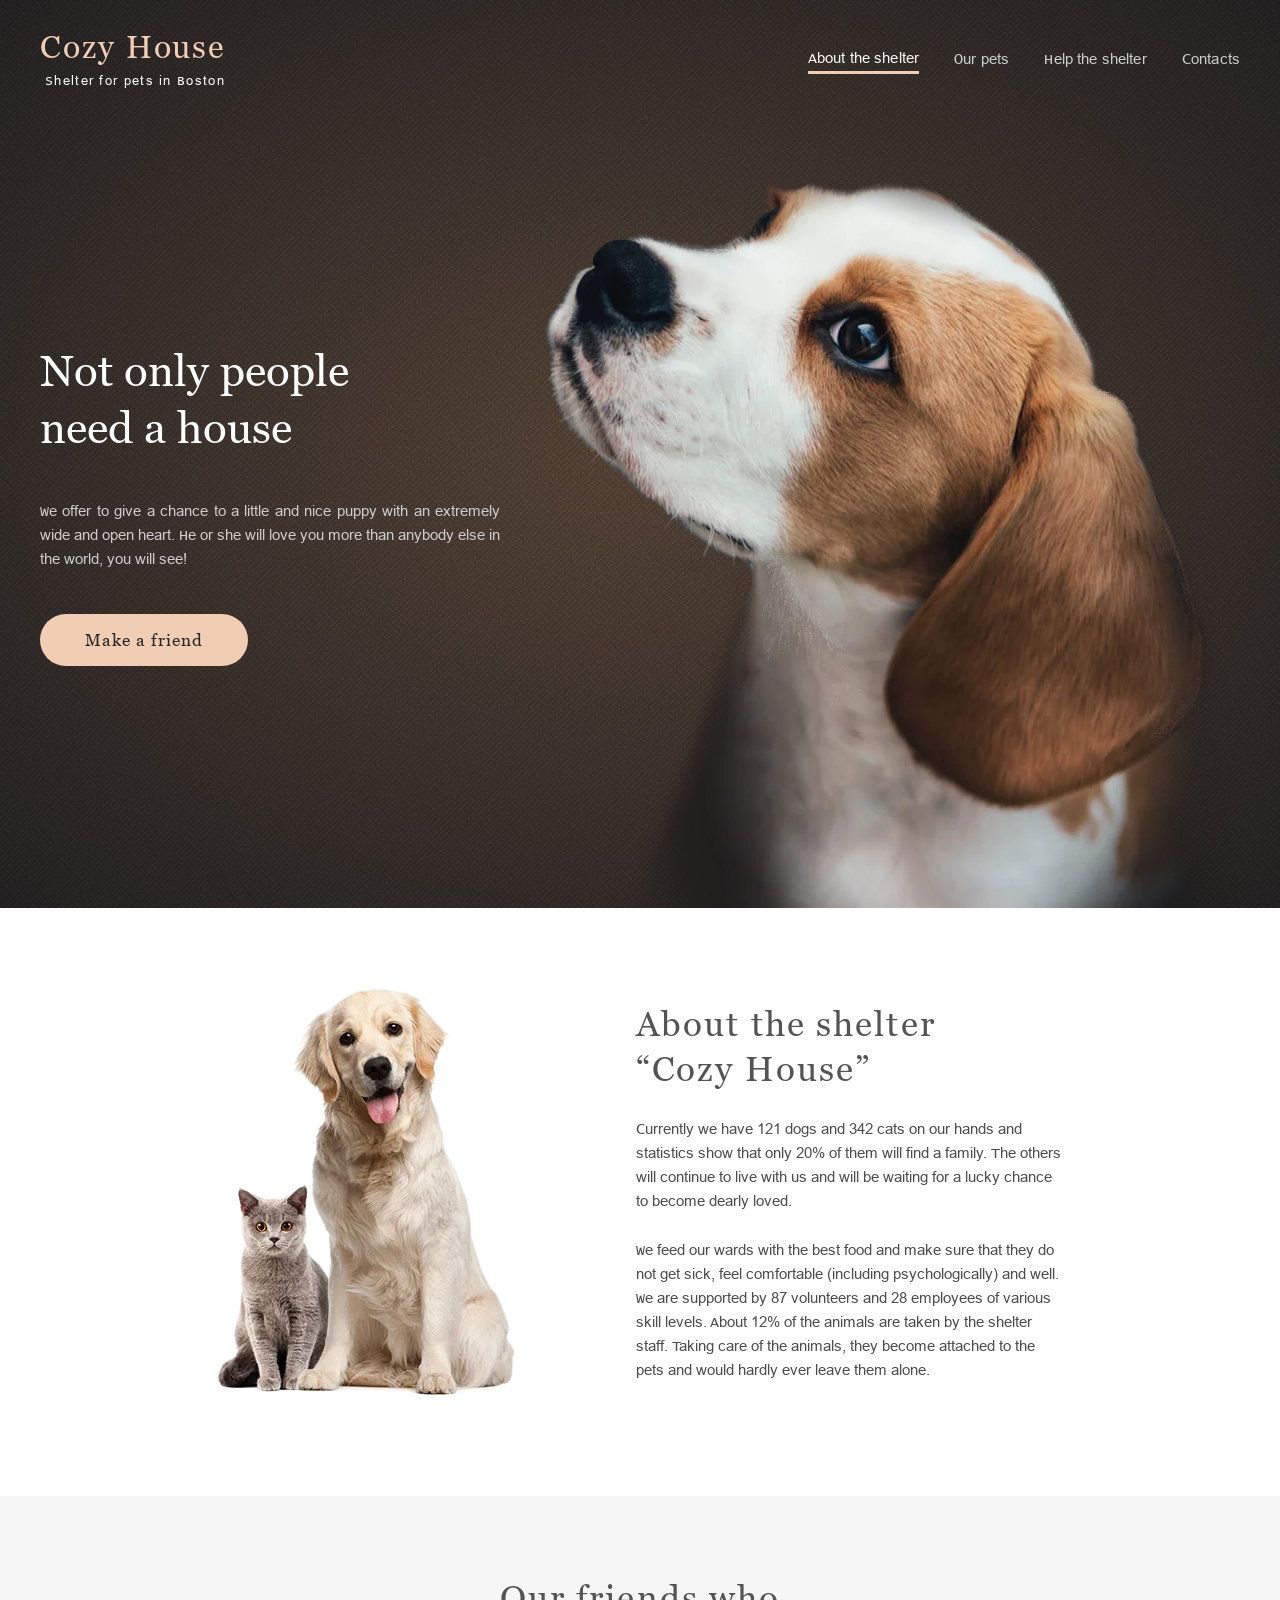
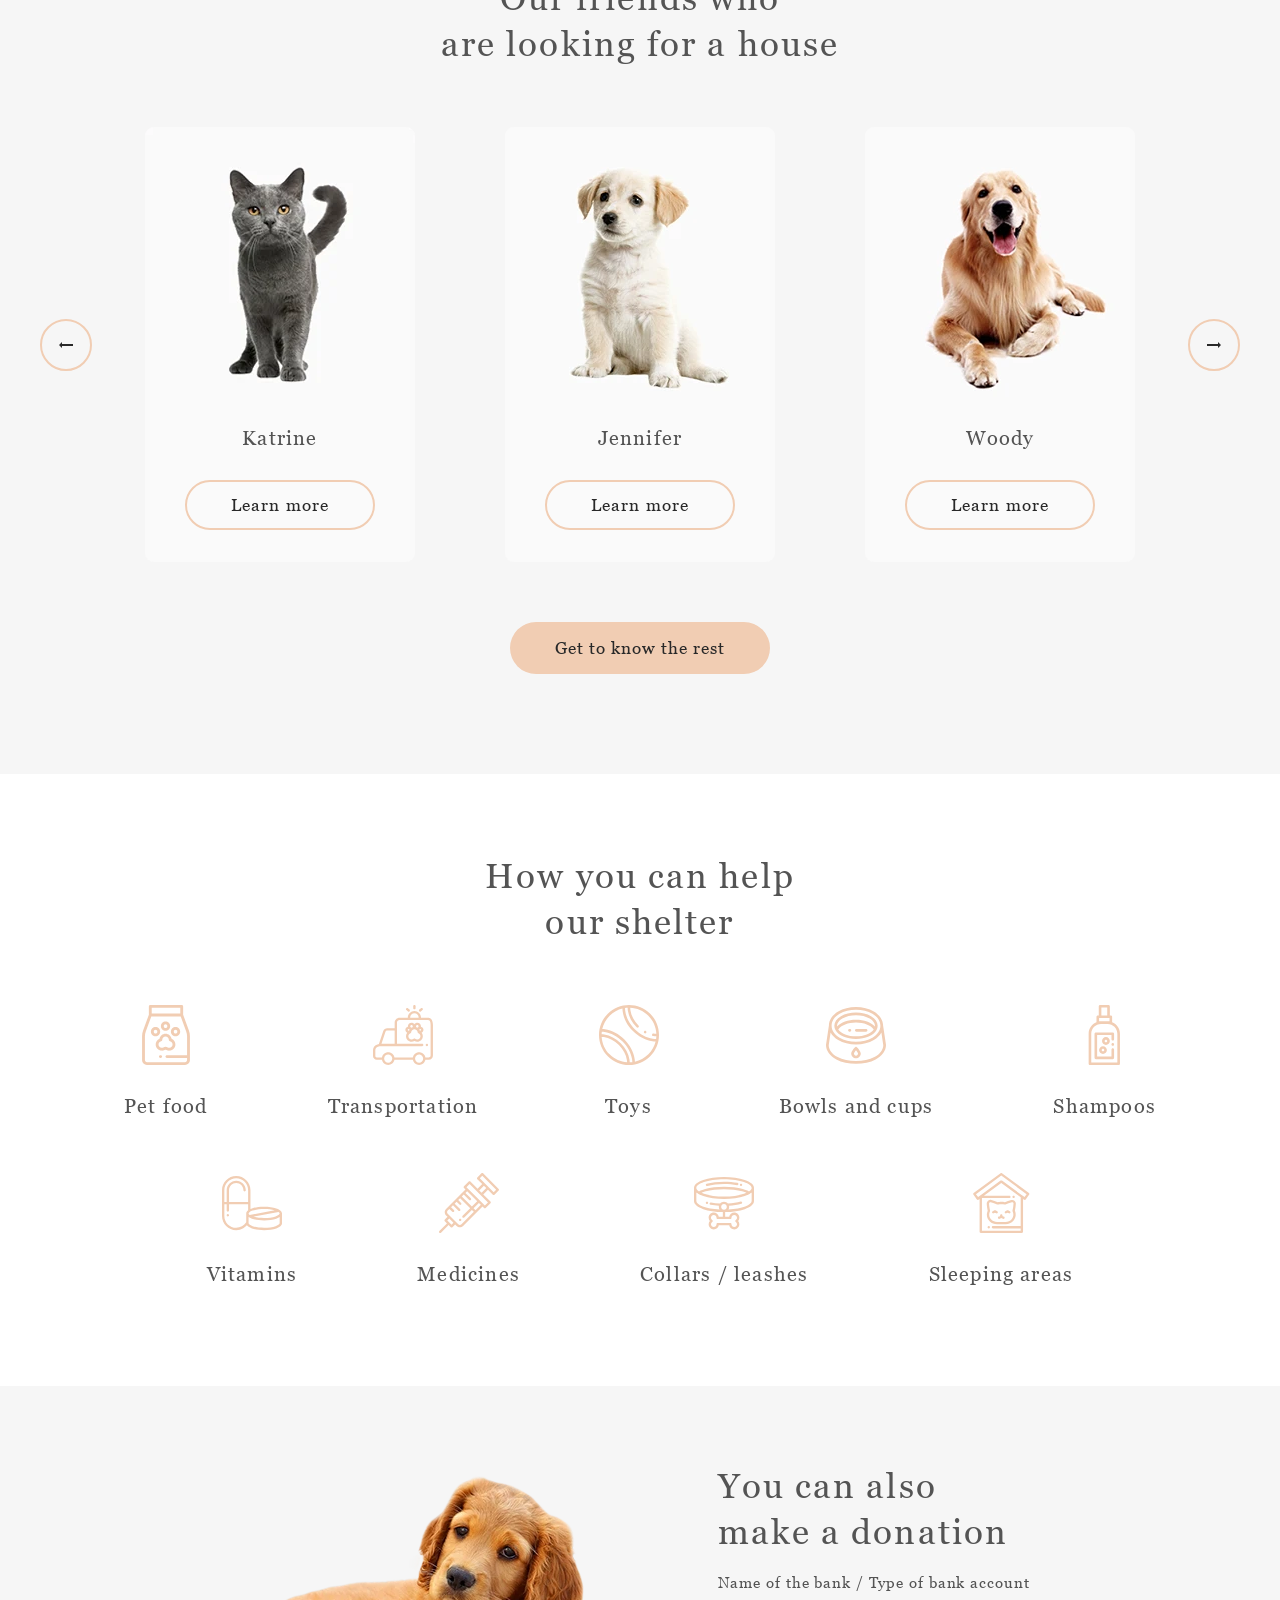
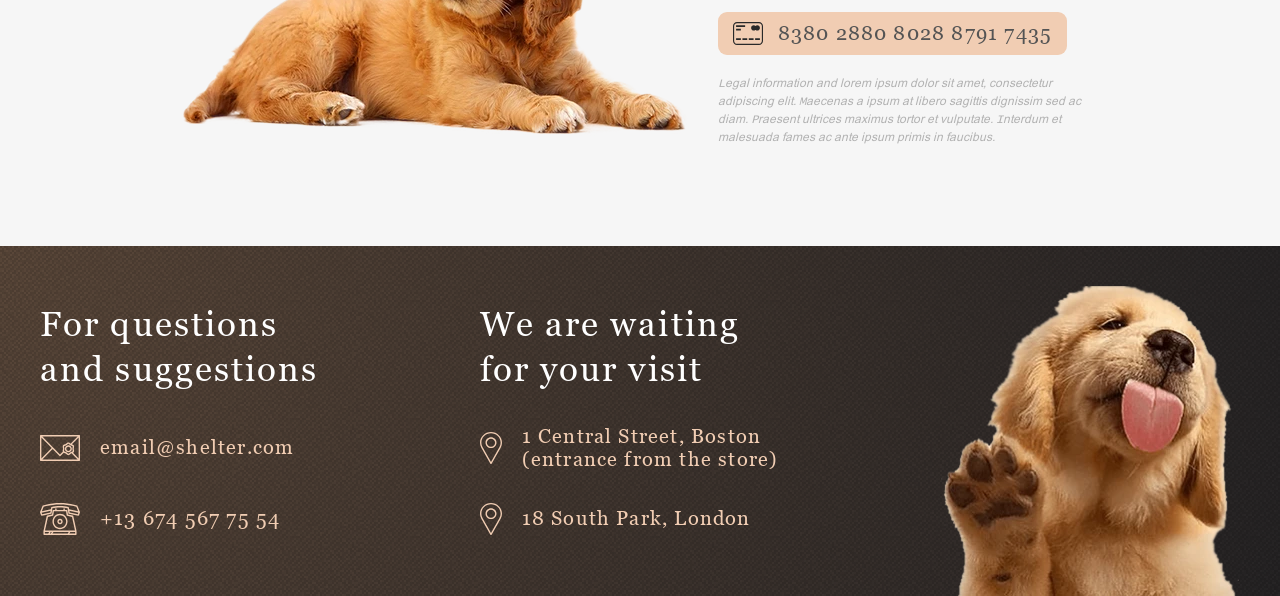
<file: pages/home/index.html>
<!DOCTYPE html>
<html lang="en">

<head>
  <meta charset="UTF-8">
  <meta name="viewport" content="width=device-width, initial-scale=1.0">
  <link rel="stylesheet" href="/assets/css/main.css">
  <title>Shelter</title>
</head>

<body>
  <div class="first-screen">
    <header class="header">
      <div class="header__wrapper container">
        <a href="#" class="header__logo-link shelter-logo-link logo link--disabled">
          <div class="header__logo shelter-logo logo__wrapper">
            <h1 class="header__title logo__title">Cozy House</h1>
            <span class="header__sub-title logo__subtitle">Shelter for pets in Boston</span>
          </div>
        </a>

        <nav class="header__navigation nav">
          <ul class="nav__list">
            <li><a href="#" class="nav__link nav__link--active">About the shelter</a></li>
            <li><a href="/pages/pets/our-pets.html" class="nav__link">Our pets</a></li>
            <li><a href="#help" class="nav__link">Help the shelter</a></li>
            <li><a href="#footer" class="nav__link">Contacts</a></li>
          </ul>
        </nav>
      </div>
    </header>

    <section class="not-only">
      <div class="not-only__wrapper container">
        <div class="not-only__content-block">
          <h2 class="not-only__title section-title">Not only people need a house</h2>
          <p class="not-only__description section-p">We offer to give a chance to a little and nice puppy with an
            extremely wide and open heart. He or she will love you more than anybody else in the world, you will see!
          </p>
          <a href="#our-friends" class="not-only__link primary-btn">Make a friend</a>
        </div>

        <img src="/assets/images/start-screen-puppy.webp" alt="Start screen puppy image" class="not-only-image">
      </div>
    </section>
  </div>

  <main>
    <section class="about">
      <div class="about__wrapper container">
        <img src="../../assets/images/about-pets.webp" alt="About pets image" class="about__image">

        <div class="about__content-block">
          <h2 class="about__title section-title">About the shelter “Cozy House”</h2>

          <p class="about__description section-p">Currently we have 121 dogs and 342 cats on our hands and statistics
            show that
            only 20% of them will find a family. The others will continue to live with us and will be waiting for a
            lucky chance to become dearly loved.</p>

          <p class="about__description section-p">We feed our wards with the best food and make sure that they do not
            get sick,
            feel comfortable (including psychologically) and well. We are supported by 87 volunteers and 28 employees of
            various skill levels. About 12% of the animals are taken by the shelter staff. Taking care of the animals,
            they become attached to the pets and would hardly ever leave them alone.</p>
        </div>
      </div>
    </section>

    <section id="our-friends" class="our-friends">
      <div class="our-friends__wrapper container">
        <h2 class="our-friends__title section-title">
          Our friends who <br> are looking for a house
        </h2>

        <div class="slider">
          <div class="slider__cards">
            <div class="slider__carousel">
              <div class="slider__card-block card-block-prev"></div>
              <div class="slider__card-block card-block-center">
                <div class="slider__card card">
                  <img src="../../assets/images/pets-katrine.webp" alt="Pet card's image" class="card__image">
                  <h3 class="card__name title-h3">Katrine</h3>
                  <button class="card__button primary-btn">Learn more</button>
                </div>

                <div class="slider__card card">
                  <img src="../../assets/images/pets-jennifer.webp" alt="Pet card's image" class="card__image">
                  <h3 class="card__name title-h3">Jennifer</h3>
                  <button class="card__button primary-btn">Learn more</button>
                </div>

                <div class="slider__card card">
                  <img src="../../assets/images/pets-woody.webp" alt="Pet card's image" class="card__image">
                  <h3 class="card__name title-h3">Woody</h3>
                  <button class="card__button primary-btn">Learn more</button>
                </div>
              </div>
              <div class="slider__card-block card-block-next"></div>
            </div>
          </div>

          <button class="slider__btn btn-prev">
            <svg width="14" height="6" viewBox="0 0 14 6" fill="none" xmlns="http://www.w3.org/2000/svg">
              <path d="M14 2V4H3V6L0 3L3 0V2H14Z" fill="#292929" />
            </svg>
          </button>

          <button class="slider__btn btn-next">
            <svg width="14" height="6" viewBox="0 0 14 6" fill="none" xmlns="http://www.w3.org/2000/svg">
              <path d="M0 4V2L11 2V0L14 3L11 6V4L0 4Z" fill="#292929" />
            </svg>
          </button>
        </div>

        <a href="/pages/pets/our-pets.html" class="our-friends__link primary-btn">Get to know the rest</a>
      </div>
    </section>

    <section id="help" class="help">
      <div class="help__wrapper container">
        <h2 class="help__title section-title">How you can help
          our shelter</h2>

        <ul class="help__content-list">
          <li class="help__list-item">
            <svg width="60" height="60" viewBox="0 0 60 60" fill="none" xmlns="http://www.w3.org/2000/svg">
              <path
                d="M52.8978 25.4978L47.1429 9.7473V1.42852C47.1429 0.639609 46.5032 0 45.7144 0H14.2858C13.4969 0 12.8573 0.639727 12.8573 1.42852V9.74719L7.10214 25.4978C6.41927 27.3636 6.07039 29.335 6.07147 31.3219V55.0765C6.07147 57.7913 8.28011 60 10.995 60H49.005C51.7199 60 53.9285 57.7913 53.9285 55.0765V31.3219C53.9285 29.329 53.5817 27.3694 52.8978 25.4978ZM15.7142 2.85715H44.2857V8.57145H15.7142V2.85715ZM51.0715 50.1321H30.9077C30.1188 50.1321 29.4792 50.7718 29.4792 51.5606C29.4792 52.3495 30.1189 52.9891 30.9077 52.9891H51.0715V55.0763C51.0715 56.2157 50.1445 57.1427 49.005 57.1427H10.995C9.85558 57.1427 8.92862 56.2158 8.92862 55.0763V31.3219C8.92774 29.6695 9.21788 28.03 9.78573 26.4783L15.2848 11.4286H44.7152L50.2142 26.4783C50.7821 28.03 51.0722 29.6695 51.0714 31.3219L51.0715 50.1321Z"
                fill="#F1CDB3" />
              <path
                d="M35.6169 33.805C35.1505 30.8772 32.6078 28.632 29.5505 28.632C26.4932 28.632 23.9504 30.8772 23.484 33.805C21.067 34.7989 19.4857 37.2756 19.6899 39.9659C19.9175 42.9637 22.3506 45.392 25.349 45.6148C26.5071 45.7011 27.6572 45.4628 28.6751 44.9259C29.2315 44.6328 29.8697 44.6326 30.4256 44.926C31.3085 45.3908 32.2914 45.6331 33.2891 45.632C33.4429 45.632 33.5974 45.6263 33.7516 45.6149C36.7502 45.3923 39.1832 42.9638 39.411 39.966C39.6152 37.2756 38.0339 34.7989 35.6169 33.805ZM36.562 39.7495C36.4405 41.35 35.1415 42.6466 33.5402 42.7655C32.9176 42.8126 32.3013 42.6851 31.7586 42.3986C31.0781 42.0394 30.3201 41.8517 29.5506 41.8517C28.781 41.8517 28.0231 42.0394 27.3425 42.3986C26.7999 42.6849 26.1849 42.8123 25.5608 42.7655C23.9597 42.6467 22.6606 41.3501 22.5391 39.7495C22.4143 38.1062 23.5296 36.6124 25.1331 36.2746C25.4588 36.206 25.7503 36.0259 25.9573 35.7653C26.1643 35.5047 26.2739 35.18 26.2671 34.8473L26.2648 34.775C26.2648 32.9632 27.7386 31.4893 29.5505 31.4893C31.3623 31.4893 32.8362 32.9632 32.8362 34.7698L32.834 34.8473C32.827 35.1801 32.9366 35.5048 33.1436 35.7654C33.3507 36.026 33.6423 36.2061 33.968 36.2746C35.5717 36.6124 36.6868 38.1062 36.562 39.7495Z"
                fill="#F1CDB3" />
              <path
                d="M29.5506 25.7751C32.1108 25.7751 34.1934 23.6924 34.1934 21.1322C34.1934 18.572 32.1108 16.4893 29.5506 16.4893C26.9904 16.4893 24.9077 18.5721 24.9077 21.1322C24.9077 23.6923 26.9906 25.7751 29.5506 25.7751ZM29.5506 19.3465C30.5353 19.3465 31.3363 20.1475 31.3363 21.1322C31.3363 22.1169 30.5353 22.9179 29.5506 22.9179C28.5659 22.9179 27.7649 22.1169 27.7649 21.1322C27.7649 20.1475 28.566 19.3465 29.5506 19.3465Z"
                fill="#F1CDB3" />
              <path
                d="M24.1935 26.6561C24.1935 24.0959 22.1107 22.0132 19.5506 22.0132C16.9905 22.0132 14.9078 24.096 14.9078 26.6561C14.9078 29.2162 16.9904 31.2989 19.5506 31.2989C22.1108 31.2989 24.1935 29.2162 24.1935 26.6561ZM19.5506 28.4418C18.5659 28.4418 17.7649 27.6408 17.7649 26.6561C17.7649 25.6714 18.5659 24.8704 19.5506 24.8704C20.5353 24.8704 21.3363 25.6714 21.3363 26.6561C21.3363 27.6408 20.5352 28.4418 19.5506 28.4418Z"
                fill="#F1CDB3" />
              <path
                d="M39.5506 22.0131C36.9904 22.0131 34.9077 24.0959 34.9077 26.656C34.9077 29.216 36.9906 31.2988 39.5506 31.2988C42.1107 31.2988 44.1934 29.2162 44.1934 26.656C44.1934 24.0958 42.1107 22.0131 39.5506 22.0131ZM39.5506 28.4418C38.5658 28.4418 37.7649 27.6408 37.7649 26.6561C37.7649 25.6714 38.5659 24.8704 39.5506 24.8704C40.5353 24.8704 41.3363 25.6714 41.3363 26.6561C41.3363 27.6408 40.5353 28.4418 39.5506 28.4418Z"
                fill="#F1CDB3" />
              <path
                d="M24.6934 50.1322H24.3465C23.5576 50.1322 22.918 50.7719 22.918 51.5607C22.918 52.3496 23.5577 52.9892 24.3465 52.9892H24.6934C25.4823 52.9892 26.1219 52.3495 26.1219 51.5607C26.122 50.7719 25.4824 50.1322 24.6934 50.1322Z"
                fill="#F1CDB3" />
            </svg>
            <h3 class="title-h3">Pet food</h3>
          </li>
          <li class="help__list-item">
            <svg width="61" height="60" viewBox="0 0 61 60" fill="none" xmlns="http://www.w3.org/2000/svg">
              <path
                d="M55.0279 12.7115H48.0049V12.5095C48.0049 8.87665 45.0495 5.92118 41.4167 5.92118C37.7838 5.92118 34.8284 8.87665 34.8284 12.5095V12.7115H26.5806C23.8649 12.7115 21.6556 14.9209 21.6556 17.6365V23.2009H14.2693C12.5073 23.2009 10.9411 24.2562 10.2793 25.8893C10.2697 25.9133 10.2608 25.9375 10.2526 25.962L5.99157 38.8689C5.9529 38.8919 5.90357 38.9191 5.84216 38.9498C5.59853 39.0714 5.14279 39.2568 4.35857 39.4484C3.11412 39.7499 2.0074 40.4616 1.21672 41.4688C0.426051 42.4759 -0.00253772 43.72 1.13048e-05 45.0004V51.0987C1.13048e-05 53.1406 1.66114 54.8018 3.70302 54.8018L8.92724 54.802C9.47884 57.7562 12.0749 59.9999 15.1867 59.9999C18.2984 59.9999 20.8944 57.7561 21.4461 54.8021L39.8707 54.8024C40.4224 57.7564 43.0184 59.9999 46.1301 59.9999C49.2416 59.9999 51.8376 57.7565 52.3894 54.8026L55.7071 54.8027C58.2467 54.8027 59.9529 53.0963 59.9529 50.5568V20.08C59.9529 13.4295 56.5086 12.7115 55.0279 12.7115ZM37.1721 12.5095C37.1721 10.169 39.0762 8.26493 41.4167 8.26493C43.7571 8.26493 45.6612 10.169 45.6612 12.5095V12.7115H37.1721V12.5095ZM12.4648 26.7379C12.6145 26.3833 12.8657 26.0809 13.1867 25.8686C13.5077 25.6563 13.8843 25.5436 14.2692 25.5447H21.6554V38.8266H8.47372L12.4648 26.7379ZM15.1867 57.6562C12.967 57.6562 11.1612 55.8504 11.1612 53.6307C11.1612 53.6033 11.1627 53.5762 11.1633 53.5488C11.1641 53.5069 11.1643 53.465 11.1665 53.4234C11.1668 53.4168 11.1676 53.4104 11.168 53.4038C11.2861 51.2894 13.0435 49.6052 15.1867 49.6052C17.1261 49.6052 18.7497 50.9841 19.1285 52.8129L19.1302 52.82C19.1429 52.882 19.154 52.9445 19.1638 53.0076L19.1657 53.018C19.1727 53.0638 19.1779 53.1101 19.1833 53.1564C19.1857 53.1775 19.1891 53.1983 19.1912 53.2194C19.1949 53.2554 19.1968 53.2921 19.1995 53.3285C19.2019 53.3602 19.2052 53.3916 19.2068 53.4235C19.2085 53.4563 19.2085 53.4896 19.2093 53.5226C19.2102 53.5586 19.212 53.5944 19.212 53.6306C19.2122 55.8504 17.4063 57.6562 15.1867 57.6562ZM46.1301 57.6562C43.9104 57.6562 42.1045 55.8504 42.1045 53.6307C42.1045 53.5783 42.1065 53.5263 42.1085 53.4743C42.1091 53.4576 42.109 53.4405 42.1098 53.4238C42.1118 53.3852 42.1156 53.3471 42.1186 53.3088C42.121 53.2791 42.1224 53.2491 42.1254 53.2196C42.1267 53.207 42.1288 53.1947 42.1301 53.1823C42.1437 53.06 42.1621 52.939 42.1865 52.8203C42.1872 52.8168 42.1881 52.8134 42.1889 52.8099C42.569 50.9826 44.1915 49.6053 46.1301 49.6053C46.6849 49.6053 47.214 49.7181 47.6954 49.9222C49.1398 50.5341 50.1554 51.966 50.1554 53.6308C50.1554 55.8504 48.3497 57.6562 46.1301 57.6562ZM55.7071 52.4588L52.3913 52.4587C52.3874 52.4379 52.3824 52.4175 52.3783 52.3968C52.3507 52.2591 52.3189 52.1222 52.283 51.9864C52.267 51.927 52.2502 51.8679 52.2325 51.809C52.2215 51.7724 52.2107 51.7358 52.1992 51.6994C52.1795 51.6382 52.1588 51.5772 52.1372 51.5166C52.1257 51.4842 52.1148 51.4513 52.1027 51.4191C52.0766 51.3492 52.0492 51.2799 52.0205 51.211C52.0115 51.1892 52.0033 51.1669 51.994 51.1452C51.9553 51.0542 51.9145 50.9641 51.8717 50.875C51.8663 50.8639 51.8604 50.8532 51.855 50.8422C51.8176 50.7656 51.7787 50.6897 51.7383 50.6146C51.7234 50.5871 51.7076 50.5602 51.6924 50.5329C51.6602 50.4749 51.6271 50.4175 51.5931 50.3606C51.5746 50.3297 51.5554 50.2995 51.5363 50.2689C51.484 50.1846 51.4296 50.1016 51.373 50.0201C51.3174 49.9395 51.26 49.8602 51.2008 49.7821C51.1638 49.7337 51.1261 49.6858 51.0878 49.6385C51.0649 49.6102 51.0424 49.5819 51.0191 49.554C50.9774 49.5043 50.9349 49.4553 50.8917 49.4069C50.8704 49.383 50.8497 49.3585 50.828 49.3349C50.7742 49.2763 50.7193 49.2188 50.6633 49.1623C50.6513 49.1501 50.6398 49.1374 50.6276 49.1253C50.5585 49.0563 50.4879 48.989 50.4157 48.9233C50.4004 48.9092 50.3843 48.896 50.3687 48.882C50.3122 48.8315 50.2551 48.7815 50.1967 48.7329C50.1711 48.7116 50.1448 48.6912 50.1189 48.6704C50.0695 48.6304 50.0195 48.5911 49.969 48.5525C49.9392 48.53 49.9091 48.5081 49.879 48.4861C49.7516 48.3927 49.6207 48.3043 49.4865 48.221C49.4537 48.2004 49.4208 48.1802 49.3875 48.1602C49.3356 48.1292 49.2831 48.0993 49.2303 48.0698C49.1978 48.0516 49.1654 48.0331 49.1326 48.0155C49.0752 47.9847 49.017 47.9553 48.9585 47.9262C48.9294 47.9117 48.9007 47.8966 48.8714 47.8826C48.7948 47.8461 48.7175 47.8111 48.6395 47.7776C48.6276 47.7725 48.6158 47.7667 48.6038 47.7616C48.5131 47.7233 48.4215 47.6871 48.3291 47.6531C48.3027 47.6433 48.2759 47.6348 48.2493 47.6254C48.1829 47.602 48.1165 47.5789 48.0492 47.5575C48.014 47.5464 47.9783 47.5363 47.9428 47.5258C47.8832 47.5081 47.8234 47.4906 47.7631 47.4746C47.7244 47.4643 47.6855 47.4549 47.6465 47.4453C47.548 47.421 47.4489 47.3992 47.3494 47.3798C47.2904 47.3684 47.2313 47.3578 47.172 47.348C47.1313 47.3413 47.0906 47.3345 47.0497 47.3287C46.9881 47.3199 46.9263 47.3121 46.8645 47.3051C46.8252 47.3006 46.7861 47.2956 46.7466 47.2919C46.678 47.2856 46.6094 47.2803 46.5407 47.2762C46.507 47.2741 46.4738 47.271 46.44 47.2694C46.3367 47.2643 46.2333 47.2617 46.1299 47.2615C46.026 47.2615 45.9226 47.2645 45.8199 47.2694C45.7861 47.271 45.7527 47.2741 45.7191 47.2762C45.6503 47.2806 45.5816 47.2853 45.5134 47.2919C45.4738 47.2958 45.4347 47.3007 45.3953 47.3052C45.3334 47.3124 45.2717 47.3199 45.2104 47.3288C45.1693 47.3348 45.1285 47.3415 45.0877 47.3483C44.9876 47.3649 44.8879 47.3838 44.7886 47.4049C44.7303 47.4175 44.6721 47.431 44.6141 47.4453C44.5747 47.4549 44.5355 47.4645 44.4965 47.4748C44.4367 47.4906 44.3775 47.5079 44.3185 47.5254C44.2824 47.5362 44.246 47.5464 44.2102 47.5578C44.1445 47.5788 44.0791 47.601 44.0141 47.6242C43.9862 47.6341 43.958 47.6431 43.9302 47.6534C43.8381 47.6874 43.7469 47.7233 43.6569 47.7613C43.642 47.7677 43.6275 47.7747 43.6126 47.7812C43.5375 47.8136 43.463 47.847 43.3894 47.8822C43.3583 47.897 43.328 47.913 43.2972 47.9283C43.2407 47.9566 43.1842 47.9849 43.1286 48.0147C43.0943 48.0331 43.0604 48.0524 43.0265 48.0715C42.9753 48.1001 42.9245 48.1293 42.8741 48.1592C42.7556 48.2304 42.6393 48.3051 42.5254 48.3833C42.478 48.416 42.4311 48.4494 42.3846 48.4835C42.3526 48.5068 42.3205 48.53 42.289 48.5539C42.2408 48.5904 42.1936 48.6281 42.1465 48.6659C42.1181 48.6888 42.0894 48.711 42.0614 48.7343C42.0073 48.7795 41.9543 48.826 41.9017 48.8727C41.8821 48.8901 41.8621 48.9069 41.8428 48.9244C41.7716 48.9892 41.702 49.0556 41.6339 49.1235C41.6167 49.1406 41.6004 49.1587 41.5833 49.176C41.5328 49.2276 41.4826 49.2795 41.4338 49.3328C41.4094 49.3595 41.3858 49.387 41.3619 49.414C41.3217 49.4594 41.2818 49.5049 41.2429 49.5514C41.2176 49.5817 41.1929 49.6126 41.1682 49.6434C41.1321 49.6881 41.0965 49.7331 41.0616 49.7788C40.9779 49.889 40.8977 50.0018 40.821 50.1169C40.789 50.165 40.7581 50.2137 40.7275 50.2627C40.7065 50.2962 40.6853 50.3296 40.665 50.3635C40.6334 50.4161 40.6031 50.4695 40.5731 50.5232C40.5556 50.5545 40.5374 50.5854 40.5203 50.6172C40.4842 50.684 40.4499 50.752 40.4162 50.8202C40.4067 50.8394 40.3965 50.858 40.3873 50.8774C40.3451 50.965 40.305 51.0536 40.2669 51.143C40.2553 51.1703 40.2449 51.1982 40.2337 51.2258C40.2078 51.2889 40.1822 51.3523 40.1583 51.4165C40.1449 51.4524 40.1329 51.4887 40.1201 51.5247C40.0999 51.5817 40.0805 51.6389 40.0619 51.6964C40.0493 51.7355 40.0377 51.7751 40.0259 51.8146C39.9971 51.911 39.9706 52.008 39.9465 52.1056C39.9326 52.162 39.9196 52.2187 39.9072 52.2758C39.8981 52.3171 39.8892 52.3585 39.881 52.4001C39.8772 52.4198 39.8724 52.4391 39.8687 52.4588L21.4476 52.4585C21.4437 52.4382 21.4389 52.4181 21.4349 52.3979C21.427 52.3578 21.4184 52.3181 21.4098 52.2783C21.3758 52.1215 21.3357 51.9659 21.2897 51.8122C21.2783 51.774 21.267 51.7358 21.2549 51.6978C21.2359 51.6389 21.2161 51.5804 21.1954 51.5221C21.1831 51.4872 21.1712 51.452 21.1583 51.4174C21.1339 51.3522 21.1083 51.2875 21.0816 51.2232C21.0708 51.1967 21.0607 51.1697 21.0495 51.1435C21.0113 51.0538 20.9711 50.965 20.9288 50.8771C20.9202 50.8594 20.9108 50.8423 20.9022 50.8247C20.8679 50.7548 20.8324 50.6855 20.7955 50.6169C20.7789 50.5859 20.7611 50.5556 20.7438 50.525C20.7134 50.4707 20.6828 50.4166 20.6508 50.3634C20.6306 50.3297 20.6097 50.2968 20.5889 50.2636C20.5582 50.2143 20.5269 50.1654 20.4948 50.1169C20.4181 50.0019 20.3379 49.8893 20.2543 49.7792C20.2195 49.7335 20.1839 49.6885 20.1478 49.6438C20.123 49.613 20.0983 49.582 20.0729 49.5516C20.034 49.5055 19.9945 49.4598 19.9543 49.4147C19.9302 49.3876 19.9065 49.3599 19.882 49.3331C19.8338 49.2803 19.7841 49.2289 19.734 49.1778C19.7165 49.1599 19.6997 49.1413 19.6819 49.1238C19.6139 49.0559 19.5444 48.9897 19.4734 48.925C19.4537 48.907 19.4331 48.89 19.4132 48.8722C19.3611 48.8255 19.3083 48.7798 19.2547 48.7349C19.2264 48.7114 19.1973 48.6888 19.1686 48.6657C19.122 48.6282 19.0751 48.5908 19.0273 48.5546C18.9955 48.5304 18.9632 48.5071 18.931 48.4836C18.8847 48.4497 18.838 48.4165 18.7909 48.3838C18.7103 48.3285 18.6284 48.2749 18.5454 48.2232C18.511 48.2016 18.4763 48.1803 18.4415 48.1594C18.3914 48.1296 18.3409 48.1006 18.2901 48.0722C18.2558 48.053 18.2217 48.0336 18.187 48.0151C18.1317 47.9856 18.076 47.957 18.0198 47.9293C17.9886 47.9137 17.9578 47.8975 17.9263 47.8824C17.8536 47.8478 17.7802 47.8146 17.7062 47.7827C17.6904 47.7758 17.6749 47.7683 17.659 47.7615C17.5689 47.7234 17.4779 47.6875 17.3861 47.6536C17.3578 47.6432 17.3291 47.6341 17.3006 47.624C17.2361 47.601 17.1713 47.579 17.1061 47.558C17.07 47.5465 17.0333 47.5362 16.9969 47.5254C16.9381 47.5078 16.8791 47.491 16.8198 47.4751C16.7806 47.4646 16.7411 47.455 16.7016 47.4454C16.5452 47.4067 16.3874 47.3743 16.2284 47.3484C16.1876 47.3417 16.1468 47.3349 16.1057 47.3289C16.0441 47.3202 15.9824 47.3123 15.9206 47.3054C15.8814 47.3008 15.8422 47.2959 15.8027 47.292C15.7342 47.2857 15.6656 47.2805 15.5968 47.2763C15.5632 47.2742 15.5299 47.2711 15.4962 47.2695C15.3929 47.2644 15.2895 47.2618 15.1861 47.2617C15.0822 47.2617 14.9789 47.2646 14.876 47.2695C14.8423 47.2711 14.8089 47.2742 14.7752 47.2763C14.7065 47.2808 14.6378 47.2854 14.5696 47.292C14.53 47.2959 14.4907 47.3008 14.4513 47.3054C14.3897 47.3123 14.3281 47.3202 14.2667 47.3289C14.2254 47.3349 14.1845 47.3417 14.1436 47.3484C14.0435 47.3648 13.9438 47.3837 13.8447 47.405C13.7865 47.4175 13.7288 47.431 13.6711 47.4452C13.6314 47.4549 13.5915 47.4646 13.5522 47.4751C13.4933 47.4909 13.4347 47.5076 13.3764 47.5251C13.3396 47.536 13.3026 47.5465 13.266 47.558C13.2015 47.5784 13.1378 47.6007 13.0742 47.6231C13.0447 47.6334 13.0151 47.6429 12.9859 47.6536C12.8943 47.6875 12.8036 47.7231 12.714 47.761C12.6959 47.7687 12.6782 47.7773 12.6601 47.7851C12.5885 47.8162 12.5173 47.8481 12.447 47.8817C12.4142 47.8974 12.382 47.9143 12.3495 47.9306C12.2947 47.9577 12.2403 47.9855 12.1863 48.0142C12.1507 48.0333 12.1157 48.0534 12.0804 48.0732C12.0307 48.1011 11.9811 48.1292 11.9323 48.1585C11.8487 48.2086 11.7662 48.2604 11.6849 48.3141C11.6497 48.3373 11.6148 48.3608 11.5801 48.3847C11.5342 48.4163 11.489 48.4488 11.4438 48.4816C11.4104 48.506 11.3768 48.5302 11.3439 48.5553C11.2978 48.5903 11.2526 48.6263 11.2075 48.6625C11.1771 48.6869 11.1464 48.7107 11.1167 48.7356C11.0659 48.7778 11.0165 48.8214 10.9671 48.8651C10.9442 48.8854 10.9207 48.9051 10.898 48.9257C10.8278 48.9898 10.759 49.0554 10.6916 49.1225C10.6708 49.1433 10.6508 49.1651 10.6302 49.1862C10.5834 49.2342 10.5369 49.2822 10.4917 49.3315C10.4653 49.3602 10.44 49.3899 10.4142 49.4191C10.376 49.4623 10.3379 49.5056 10.301 49.5499C10.2743 49.5817 10.2483 49.6143 10.2223 49.6468C10.1876 49.6897 10.1535 49.7331 10.12 49.777C10.0611 49.8544 10.0039 49.9332 9.94853 50.0132C9.92419 50.0482 9.90021 50.0835 9.87657 50.1189C9.84575 50.1653 9.81599 50.2123 9.78634 50.2594C9.76431 50.2946 9.74216 50.3295 9.72083 50.3651C9.69048 50.4156 9.66154 50.467 9.63259 50.5183C9.61384 50.5517 9.5945 50.5847 9.57622 50.6185C9.54246 50.6817 9.50976 50.7454 9.47814 50.8097C9.46665 50.8327 9.45446 50.8552 9.44333 50.8784C9.40161 50.9651 9.36189 51.0529 9.32403 51.1417C9.31114 51.172 9.29966 51.2028 9.28724 51.2333C9.26263 51.2936 9.23814 51.354 9.2154 51.4151C9.20146 51.4525 9.1888 51.4904 9.17556 51.5281C9.15611 51.5835 9.13689 51.639 9.11896 51.695C9.10607 51.7352 9.09411 51.7757 9.08204 51.8163C9.06575 51.871 9.04993 51.9258 9.03505 51.9811C9.00897 52.0781 8.98533 52.1757 8.96415 52.2739C8.95501 52.3161 8.94587 52.3581 8.93755 52.4007C8.9338 52.4199 8.92911 52.4389 8.92548 52.4581H3.70302C2.95349 52.4581 2.34376 51.8484 2.34376 51.0987V45.0004C2.34219 44.2451 2.59496 43.5113 3.06134 42.9171C3.52772 42.323 4.18054 41.9032 4.91462 41.7254C5.58247 41.5621 6.15611 41.376 6.6245 41.1705H49.1861C49.8332 41.1705 50.3579 40.6458 50.3579 39.9986C50.3579 39.3515 49.8332 38.8267 49.1861 38.8267H23.9993V17.6365C23.9993 16.2133 25.1574 15.0552 26.5806 15.0552H55.0277C57.2738 15.0552 57.609 18.2034 57.609 20.08V50.5567C57.609 52.2118 56.4174 52.4588 55.7071 52.4588Z"
                fill="#F1CDB3" />
              <path
                d="M50.4606 24.8147C50.4607 23.2763 49.3801 21.9863 47.9384 21.6615C47.9461 21.5806 47.9522 21.4992 47.9546 21.4169C47.9814 20.4633 47.6252 19.5567 46.9517 18.864C46.2667 18.1596 45.3101 17.7557 44.3269 17.7557C43.1389 17.7557 42.0808 18.3338 41.4183 19.2239C40.7563 18.3338 39.6973 17.7557 38.5066 17.7557C37.5321 17.7557 36.5821 18.1544 35.9002 18.8498C35.223 19.5402 34.8601 20.4483 34.8787 21.4064C34.8803 21.4923 34.8862 21.5773 34.8938 21.6618C33.4526 21.987 32.3727 23.2766 32.3727 24.8147C32.3727 26.1163 33.1464 27.2399 34.2576 27.7519C33.4748 28.7206 33.018 29.9464 33.018 31.2423C33.018 34.3028 35.5078 36.7927 38.5683 36.7927C39.5764 36.7927 40.5605 36.5172 41.4167 36.0051C42.2775 36.5202 43.2619 36.7924 44.265 36.7927C47.3255 36.7927 49.8154 34.3028 49.8154 31.2423C49.8154 29.9462 49.3586 28.7206 48.5758 27.7519C49.6871 27.2399 50.4606 26.1163 50.4606 24.8147ZM44.3269 20.0996C44.6809 20.0996 45.0251 20.2448 45.2713 20.4979C45.4997 20.7328 45.6205 21.0357 45.6118 21.3508C45.5915 22.0692 45.0091 22.6602 44.3133 22.6682C44.1269 22.668 43.9426 22.6279 43.773 22.5505C43.752 22.5408 43.7314 22.5304 43.7103 22.5209C43.6035 22.4646 43.5058 22.3927 43.4201 22.3077C43.1753 22.0648 43.0412 21.7384 43.0426 21.3885C43.0455 20.6778 43.6217 20.0996 44.3269 20.0996ZM37.5733 20.491C37.6946 20.3665 37.8398 20.2677 38.0001 20.2005C38.1604 20.1332 38.3326 20.0988 38.5064 20.0994C39.2138 20.0994 39.7899 20.6762 39.7907 21.3851C39.7916 21.5579 39.7578 21.7291 39.6913 21.8885C39.6248 22.048 39.527 22.1925 39.4036 22.3135C39.3199 22.3959 39.2248 22.466 39.1213 22.5217C39.083 22.5391 39.0456 22.5577 39.0078 22.5758C38.855 22.6389 38.691 22.6704 38.5258 22.6683C37.8204 22.6567 37.2355 22.0704 37.2218 21.3613C37.2155 21.0374 37.3404 20.7285 37.5733 20.491ZM34.7165 24.8148C34.7164 24.3245 35.1153 23.9257 35.6053 23.9257C36.0957 23.9257 36.4944 24.3245 36.4944 24.8148C36.4944 24.9155 36.4769 25.0118 36.4459 25.1022C36.4166 25.1611 36.3884 25.2207 36.3612 25.2808C36.2044 25.5341 35.9247 25.7038 35.6055 25.7038C35.1153 25.7038 34.7165 25.305 34.7165 24.8148ZM44.265 34.4492C43.5 34.4489 42.7603 34.175 42.1796 33.6769C41.9673 33.4945 41.6966 33.3943 41.4167 33.3946C41.1368 33.3944 40.8661 33.4946 40.6538 33.6769C40.0731 34.175 39.3334 34.4489 38.5683 34.4492C36.8002 34.4492 35.3617 33.0107 35.3617 31.2426C35.3617 29.9023 36.2068 28.6919 37.4644 28.2307C37.6707 28.1551 37.8516 28.023 37.9864 27.8495C38.1212 27.676 38.2045 27.4681 38.2268 27.2495C38.2597 26.9273 38.3411 26.6118 38.4682 26.3139C38.51 26.2346 38.5491 26.1537 38.5843 26.0707C38.8951 25.4851 39.3806 25.0108 39.9733 24.7136C40.0243 24.6912 40.0746 24.6676 40.1246 24.6428C40.532 24.4648 40.972 24.3731 41.4167 24.3737C41.8748 24.3737 42.311 24.4692 42.7063 24.6417C42.7562 24.6665 42.8066 24.6899 42.8576 24.7123C43.4514 25.0094 43.9378 25.4843 44.2491 26.0707C44.2843 26.1537 44.3234 26.2346 44.3651 26.3139C44.4923 26.6118 44.5737 26.9273 44.6065 27.2495C44.6288 27.4681 44.7121 27.676 44.847 27.8495C44.9818 28.023 45.1626 28.1551 45.3689 28.2307C46.6266 28.692 47.4716 29.9023 47.4716 31.2426C47.4716 33.0106 46.0332 34.4492 44.265 34.4492ZM47.228 25.7038C46.9088 25.7038 46.6291 25.5341 46.4723 25.2808C46.4451 25.2208 46.4168 25.1612 46.3875 25.1022C46.3556 25.0097 46.3392 24.9126 46.339 24.8148C46.339 24.3245 46.7378 23.9257 47.2281 23.9257C47.7183 23.9257 48.1171 24.3245 48.1171 24.8148C48.117 25.3049 47.7182 25.7038 47.228 25.7038Z"
                fill="#F1CDB3" />
              <path
                d="M55.0428 39.7758C55.0278 39.7007 55.0054 39.6273 54.9761 39.5566C54.9469 39.4857 54.9108 39.4178 54.8683 39.3539C54.8261 39.2897 54.7774 39.23 54.723 39.1758C54.6687 39.1214 54.6091 39.0727 54.5449 39.0305C54.4168 38.9457 54.2735 38.8864 54.123 38.8559C53.9722 38.8254 53.8168 38.8254 53.666 38.8559C53.591 38.8712 53.5171 38.8934 53.4456 38.9227C53.3753 38.952 53.3074 38.9884 53.2441 39.0305C53.1796 39.0727 53.1199 39.1219 53.066 39.1758C53.0119 39.2297 52.9627 39.2895 52.9195 39.3539C52.8773 39.4172 52.8408 39.4852 52.8128 39.5566C52.7835 39.627 52.7601 39.7008 52.746 39.7758C52.7308 39.8508 52.7226 39.9281 52.7226 40.0043C52.7226 40.0803 52.7308 40.1578 52.746 40.234C52.7601 40.3078 52.7835 40.3816 52.8128 40.4531C52.8421 40.5234 52.8785 40.5914 52.9206 40.6547C52.9627 40.7191 53.0119 40.7789 53.066 40.8328C53.1199 40.8867 53.1796 40.9359 53.2441 40.9793C53.3074 41.0215 53.3753 41.0566 53.4456 41.0859C53.5171 41.1152 53.591 41.1387 53.666 41.1527C53.7411 41.168 53.8184 41.1762 53.8945 41.1762C53.9706 41.1762 54.0481 41.168 54.123 41.1527C54.198 41.1387 54.2718 41.1152 54.3421 41.0859C54.4136 41.0566 54.4816 41.0215 54.5449 40.9793C54.6094 40.9359 54.6692 40.8867 54.723 40.8328C54.7769 40.7789 54.8261 40.7191 54.8683 40.6547C54.9104 40.5914 54.9468 40.5234 54.9761 40.4531C55.0054 40.3816 55.0276 40.3078 55.0428 40.234C55.0581 40.1578 55.0662 40.0803 55.0662 40.0043C55.0662 39.9281 55.0581 39.8508 55.0428 39.7758Z"
                fill="#F1CDB3" />
              <path
                d="M41.4167 0C40.7696 0 40.2448 0.524648 40.2448 1.17188V3.13359C40.2448 3.78082 40.7696 4.30547 41.4167 4.30547C42.0639 4.30547 42.5885 3.7807 42.5885 3.13359V1.17188C42.5885 0.524648 42.0639 0 41.4167 0Z"
                fill="#F1CDB3" />
              <path
                d="M36.4797 4.55659L34.844 3.27234C34.723 3.1773 34.5844 3.10703 34.4362 3.06555C34.288 3.02407 34.1331 3.01218 33.9803 3.03057C33.8275 3.04896 33.6798 3.09727 33.5457 3.17273C33.4116 3.24819 33.2936 3.34934 33.1986 3.47038C32.799 3.97944 32.8877 4.71608 33.3966 5.11569L35.0323 6.39995C35.2384 6.56221 35.493 6.65035 35.7553 6.65015C35.933 6.65039 36.1084 6.61017 36.2682 6.53253C36.4281 6.45488 36.5681 6.34186 36.6778 6.20202C37.0775 5.69284 36.9888 4.9562 36.4797 4.55659Z"
                fill="#F1CDB3" />
              <path
                d="M49.6348 3.47021C49.2352 2.96115 48.4987 2.87244 47.9894 3.27216L46.3537 4.55642C45.8446 4.95603 45.7559 5.69267 46.1556 6.20185C46.2652 6.34177 46.4053 6.45487 46.5651 6.53254C46.725 6.61021 46.9004 6.65042 47.0781 6.6501C47.3404 6.65028 47.5951 6.56214 47.8011 6.3999L49.4368 5.11564C49.9459 4.71603 50.0346 3.97939 49.6348 3.47021Z"
                fill="#F1CDB3" />
            </svg>
            <h3 class="title-h3">Transportation</h3>
          </li>
          <li class="help__list-item">
            <svg width="60" height="60" viewBox="0 0 60 60" fill="none" xmlns="http://www.w3.org/2000/svg">
              <path
                d="M51.2132 8.78672C45.5469 3.1207 38.0133 0 30 0C21.9867 0 14.4531 3.1207 8.78684 8.78672C3.12047 14.4531 0 21.9866 0 30C0 38.0134 3.12047 45.5469 8.78684 51.2133C14.4531 56.8793 21.9867 60 30 60C38.0133 60 45.5469 56.8793 51.2132 51.2133C56.8795 45.5469 60 38.0134 60 30C60 21.9866 56.8795 14.4531 51.2132 8.78672ZM10.6314 49.3685C5.90438 44.6415 3.11918 38.4906 2.67352 31.8832C3.39 31.9077 4.1223 31.9755 4.86223 32.0856C10.1654 32.8733 15.5023 35.7234 19.8894 40.1106C24.2766 44.4979 27.1266 49.8346 27.9144 55.1379C28.0223 55.8586 28.0894 56.5849 28.1154 57.3132C21.7419 56.8775 15.4928 54.2298 10.6314 49.3685ZM30.7262 57.3682C30.7013 56.4931 30.6239 55.6203 30.4946 54.7545C29.6251 48.9019 26.5139 43.046 21.7338 38.2659C16.9538 33.4859 11.098 30.3746 5.2452 29.5051C4.37502 29.3751 3.49781 29.2977 2.61832 29.2732C2.64105 28.3972 2.7048 27.5283 2.8084 26.6682C3.73793 26.6987 4.68246 26.7843 5.62863 26.9248C12.0308 27.8757 18.4055 31.2484 23.5785 36.4213C28.7512 41.5939 32.1239 47.9687 33.075 54.3709C33.2133 55.3004 33.2987 56.237 33.3307 57.1763C32.4661 57.2814 31.5969 57.3455 30.7262 57.3682ZM49.3685 49.3685C45.5416 53.1952 40.8551 55.6504 35.9248 56.7348C35.881 55.8152 35.7912 54.8983 35.6557 53.9877C34.6229 47.0358 30.9889 40.1423 25.4234 34.5766C19.8575 29.0109 12.964 25.3772 6.0123 24.3444C5.0982 24.2082 4.17782 24.1182 3.25465 24.0746L3.2475 24.0805C4.35598 19.0238 6.88301 14.3798 10.6315 10.6314C14.2923 6.97055 18.7399 4.56516 23.4349 3.41402C23.4672 4.49215 23.5632 5.56742 23.7224 6.63422C24.755 13.5859 28.3889 20.4795 33.9546 26.0453C39.5203 31.611 46.4139 35.2447 53.3659 36.2775C54.4358 36.4373 55.5143 36.5334 56.5956 36.5653L56.6073 36.5459C55.4323 41.3595 52.9617 45.7754 49.3685 49.3685ZM57.1071 33.966C56.0064 33.955 54.8814 33.8653 53.7492 33.6972C47.3468 32.7461 40.972 29.3735 35.7993 24.2006C30.6265 19.0277 27.2538 12.6531 26.3029 6.25102C26.1354 5.12379 26.0455 4.00371 26.034 2.90824C26.8999 2.78261 27.7712 2.69826 28.6451 2.65547C28.6431 3.70254 28.7214 4.7775 28.8832 5.8677C29.7527 11.7204 32.8641 17.5763 37.6441 22.3562C38.1534 22.8654 38.9794 22.8654 39.4888 22.3562C39.9981 21.8469 39.9981 21.021 39.4888 20.5114C35.1016 16.1243 32.2516 10.7876 31.4638 5.48426C31.3205 4.51898 31.2499 3.57035 31.2521 2.65055C37.8434 2.94937 44.3467 5.60918 49.3688 10.6315C54.2461 15.5088 57.0565 21.902 57.3623 28.7483C56.4367 28.7503 55.4855 28.6804 54.5159 28.5363C53.8035 28.4305 53.1397 28.9225 53.034 29.635C52.9281 30.3476 53.42 31.0109 54.1325 31.1167C55.21 31.2768 56.2729 31.3569 57.3083 31.3569C57.3252 31.3569 57.3417 31.356 57.3586 31.356C57.316 32.2295 57.2321 33.1004 57.1071 33.966Z"
                fill="#F1CDB3" />
              <path
                d="M46.1517 25.775C45.8059 25.7756 45.4744 25.9131 45.2296 26.1573C44.9854 26.4021 44.848 26.7336 44.8474 27.0793C44.8474 27.4224 44.9857 27.7589 45.2296 28.0015C45.4721 28.2442 45.8087 28.3836 46.1517 28.3836C46.4947 28.3836 46.8313 28.2442 47.0739 28.0015C47.3176 27.7563 47.4549 27.425 47.456 27.0793C47.456 26.7363 47.3164 26.3998 47.0739 26.1573C46.829 25.9131 46.4975 25.7756 46.1517 25.775Z"
                fill="#F1CDB3" />
            </svg>
            <h3 class="title-h3">Toys</h3>
          </li>
          <li class="help__list-item">
            <svg width="60" height="60" viewBox="0 0 60 60" fill="none" xmlns="http://www.w3.org/2000/svg">
              <path
                d="M59.985 39.8551L57.1255 20.6441C57.0792 15.0657 53.693 9.89303 47.8159 6.43765C42.9483 3.57605 36.6213 2 30.0001 2C23.3786 2 17.0515 3.57605 12.1838 6.43765C6.3069 9.89303 2.92054 15.0657 2.87437 20.6441L0.0148828 39.8551C0.00503905 39.9216 0 39.9887 0 40.056C0 45.7049 3.76452 50.936 10.3284 54.408C15.7022 57.2504 22.6883 58.8158 30.0001 58.8158C37.3116 58.8158 44.2978 57.2504 49.6716 54.408C56.2354 50.936 60 45.7049 60 40.056C59.9999 39.9888 59.9949 39.9216 59.985 39.8551ZM13.5668 8.78995C18.0215 6.17105 23.8576 4.72871 30.0001 4.72871C36.1424 4.72871 41.9785 6.17105 46.4331 8.78995C51.4956 11.7663 54.3993 16.1293 54.3993 20.7599C54.3993 25.3906 51.4957 29.7535 46.4332 32.7299C41.9785 35.3488 36.1424 36.7911 30.0001 36.7911C23.8577 36.7911 18.0215 35.3488 13.5669 32.7299C8.5044 29.7536 5.60073 25.3906 5.60073 20.7599C5.60073 16.1293 8.50428 11.7664 13.5668 8.78995ZM48.3956 51.996C43.4079 54.6342 36.875 56.0871 30.0001 56.0871C23.125 56.0871 16.592 54.6342 11.6044 51.996C6.00374 49.0333 2.77453 44.7218 2.72917 40.1535L4.60757 27.5342C6.17225 30.4612 8.75283 33.0645 12.1841 35.0819C17.0517 37.9434 23.3787 39.5195 30.0001 39.5195C36.6213 39.5195 42.9485 37.9434 47.816 35.0819C51.2473 33.0645 53.8279 30.461 55.3925 27.5342L57.2709 40.1535C57.2255 44.7219 53.9963 49.0335 48.3956 51.996Z"
                fill="#F1CDB3" />
              <path
                d="M30.0001 34.0618C39.3534 34.0618 47.6079 30.4427 50.5397 25.0569C51.29 23.6803 51.6707 22.2344 51.6707 20.7599C51.6707 17.0676 49.3194 13.652 45.0502 11.1422C41.0085 8.76631 35.6637 7.45791 30.0001 7.45791C24.3366 7.45791 18.9916 8.76643 14.9501 11.1423C10.6807 13.6521 8.32945 17.0676 8.32945 20.76C8.32945 22.2347 8.70996 23.6804 9.46008 25.0563C12.3923 30.4427 20.6467 34.0618 30.0001 34.0618ZM30.0001 31.3332C22.1546 31.3332 15.0282 28.5145 12.2557 24.4006C15.0293 20.2891 22.1568 17.4732 30.0001 17.4732C37.8435 17.4732 44.9711 20.2891 47.7446 24.4008C44.9726 28.5145 37.8458 31.3332 30.0001 31.3332ZM11.0579 20.76C11.058 18.0744 12.9313 15.4942 16.3328 13.4945C19.9617 11.3613 24.8154 10.1865 30 10.1865C35.1845 10.1865 40.0384 11.3613 43.6672 13.4946C47.0687 15.4942 48.9421 18.0743 48.9421 20.76C48.9421 20.9993 48.9259 21.238 48.896 21.4761C45.1332 17.3699 37.9658 14.7446 30 14.7446C22.0342 14.7446 14.8669 17.37 11.1041 21.4761C11.0738 21.2386 11.0584 20.9994 11.0579 20.76Z"
                fill="#F1CDB3" />
              <path
                d="M30 41.7701C29.8155 41.7701 29.6329 41.8076 29.4633 41.8801C29.2936 41.9527 29.1405 42.059 29.0131 42.1924C28.1243 43.1235 25.225 46.3365 25.225 48.5916C25.225 51.2246 27.367 53.3666 30 53.3666C32.633 53.3666 34.775 51.2246 34.775 48.5916C34.775 46.3365 31.8756 43.1235 30.987 42.1924C30.8595 42.059 30.7064 41.9527 30.5368 41.8801C30.3671 41.8076 30.1845 41.7701 30 41.7701ZM30 50.6381C28.8716 50.6381 27.9536 49.7201 27.9536 48.5917C27.9536 47.986 28.9058 46.5224 30 45.1941C31.0943 46.5226 32.0465 47.986 32.0465 48.5917C32.0465 49.7201 31.1284 50.6381 30 50.6381Z"
                fill="#F1CDB3" />
              <path
                d="M23.8843 23.8977H23.4637C22.7102 23.8977 22.0994 24.5085 22.0994 25.262C22.0994 26.0155 22.7102 26.6263 23.4637 26.6263H23.8843C24.6378 26.6263 25.2486 26.0155 25.2486 25.262C25.2486 24.5085 24.6378 23.8977 23.8843 23.8977Z"
                fill="#F1CDB3" />
              <path
                d="M40.074 23.8977H30.342C29.5884 23.8977 28.9777 24.5085 28.9777 25.262C28.9777 26.0155 29.5884 26.6263 30.342 26.6263H40.074C40.8275 26.6263 41.4383 26.0155 41.4383 25.262C41.4383 24.5085 40.8275 23.8977 40.074 23.8977Z"
                fill="#F1CDB3" />
            </svg>
            <h3 class="title-h3">Bowls and cups</h3>
          </li>
          <li class="help__list-item">
            <svg width="60" height="60" viewBox="0 0 60 60" fill="none" xmlns="http://www.w3.org/2000/svg">
              <path
                d="M37.1303 17.1814V11.7391C37.1303 11.0188 36.5463 10.4348 35.826 10.4348H34.8477V1.3043C34.8477 0.583945 34.2637 0 33.5434 0H25.0651C24.3448 0 23.7608 0.583945 23.7608 1.3043V10.4347H22.7825C22.0622 10.4347 21.4782 11.0187 21.4782 11.739V17.1813C16.8977 19.0078 13.6521 23.4879 13.6521 28.712V58.6956C13.6521 59.4159 14.236 59.9999 14.9564 59.9999H43.6521C44.3725 59.9999 44.9564 59.4159 44.9564 58.6956V28.7121C44.9563 23.4879 41.7107 19.0078 37.1303 17.1814ZM26.3694 2.60871H32.239V10.4348H26.3694V2.60871ZM24.0867 13.0434H34.5214V16.3043H24.0867V13.0434ZM42.3476 57.3913H16.2607V28.7121C16.2607 23.3088 20.6565 18.913 26.0597 18.913H32.5486C37.9519 18.913 42.3476 23.3088 42.3476 28.7121V57.3913Z"
                fill="#F1CDB3" />
              <path
                d="M37.7825 27.3913H20.8259C20.1056 27.3913 19.5216 27.9752 19.5216 28.6956V52.826C19.5216 53.5464 20.1056 54.1303 20.8259 54.1303H37.7825C38.5028 54.1303 39.0868 53.5464 39.0868 52.826V44.6287C39.0868 43.9084 38.5028 43.3244 37.7825 43.3244C37.0621 43.3244 36.4782 43.9084 36.4782 44.6287V51.5217H22.1303V30H36.4782V34.1287C36.4782 34.8491 37.0621 35.433 37.7825 35.433C38.5028 35.433 39.0868 34.8491 39.0868 34.1287V28.6957C39.0868 27.9752 38.5028 27.3913 37.7825 27.3913Z"
                fill="#F1CDB3" />
              <path
                d="M37.7824 38.0645C37.0621 38.0645 36.4781 38.6484 36.4781 39.3688V39.4992C36.4781 40.2195 37.0621 40.8035 37.7824 40.8035C38.5028 40.8035 39.0867 40.2195 39.0867 39.4992V39.3688C39.0867 38.6484 38.5028 38.0645 37.7824 38.0645Z"
                fill="#F1CDB3" />
              <path
                d="M27.9922 41.1512C25.8345 41.1512 24.0792 42.9066 24.0792 45.0642C24.0792 47.2219 25.8345 48.9773 27.9922 48.9773C30.1499 48.9773 31.9052 47.2219 31.9052 45.0642C31.9052 42.9067 30.1499 41.1512 27.9922 41.1512ZM27.9922 46.3687C27.273 46.3687 26.6879 45.7835 26.6879 45.0644C26.6879 44.3452 27.273 43.7601 27.9922 43.7601C28.7114 43.7601 29.2965 44.3452 29.2965 45.0644C29.2965 45.7835 28.7115 46.3687 27.9922 46.3687Z"
                fill="#F1CDB3" />
              <path
                d="M34.8456 35.9842C34.8456 33.8266 33.0903 32.0712 30.9326 32.0712C28.7749 32.0712 27.0196 33.8266 27.0196 35.9842C27.0196 38.1419 28.7749 39.8973 30.9326 39.8973C33.0901 39.8974 34.8456 38.1419 34.8456 35.9842ZM30.9325 37.2887C30.2133 37.2887 29.6282 36.7035 29.6282 35.9844C29.6282 35.2652 30.2133 34.6801 30.9325 34.6801C31.6517 34.6801 32.2368 35.2652 32.2368 35.9844C32.2368 36.7035 31.6519 37.2887 30.9325 37.2887Z"
                fill="#F1CDB3" />
            </svg>
            <h3 class="title-h3">Shampoos</h3>
          </li>
          <li class="help__list-item">
            <svg width="60" height="60" viewBox="0 0 60 60" fill="none" xmlns="http://www.w3.org/2000/svg">
              <path
                d="M54.3108 35.3986C51.0359 34.284 46.7048 33.6702 42.1158 33.6702C41.8289 33.6702 41.5431 33.6725 41.2586 33.6773C36.9894 33.7488 32.991 34.3536 29.9207 35.3986C29.428 35.5653 28.9424 35.7523 28.4651 35.9589V17.2325C28.4651 9.38472 22.0805 3 14.2325 3C6.38461 3 0 9.38472 0 17.2325V42.9261C0 50.7739 6.38461 57.1587 14.2325 57.1587C16.722 57.1587 19.1722 56.5062 21.3188 55.2717C22.6721 54.4934 23.8881 53.4936 24.9168 52.3257C25.6645 53.3761 27.1451 54.4856 29.9208 55.4303C33.1957 56.5448 37.5266 57.1587 42.1157 57.1587C46.7047 57.1587 51.0357 56.5448 54.3107 55.4303C59.0129 53.83 60 51.7566 60 50.299V40.5299C60 39.0723 59.0129 36.9989 54.3108 35.3986ZM26.5754 40.5299C26.5759 40.4863 26.5798 40.4428 26.5871 40.3998L26.5891 40.3882C26.6289 40.1764 26.7563 39.9305 26.9907 39.6639L26.9952 39.6589C27.0307 39.6187 27.0695 39.578 27.1099 39.5368C27.137 39.5096 27.1641 39.4823 27.193 39.4552L27.2271 39.4233C27.4235 39.2422 27.6601 39.0603 27.9332 38.8825C27.9379 38.8794 27.9418 38.8757 27.9464 38.8726C28.5871 38.4565 29.478 38.025 30.6759 37.6173C33.7141 36.5834 37.7769 36.0138 42.1158 36.0138C46.0691 36.0139 49.7904 36.488 52.719 37.3541L27.6397 41.9756C26.8868 41.4213 26.5767 40.9077 26.5754 40.5323V40.5299ZM26.1213 37.2903C25.2179 37.9825 24.7144 38.6857 24.4591 39.3382C24.3731 39.5576 24.3108 39.7855 24.2733 40.0181C24.2561 40.1239 24.2443 40.2305 24.2379 40.3375L24.2359 40.3677C24.2331 40.4224 24.2313 40.4766 24.2313 40.5298V49.3609C22.0289 52.7824 18.315 54.8149 14.2325 54.8149C7.67707 54.8149 2.34375 49.4816 2.34375 42.9261V31.2512H4.6875V37.5793C4.6875 38.2266 5.21227 38.7512 5.85938 38.7512C6.50648 38.7512 7.03125 38.2266 7.03125 37.5793V31.2512H26.1213V37.2903ZM26.1213 28.9075H7.03125V17.2325C7.03125 13.2618 10.2616 10.0312 14.2325 10.0312C18.2034 10.0312 21.4338 13.2618 21.4338 17.2325C21.4338 17.8798 21.9586 18.4044 22.6057 18.4044C23.2529 18.4044 23.7776 17.8798 23.7776 17.2325C23.7776 11.9694 19.4957 7.6875 14.2325 7.6875C8.96941 7.6875 4.6875 11.9694 4.6875 17.2325V28.9075H2.34375V17.2325C2.34375 10.6771 7.67707 5.34375 14.2325 5.34375C20.788 5.34375 26.1213 10.6771 26.1213 17.2325V28.9075ZM57.6562 50.299C57.6562 50.9987 56.5823 52.1814 53.5556 53.2116C50.5174 54.2455 46.4546 54.815 42.1158 54.815C37.7769 54.815 33.7141 54.2456 30.6759 53.2116C27.6492 52.1815 26.5753 50.9988 26.5753 50.299V49.6986L26.5754 49.697V44.0932C27.3962 44.6393 28.4844 45.1724 29.9208 45.6612C33.1957 46.7757 37.5267 47.3896 42.1158 47.3896C46.7048 47.3896 51.0359 46.7757 54.3108 45.6612C55.7471 45.1723 56.8355 44.6393 57.6562 44.0931V50.299ZM53.5556 43.4423C50.5174 44.4763 46.4548 45.0458 42.1158 45.0458C38.1056 45.0458 34.3334 44.5584 31.386 43.6685L56.525 39.036C57.3278 39.6098 57.6562 40.1435 57.6562 40.5299C57.6562 41.2296 56.5823 42.4123 53.5556 43.4423Z"
                fill="#F1CDB3" />
              <path
                d="M6.68777 41.402C6.63386 41.3481 6.57421 41.2989 6.50976 41.2567C6.44592 41.2141 6.37801 41.178 6.30702 41.1489C6.23671 41.1196 6.163 41.0973 6.088 41.0821C5.93718 41.0516 5.78179 41.0516 5.63097 41.0821C5.55597 41.0973 5.48214 41.1196 5.41066 41.1489C5.34023 41.1782 5.27238 41.2145 5.2091 41.2567C5.14452 41.2989 5.08476 41.3481 5.03085 41.402C4.97695 41.4559 4.92773 41.5157 4.88554 41.5802C4.84218 41.6434 4.80702 41.7114 4.77773 41.7829C4.74843 41.8532 4.72499 41.927 4.71105 42.002C4.6957 42.077 4.68761 42.1544 4.68761 42.2305C4.68761 42.3079 4.6957 42.3841 4.71105 42.4602C4.72499 42.5352 4.74843 42.6091 4.77773 42.6794C4.80702 42.7497 4.84218 42.8177 4.88554 42.8821C4.92773 42.9454 4.97695 43.0052 5.03085 43.0602C5.19533 43.2232 5.40397 43.3345 5.63097 43.3802C5.70597 43.3954 5.78331 43.4024 5.85949 43.4024C6.01311 43.4028 6.16526 43.3725 6.30702 43.3134C6.37801 43.2842 6.44592 43.2481 6.50976 43.2055C6.57421 43.1622 6.63398 43.1141 6.68788 43.0602C6.74191 43.0052 6.79113 42.9454 6.8332 42.8821C6.87538 42.8177 6.91171 42.7497 6.94101 42.6794C6.97031 42.6091 6.99374 42.5352 7.00898 42.4602C7.02421 42.3841 7.03124 42.3079 7.03124 42.2305C7.03124 41.9223 6.90585 41.62 6.68777 41.402Z"
                fill="#F1CDB3" />
            </svg>
            <h3 class="title-h3">Vitamins</h3>
          </li>
          <li class="help__list-item">
            <svg width="60" height="60" viewBox="0 0 60 60" fill="none" xmlns="http://www.w3.org/2000/svg">
              <path
                d="M59.6564 15.8985L44.1014 0.343125C43.6438 -0.114375 42.902 -0.114375 42.444 0.343125L38.3014 4.48547C38.0817 4.70525 37.9582 5.00331 37.9582 5.3141C37.9582 5.62489 38.0817 5.92295 38.3014 6.14273L43.2225 11.0637L38.5636 15.7226L31.3925 8.55152C30.9348 8.09391 30.1929 8.09402 29.7351 8.55152L24.9767 13.3099C24.757 13.5297 24.6336 13.8278 24.6336 14.1386C24.6336 14.4493 24.757 14.7474 24.9767 14.9672L26.488 16.4784L7.06509 35.902C5.28032 37.6868 5.28032 40.5911 7.06509 42.3762L8.5563 43.8674L5.82208 46.6016C5.71325 46.7104 5.62692 46.8396 5.56802 46.9818C5.50912 47.124 5.47881 47.2763 5.47881 47.4302C5.47881 47.5841 5.50912 47.7365 5.56802 47.8787C5.62692 48.0209 5.71325 48.1501 5.82208 48.2589L7.95278 50.3897L0.343213 57.9991C-0.114404 58.4568 -0.114404 59.1988 0.343213 59.6565C0.57208 59.8854 0.871963 59.9998 1.17185 59.9998C1.47173 59.9998 1.77173 59.8854 2.00048 59.6565L9.61017 52.0468L11.741 54.1777C11.9608 54.3974 12.2588 54.5208 12.5696 54.5208C12.8804 54.5208 13.1785 54.3974 13.3983 54.1777L16.1325 51.4434L17.6237 52.9347C18.4883 53.7993 19.638 54.2754 20.8608 54.2754C22.0835 54.2754 23.2332 53.7993 24.0978 52.9347L43.5209 33.5116L45.0322 35.0229C45.1409 35.1319 45.2701 35.2183 45.4123 35.2772C45.5545 35.3361 45.7069 35.3663 45.8608 35.3661C46.1608 35.3661 46.4606 35.2518 46.6895 35.0229L51.4477 30.2645C51.6675 30.0447 51.7909 29.7466 51.7909 29.4359C51.7909 29.1251 51.6675 28.827 51.4477 28.6072L44.2767 21.4362L48.9356 16.7773L53.8565 21.6982C53.9652 21.8072 54.0944 21.8936 54.2366 21.9525C54.3788 22.0114 54.5312 22.0416 54.6852 22.0414C54.9852 22.0414 55.2849 21.9271 55.5138 21.6982L59.6563 17.5557C60.1141 17.0982 60.1141 16.3562 59.6564 15.8985ZM24.7358 21.546L30.1576 26.9678C30.2663 27.0768 30.3954 27.1632 30.5376 27.2221C30.6799 27.281 30.8323 27.3112 30.9862 27.311C31.2862 27.311 31.586 27.1966 31.8149 26.9678C32.2725 26.5102 32.2725 25.7681 31.8149 25.3105L26.3931 19.8887L28.1454 18.1364L38.234 28.2251L32.8747 33.5844L22.7859 23.4956L24.7358 21.546ZM12.5696 51.6916L8.30798 47.4301L10.2137 45.5246L14.4751 49.7861L12.5696 51.6916ZM22.4403 51.2773C21.5694 52.1482 20.152 52.1483 19.2811 51.2773L8.72235 40.7187C7.8513 39.8476 7.8513 38.4302 8.72235 37.5593L10.3916 35.8901L13.2772 38.7757C13.5061 39.0046 13.8059 39.1189 14.1058 39.1189C14.4057 39.1189 14.7057 39.0046 14.9345 38.7757C15.3921 38.3181 15.3921 37.5761 14.9345 37.1183L12.0488 34.2327L13.9774 32.304L19.3991 37.7257C19.6279 37.9546 19.9278 38.0689 20.2277 38.0689C20.5276 38.0689 20.8276 37.9545 21.0563 37.7257C21.514 37.2681 21.514 36.5261 21.0563 36.0684L15.6345 30.6466L17.5632 28.718L20.4488 31.6036C20.6777 31.8325 20.9776 31.9468 21.2775 31.9468C21.5774 31.9468 21.8774 31.8325 22.1061 31.6036C22.5637 31.146 22.5637 30.4039 22.1061 29.9462L19.2205 27.0606L21.1281 25.153L31.2168 35.2417L23.596 42.8626C23.1384 43.3202 23.1384 44.0623 23.596 44.52C23.8249 44.7489 24.1248 44.8632 24.4247 44.8632C24.7245 44.8632 25.0245 44.7487 25.2533 44.52L32.8741 36.8991L34.8459 38.8709L22.4403 51.2773ZM36.5041 37.2137L34.5323 35.2417L39.8917 29.8822L41.8634 31.854L36.5041 37.2137ZM48.9618 29.4359L45.8608 32.5369L27.4627 14.1389L30.5638 11.0379L48.9618 29.4359ZM42.6195 19.7789L40.2208 17.3802L44.8797 12.7212L47.2784 15.1199L42.6195 19.7789ZM54.6855 19.2123L40.7875 5.31422L43.2727 2.82902L57.1707 16.727L54.6855 19.2123Z"
                fill="#F1CDB3" />
              <path
                d="M22.3156 46.7207C22.3016 46.6457 22.2781 46.5719 22.2488 46.5016C22.2197 46.4306 22.1836 46.3627 22.141 46.2988C22.0988 46.2344 22.0496 46.1746 21.9957 46.1207C21.9418 46.0668 21.882 46.0176 21.8176 45.9754C21.7537 45.9328 21.6858 45.8967 21.6148 45.8676C21.5445 45.8383 21.4707 45.816 21.3957 45.8008C21.2449 45.7703 21.0895 45.7703 20.9387 45.8008C20.8637 45.816 20.7898 45.8383 20.7195 45.8676C20.648 45.8969 20.5801 45.9332 20.5168 45.9754C20.4523 46.0176 20.3926 46.0668 20.3387 46.1207C20.2848 46.1746 20.2355 46.2344 20.1934 46.2988C20.1512 46.362 20.1148 46.4301 20.0855 46.5016C20.0562 46.5719 20.0328 46.6457 20.0187 46.7207C20.0035 46.7957 19.9953 46.8731 19.9953 46.9492C19.9953 47.0254 20.0035 47.1028 20.0187 47.1789C20.0328 47.2528 20.0562 47.3266 20.0855 47.3981C20.1148 47.4684 20.1512 47.5364 20.1934 47.5996C20.2355 47.6641 20.2848 47.7239 20.3387 47.7778C20.4474 47.8871 20.5769 47.9735 20.7195 48.0321C20.8613 48.0913 21.0135 48.1216 21.1672 48.1211C21.3208 48.1216 21.473 48.0913 21.6148 48.0321C21.7575 47.9735 21.887 47.8871 21.9957 47.7778C22.0496 47.7239 22.0988 47.6641 22.141 47.5996C22.1832 47.5364 22.2195 47.4684 22.2488 47.3981C22.2781 47.3266 22.3016 47.2528 22.3156 47.1789C22.3309 47.1028 22.3391 47.0254 22.3391 46.9492C22.3391 46.8731 22.3309 46.7957 22.3156 46.7207Z"
                fill="#F1CDB3" />
            </svg>
            <h3 class="title-h3">Medicines</h3>
          </li>
          <li class="help__list-item">
            <svg width="60" height="60" viewBox="0 0 60 60" fill="none" xmlns="http://www.w3.org/2000/svg">
              <path
                d="M57.297 10.2511C55.7379 8.99675 53.5393 7.88136 50.7617 6.93613C45.1984 5.04273 37.825 4 29.9997 4C22.1744 4 14.8011 5.04285 9.23787 6.93613C6.4603 7.88136 4.26163 8.99675 2.70257 10.2511C0.909373 11.6942 0 13.2863 0 14.983V28.0989C0 29.7957 0.909373 31.3878 2.70269 32.8308C4.26175 34.0851 6.4603 35.2005 9.23799 36.1458C14.5225 37.9443 21.4409 38.9745 28.8281 39.0733V43.7755H24.7869C24.3392 41.4099 22.2567 39.6156 19.7629 39.6156C16.9435 39.6156 14.6499 41.9093 14.6499 44.7284C14.6499 45.9542 15.0847 47.1148 15.8539 48.0249C15.075 48.9466 14.6484 50.1147 14.6499 51.3214C14.6499 54.1407 16.9435 56.4343 19.7629 56.4343C22.2567 56.4343 24.3392 54.6398 24.7869 52.2744H35.2131C35.6608 54.6399 37.7433 56.4343 40.2371 56.4343C43.0565 56.4343 45.3501 54.1406 45.3501 51.3214C45.3501 50.0956 44.9153 48.935 44.1461 48.0249C44.925 47.1032 45.3516 45.9351 45.3501 44.7284C45.3501 41.9091 43.0565 39.6156 40.2371 39.6156C37.7433 39.6156 35.6608 41.41 35.2131 43.7755H31.1719V39.0733C38.5591 38.9745 45.4775 37.9443 50.762 36.1458C53.5396 35.2005 55.7382 34.0851 57.2973 32.8308C59.0906 31.3878 60 29.7957 60 28.0989V14.983C59.9996 13.2863 59.0903 11.6942 57.297 10.2511ZM36.3022 46.1193C36.4615 46.1193 36.6191 46.0868 36.7655 46.0238C36.9118 45.9608 37.0438 45.8686 37.1533 45.7528C37.2628 45.6371 37.3476 45.5003 37.4024 45.3507C37.4573 45.2011 37.481 45.0419 37.4723 44.8828C37.4694 44.8314 37.4679 44.78 37.4677 44.7286C37.4677 43.2016 38.71 41.9594 40.2369 41.9594C41.7639 41.9594 43.0062 43.2017 43.0062 44.7286C43.0062 45.6643 42.5377 46.5303 41.753 47.0453C41.5905 47.152 41.4571 47.2974 41.3648 47.4684C41.2725 47.6394 41.2242 47.8307 41.2242 48.025C41.2242 48.2194 41.2725 48.4107 41.3648 48.5817C41.4571 48.7527 41.5905 48.8981 41.753 49.0047C42.5377 49.5198 43.0062 50.3858 43.0062 51.3215C43.0062 52.8485 41.7639 54.0906 40.2369 54.0906C38.71 54.0906 37.4677 52.8483 37.4677 51.3215C37.4677 51.2697 37.4696 51.2184 37.4723 51.1673C37.4811 51.0082 37.4574 50.8489 37.4026 50.6993C37.3478 50.5497 37.263 50.4128 37.1535 50.297C37.044 50.1813 36.912 50.0891 36.7656 50.0261C36.6192 49.9631 36.4615 49.9307 36.3022 49.9307H23.6975C23.5382 49.9308 23.3805 49.9633 23.2342 50.0263C23.0878 50.0893 22.9559 50.1815 22.8463 50.2972C22.7368 50.413 22.6521 50.5498 22.5972 50.6994C22.5424 50.849 22.5186 51.0082 22.5274 51.1673C22.5301 51.2184 22.5319 51.2697 22.5319 51.3215C22.5319 52.8485 21.2896 54.0906 19.7627 54.0906C18.2357 54.0906 16.9934 52.8483 16.9934 51.3215C16.9934 50.3858 17.462 49.5198 18.2466 49.0047C18.4091 48.8981 18.5425 48.7527 18.6348 48.5817C18.7271 48.4107 18.7755 48.2194 18.7755 48.025C18.7755 47.8307 18.7271 47.6394 18.6348 47.4684C18.5425 47.2974 18.4091 47.152 18.2466 47.0453C17.462 46.5303 16.9934 45.6643 16.9934 44.7286C16.9934 43.2016 18.2357 41.9594 19.7627 41.9594C21.2896 41.9594 22.5319 43.2017 22.5319 44.7286C22.5319 44.7803 22.5301 44.8317 22.5274 44.8828C22.5185 45.0419 22.5422 45.2011 22.597 45.3508C22.6519 45.5004 22.7366 45.6373 22.8462 45.753C22.9557 45.8688 23.0877 45.961 23.2341 46.0239C23.3804 46.0869 23.5381 46.1194 23.6975 46.1193H36.3022ZM29.9998 36.7383C28.4435 36.7383 27.1772 35.472 27.1772 33.9157C27.1772 32.3593 28.4435 31.0931 29.9998 31.0931C31.5562 31.0931 32.8224 32.3593 32.8224 33.9157C32.8224 35.472 31.5562 36.7383 29.9998 36.7383ZM57.6559 28.0989C57.6559 31.8067 48.3045 35.8985 34.3965 36.6248C34.9005 35.8111 35.1671 34.8727 35.1661 33.9156C35.1661 33.5463 35.1264 33.1862 35.0525 32.8386C39.6006 32.5404 43.8255 31.8617 47.3495 30.8562C47.9718 30.6785 48.3325 30.0301 48.1548 29.4077C47.9772 28.7853 47.329 28.4248 46.7064 28.6024C43.0899 29.6344 38.6789 30.3074 33.9211 30.5577C32.9729 29.4519 31.5673 28.7494 29.9998 28.7494C28.4241 28.7494 27.0118 29.4593 26.0634 30.5753C22.8385 30.4214 19.7739 30.0771 16.9503 29.5459C16.3149 29.426 15.7017 29.8448 15.582 30.4808C15.4624 31.1169 15.881 31.7294 16.5171 31.8492C19.1492 32.3444 21.9775 32.6832 24.9418 32.8625C24.8698 33.2089 24.8335 33.5619 24.8336 33.9157C24.8327 34.8729 25.0993 35.8112 25.6033 36.6249C11.6952 35.8986 2.34375 31.8068 2.34375 28.0989V19.4139L2.35968 19.4272C2.47205 19.5254 2.58637 19.6213 2.70257 19.7149C2.85923 19.8402 3.01885 19.9617 3.18128 20.0794L3.18374 20.0811C3.27117 20.1448 3.36035 20.2081 3.45117 20.271L3.49171 20.2989C3.57714 20.3576 3.66374 20.4161 3.7521 20.4741C3.76991 20.4858 3.7882 20.4975 3.80624 20.5092C3.89542 20.5672 3.98566 20.6251 4.07777 20.6824L4.11749 20.7068C5.50241 21.5632 7.21592 22.3418 9.23776 23.0299C14.801 24.9233 22.1743 25.9661 29.9997 25.9661C37.8251 25.9661 45.1984 24.9233 50.7617 23.0299C52.7837 22.3418 54.4974 21.5631 55.8824 20.7066L55.9216 20.6825C56.0139 20.6251 56.1042 20.5672 56.1935 20.5091L56.2474 20.4742C56.3358 20.4162 56.4225 20.3577 56.5079 20.299L56.5485 20.2711C56.6393 20.2082 56.7285 20.1449 56.8159 20.0813L56.8184 20.0795C56.9808 19.9619 57.1404 19.8403 57.2971 19.715C57.4132 19.6214 57.5276 19.5255 57.64 19.4274L57.6559 19.414V28.0989ZM7.52928 19.8543C8.5501 19.3876 9.94639 18.8517 11.8024 18.3313C16.8453 16.9173 23.3081 16.1387 29.9998 16.1387C36.6916 16.1387 43.1543 16.9174 48.1971 18.3313C50.0533 18.8516 51.4497 19.3875 52.4704 19.8543C47.6207 22.0156 39.6821 23.6224 29.9998 23.6224C20.3176 23.6224 12.379 22.0154 7.52928 19.8543ZM57.6485 15.1548C57.6434 15.2232 57.6352 15.2913 57.624 15.359L57.6225 15.3696C57.6098 15.4416 57.594 15.5129 57.575 15.5835C57.5616 15.6345 57.5465 15.6851 57.53 15.7353L57.5204 15.7647C57.4946 15.839 57.4658 15.9122 57.4342 15.9843C57.4218 16.0128 57.4083 16.0411 57.3948 16.0696C57.3679 16.1263 57.3395 16.1828 57.3088 16.2387L57.3006 16.2537C56.813 17.1338 55.8925 17.9036 54.9784 18.5047C53.7646 17.8055 51.8179 16.9124 48.8301 16.0746C43.587 14.6046 36.8997 13.7952 29.9999 13.7952C23.1002 13.7952 16.413 14.6047 11.1697 16.0747C8.18202 16.9124 6.23542 17.8055 5.02147 18.5049C4.10753 17.9038 3.18703 17.1339 2.69929 16.2538L2.69109 16.2388C2.66039 16.1828 2.63203 16.1263 2.60496 16.0695C2.5916 16.0411 2.57812 16.0129 2.56582 15.9845C2.55527 15.9606 2.54531 15.9366 2.53546 15.9126C2.51542 15.8633 2.49632 15.8141 2.47945 15.7649C2.47605 15.7552 2.473 15.7452 2.46972 15.7355C2.44857 15.6715 2.42993 15.6068 2.41382 15.5414C2.39958 15.4847 2.38738 15.4275 2.37726 15.3699L2.37574 15.3592C2.36456 15.2915 2.35638 15.2234 2.35125 15.1551C2.34653 15.0978 2.34403 15.0404 2.34375 14.983C2.34375 10.8967 13.7017 6.34375 29.9998 6.34375C46.298 6.34375 57.6559 10.8967 57.6559 14.983C57.6559 15.0402 57.6529 15.0975 57.6485 15.1548Z"
                fill="#F1CDB3" />
              <path
                d="M48.1765 11.6432C48.1309 11.4162 48.0197 11.2076 47.8567 11.0432C47.8022 10.989 47.7425 10.9404 47.6785 10.8979C47.5506 10.8129 47.4073 10.7536 47.2567 10.7233C47.1055 10.6928 46.9497 10.6928 46.7985 10.7233C46.7235 10.7385 46.6509 10.7608 46.5794 10.7901C46.5091 10.8194 46.4411 10.8557 46.3778 10.8979C46.3134 10.9401 46.2536 10.9893 46.1985 11.0432C46.1446 11.0971 46.0966 11.1581 46.0533 11.2213C45.9683 11.3493 45.909 11.4926 45.8787 11.6432C45.8635 11.7194 45.8564 11.7956 45.8564 11.8717C45.8564 11.9491 45.8636 12.0252 45.8787 12.1014C45.909 12.252 45.9683 12.3953 46.0533 12.5233C46.0966 12.5866 46.1446 12.6463 46.1985 12.7014C46.2537 12.7553 46.3135 12.8034 46.3778 12.8467C46.4411 12.8889 46.5091 12.9252 46.5794 12.9545C46.6509 12.9838 46.7236 13.0061 46.7985 13.0213C46.8747 13.0366 46.9521 13.0448 47.0282 13.0448C47.1044 13.0448 47.1818 13.0366 47.2567 13.0213C47.3317 13.0061 47.4057 12.9838 47.4759 12.9545C47.5462 12.9252 47.6141 12.8889 47.6785 12.8467C47.7418 12.8034 47.8028 12.7553 47.8567 12.7014C47.9106 12.6463 47.9598 12.5866 48.002 12.5233C48.087 12.3953 48.1463 12.252 48.1765 12.1014C48.1919 12.0252 48.2 11.9491 48.2 11.8717C48.2 11.7954 48.1919 11.7193 48.1765 11.6432Z"
                fill="#F1CDB3" />
              <path
                d="M43.4829 9.86056C39.4455 9.10095 34.85 8.69935 30.1935 8.69935C23.7488 8.69935 17.5185 9.46435 12.6504 10.8536C12.0282 11.0313 11.6675 11.6797 11.8451 12.302C11.9918 12.8171 12.4611 13.1527 12.9713 13.1527C13.0777 13.1527 13.186 13.1382 13.2934 13.1075C17.9582 11.7763 23.96 11.0432 30.1934 11.0432C34.707 11.0432 39.1525 11.4308 43.0495 12.164C43.6858 12.2834 44.2981 11.8651 44.4179 11.229C44.5376 10.5929 44.1189 9.98044 43.4829 9.86056Z"
                fill="#F1CDB3" />
              <path
                d="M14.121 29.6092C14.1058 29.5342 14.0835 29.4604 14.0542 29.3889C14.0249 29.3186 13.9886 29.2506 13.9464 29.1873C13.9038 29.1231 13.8547 29.0634 13.7999 29.0092C13.746 28.9553 13.6862 28.9061 13.6218 28.8627C13.5585 28.8205 13.4905 28.7854 13.4201 28.7561C13.3495 28.7265 13.2761 28.7041 13.201 28.6893C13.0498 28.6588 12.8941 28.6588 12.7429 28.6893C12.6678 28.7033 12.5939 28.7268 12.5237 28.7561C12.4523 28.7854 12.3843 28.8205 12.321 28.8627C12.2566 28.9061 12.1968 28.9553 12.1429 29.0092C12.089 29.0631 12.0398 29.1229 11.9976 29.1873C11.9554 29.2506 11.9191 29.3186 11.8898 29.3889C11.8605 29.4604 11.8382 29.5342 11.823 29.6092C11.8077 29.6842 11.7995 29.7615 11.7995 29.8377C11.8003 29.9914 11.8309 30.1434 11.8898 30.2854C11.9191 30.3568 11.9554 30.4248 11.9976 30.4881C12.0398 30.5525 12.089 30.6122 12.1429 30.6662C12.1968 30.7201 12.2566 30.7693 12.321 30.8115C12.3843 30.8549 12.4523 30.8901 12.5237 30.9193C12.5941 30.9486 12.6678 30.9721 12.7429 30.9861C12.8179 31.0014 12.8952 31.0096 12.9713 31.0096C13.0475 31.0096 13.1249 31.0014 13.201 30.9861C13.2761 30.9713 13.3495 30.9489 13.4201 30.9193C13.4909 30.8905 13.5585 30.8543 13.6218 30.8115C13.686 30.7693 13.7457 30.7206 13.7999 30.6662C13.9092 30.5575 13.9957 30.428 14.0542 30.2854C14.1134 30.1436 14.1436 29.9914 14.1432 29.8377C14.1432 29.7614 14.1361 29.6842 14.121 29.6092Z"
                fill="#F1CDB3" />
            </svg>
            <h3 class="title-h3">Collars / leashes</h3>
          </li>
          <li class="help__list-item">
            <svg width="60" height="60" viewBox="0 0 60 60" fill="none" xmlns="http://www.w3.org/2000/svg">
              <path
                d="M57.9526 19.9663L30.9804 0.226256C30.7796 0.0792462 30.5371 0 30.2882 0C30.0393 0 29.7969 0.0792462 29.5961 0.226256L2.62395 19.9663C2.10176 20.3485 1.9882 21.0818 2.37047 21.6041L5.89582 26.4211C5.98668 26.5453 6.10113 26.6504 6.23263 26.7304C6.36412 26.8104 6.5101 26.8637 6.6622 26.8872C6.8143 26.9107 6.96955 26.9041 7.11908 26.8676C7.26861 26.8311 7.40947 26.7655 7.53363 26.6745L8.59746 25.8959V58.828C8.59746 59.4751 9.12223 59.9998 9.76934 59.9998H50.8691C51.5162 59.9998 52.041 59.4751 52.041 58.828V25.9413L53.0429 26.6745C53.1671 26.7655 53.308 26.831 53.4575 26.8675C53.607 26.904 53.7622 26.9106 53.9143 26.8871C54.0664 26.8636 54.2123 26.8103 54.3438 26.7303C54.4753 26.6504 54.5898 26.5453 54.6806 26.4211L58.206 21.6041C58.5884 21.0816 58.4748 20.3485 57.9526 19.9663ZM49.6972 53.0856H21.9716C21.3245 53.0856 20.7997 53.6103 20.7997 54.2574C20.7997 54.9045 21.3245 55.4293 21.9716 55.4293H49.6972V57.6562H10.9411V25.105H38.3843C39.0314 25.105 39.5562 24.5803 39.5562 23.9332C39.5562 23.2861 39.0314 22.7613 38.3843 22.7613H12.8813L30.2883 10.0213L49.6972 24.226V53.0856ZM53.4814 24.0911L30.9804 7.62348C30.7796 7.47638 30.5372 7.39712 30.2883 7.39719C30.0394 7.39709 29.7969 7.47636 29.5962 7.62348L7.095 24.0911L4.95387 21.1654L30.2884 2.62391L55.6229 21.1654L53.4814 24.0911Z"
                fill="#F1CDB3" />
              <path
                d="M43.7555 23.7046C43.7403 23.6295 43.7168 23.5557 43.6875 23.4842C43.6582 23.4139 43.6219 23.3459 43.5797 23.2826C43.5375 23.2184 43.4888 23.1587 43.4344 23.1045C43.2141 22.8855 42.9165 22.7621 42.6059 22.761C42.2977 22.761 41.9953 22.8864 41.7775 23.1045C41.7236 23.1584 41.6744 23.2182 41.6322 23.2826C41.59 23.3459 41.5537 23.4139 41.5244 23.4842C41.4951 23.5557 41.4716 23.6295 41.4576 23.7046C41.4423 23.7796 41.4341 23.8569 41.4341 23.933C41.4341 24.0092 41.4423 24.0866 41.4576 24.1615C41.4716 24.2364 41.4951 24.3103 41.5244 24.3818C41.5537 24.4523 41.59 24.5202 41.6322 24.5835C41.6744 24.648 41.7236 24.7076 41.7775 24.7616C41.8314 24.8155 41.8912 24.8648 41.9556 24.9069C42.0189 24.949 42.0869 24.9855 42.1583 25.0148C42.2287 25.0441 42.3024 25.0675 42.3775 25.0816C42.4525 25.0968 42.5298 25.1049 42.6059 25.1049C42.6821 25.1049 42.7595 25.0968 42.8344 25.0816C42.9096 25.067 42.983 25.0446 43.0535 25.0148C43.125 24.9855 43.193 24.949 43.2563 24.9069C43.3207 24.8648 43.3804 24.8155 43.4344 24.7616C43.4883 24.7077 43.5375 24.648 43.5797 24.5835C43.6219 24.5202 43.6582 24.4523 43.6875 24.3818C43.7168 24.3105 43.7403 24.2365 43.7555 24.1615C43.7707 24.0865 43.7776 24.0092 43.7776 23.933C43.7776 23.8569 43.7706 23.7795 43.7555 23.7046Z"
                fill="#F1CDB3" />
              <path
                d="M18.8986 54.0281C18.8836 53.9531 18.8612 53.8797 18.8319 53.809C18.8026 53.7386 18.7661 53.6695 18.724 53.6063C18.6815 53.5423 18.6329 53.4826 18.5788 53.4281C18.5249 53.3742 18.465 53.3262 18.4006 53.2828C18.2726 53.1978 18.1294 53.1385 17.9788 53.1082C17.8276 53.0777 17.6718 53.0777 17.5206 53.1082C17.4467 53.1234 17.3729 53.1457 17.3014 53.175C17.2311 53.2043 17.1631 53.2406 17.0999 53.2828C17.0354 53.325 16.9755 53.3742 16.9217 53.4281C16.8667 53.482 16.8186 53.543 16.7753 53.6063C16.6903 53.7342 16.631 53.8775 16.6008 54.0281C16.5854 54.1043 16.5785 54.1805 16.5785 54.2566C16.578 54.4106 16.6082 54.5632 16.6674 54.7054C16.6967 54.7758 16.7332 54.8438 16.7753 54.9081C16.8186 54.9714 16.8667 55.0312 16.9217 55.0862C16.9756 55.1403 17.0355 55.1895 17.0999 55.2315C17.1631 55.2737 17.2311 55.3101 17.3014 55.3394C17.3729 55.3686 17.4467 55.3909 17.5206 55.4061C17.5967 55.4214 17.6741 55.4296 17.7503 55.4296C17.9818 55.4286 18.2079 55.3598 18.4006 55.2315C18.4649 55.1894 18.5246 55.1407 18.5788 55.0862C18.6327 55.0312 18.6819 54.9715 18.724 54.9081C18.8524 54.7151 18.9213 54.4885 18.922 54.2566C18.922 54.1805 18.9138 54.1042 18.8986 54.0281Z"
                fill="#F1CDB3" />
              <path
                d="M44.8447 30.5741C44.8447 29.5803 44.455 28.6476 43.7472 27.9481C43.0462 27.2554 42.0876 26.8676 41.1101 26.876C40.8019 26.8793 40.4954 26.9208 40.1974 26.9997C38.0274 27.5554 35.9072 28.2902 33.8587 29.1966C32.6888 28.9199 31.4906 28.7806 30.2884 28.7813C29.6114 28.7813 28.9285 28.8257 28.258 28.9133C27.7403 28.9816 27.2264 29.0761 26.7183 29.1966C24.6701 28.2903 22.5503 27.5556 20.3806 26.9999C20.3701 26.997 20.3597 26.9942 20.3492 26.9915C19.1958 26.6978 18.0063 26.9619 17.086 27.7171C16.1658 28.472 15.6744 29.5867 15.7376 30.7745C15.8021 31.9938 15.9221 33.2096 16.097 34.418C16.2542 35.5012 16.4549 36.5776 16.6988 37.6446C16.336 38.5729 16.0832 39.5405 15.9456 40.5276C15.8884 40.9397 15.8595 41.3553 15.8591 41.7714C15.8591 47.0173 20.4337 51.2853 26.0568 51.2853H34.5204C37.6026 51.2853 40.4861 50.0035 42.4317 47.7686C44.2147 45.7205 44.9959 43.1486 44.6314 40.5269C44.5529 39.9648 44.4373 39.4085 44.2852 38.8617C44.1699 38.4498 44.0343 38.0438 43.8788 37.6453C44.3946 35.3878 44.716 33.0901 44.8394 30.7777C44.843 30.7091 44.8447 30.6416 44.8447 30.5741ZM42.4988 30.647L42.4985 30.651C42.3761 32.949 42.0461 35.2312 41.5124 37.4697C41.4543 37.7133 41.4758 37.9692 41.5737 38.1997C41.7523 38.6199 41.9037 39.0511 42.0269 39.4907C42.151 39.937 42.2453 40.391 42.3094 40.8497C42.5792 42.7897 41.9946 44.7004 40.6634 46.2296C39.163 47.9529 36.9239 48.9414 34.5198 48.9414H26.0562C21.7256 48.9414 18.2023 45.7249 18.2023 41.7714C18.2023 41.4679 18.224 41.1574 18.2665 40.8496C18.3939 39.938 18.6413 39.0473 19.0023 38.2007C19.1006 37.9699 19.1222 37.7138 19.0641 37.4698C18.7974 36.3508 18.5811 35.2203 18.4159 34.0819C18.2512 32.9439 18.1382 31.799 18.0775 30.6508C18.0543 30.2148 18.2345 29.806 18.5721 29.5289C18.8194 29.326 19.1199 29.2196 19.4291 29.2196C19.5345 29.2196 19.641 29.2319 19.7468 29.2571L19.7701 29.2633C21.9494 29.8194 24.0752 30.5674 26.1225 31.4985C26.3698 31.6112 26.6485 31.6346 26.9111 31.5646C27.4537 31.4199 28.0052 31.3106 28.562 31.2372C29.1312 31.1628 29.712 31.125 30.2877 31.125C31.4355 31.125 32.5714 31.2729 33.6642 31.5646C33.9265 31.6342 34.2049 31.6114 34.452 31.499C36.5066 30.5646 38.6402 29.8145 40.8274 29.2573C40.9275 29.2333 41.03 29.2207 41.1329 29.2196H41.1482C41.4985 29.2196 41.8444 29.3632 42.0992 29.6149C42.2266 29.74 42.3278 29.8892 42.3967 30.0539C42.4657 30.2186 42.501 30.3955 42.5005 30.574C42.5006 30.5983 42.5001 30.6224 42.4988 30.647Z"
                fill="#F1CDB3" />
              <path
                d="M32.4862 43.5662C31.9205 43.5662 31.4602 43.1059 31.4602 42.5403C31.4602 41.8932 30.9355 41.3684 30.2883 41.3684C29.6411 41.3684 29.1164 41.8932 29.1164 42.5403V42.5831C29.1164 43.1487 28.6562 43.609 28.0906 43.609C27.4433 43.609 26.9187 44.1338 26.9187 44.7809C26.9187 45.428 27.4433 45.9528 28.0906 45.9528C28.9413 45.9528 29.7192 45.6356 30.3129 45.1135C30.9199 45.6284 31.6902 45.9107 32.4862 45.9099C33.1333 45.9099 33.658 45.3851 33.658 44.738C33.658 44.0908 33.1333 43.5662 32.4862 43.5662Z"
                fill="#F1CDB3" />
              <path
                d="M26.1919 38.1664L24.4512 37.3688C24.2981 37.2985 24.1316 37.2621 23.9631 37.2621C23.7947 37.2621 23.6282 37.2985 23.475 37.3688L21.7342 38.1664C21.1458 38.4359 20.8873 39.1314 21.157 39.7198C21.221 39.8597 21.3121 39.9856 21.4248 40.0904C21.5376 40.1951 21.6698 40.2766 21.8141 40.3302C21.9584 40.3838 22.1118 40.4085 22.2655 40.4028C22.4193 40.3971 22.5705 40.3612 22.7104 40.2971L23.963 39.7232L25.2156 40.2971C25.8037 40.5669 26.4995 40.3082 26.7691 39.7198C27.0388 39.1314 26.7802 38.4358 26.1919 38.1664Z"
                fill="#F1CDB3" />
              <path
                d="M38.8423 38.1662L37.1016 37.3686C36.9485 37.2983 36.782 37.262 36.6135 37.262C36.4451 37.262 36.2786 37.2983 36.1255 37.3686L34.3847 38.1662C33.7963 38.4357 33.5378 39.1312 33.8075 39.7196C34.0771 40.3083 34.7726 40.5669 35.3609 40.2969L36.6135 39.723L37.8662 40.2969C38.019 40.3672 38.1853 40.4036 38.3535 40.4036C38.7977 40.4036 39.2225 40.1498 39.4196 39.7196C39.6892 39.1312 39.4308 38.4357 38.8423 38.1662Z"
                fill="#F1CDB3" />
            </svg>
            <h3 class="title-h3">Sleeping areas</h3>
          </li>
        </ul>
      </div>
    </section>

    <section class="addition">
      <div class="addition__wrapper container">
        <img src="../../assets/images/donation-dog.webp" alt="Donation dog picture" class="addition__image">

        <div class="addition__content-block">
          <h2 class="addition__title section-title">You can also make a donation</h2>
          <p class="addition__card-name">Name of the bank / Type of bank account</p>
          <a href="#" class="addition__link primary-btn">
            <svg width="30" height="23" viewBox="0 0 30 23" fill="none" xmlns="http://www.w3.org/2000/svg">
              <path
                d="M25.9815 23H4.01915C1.80285 23 0 21.2046 0 19.0001V3.9999C0 1.79421 1.80285 0 4.01915 0H25.9808C28.196 0 30 1.79421 30 3.9999V19.0001C30.0006 21.2052 28.1972 23 25.9815 23ZM4.01915 1.14285C2.43563 1.14285 1.14836 2.42396 1.14836 3.9999V19.0001C1.14836 20.5755 2.43563 21.8571 4.01915 21.8571H25.9808C27.5638 21.8571 28.8516 20.5755 28.8516 19.0001V3.9999C28.8516 2.42396 27.5638 1.14285 25.9808 1.14285H4.01915ZM20.7037 3.35993C22.1363 3.35993 23.2977 4.51532 23.2977 5.94153C23.2977 7.36774 22.1368 8.52376 20.7037 8.52376C19.2706 8.52376 18.1097 7.36783 18.1097 5.94153C18.1097 4.51523 19.2712 3.35993 20.7037 3.35993ZM24.3204 3.35993C25.7529 3.35993 26.9151 4.51532 26.9151 5.94153C26.9151 7.36774 25.7536 8.52376 24.3204 8.52376C22.8873 8.52376 21.7264 7.36783 21.7264 5.94153C21.7264 4.51523 22.8879 3.35993 24.3204 3.35993ZM3.0861 16.3339H7.8683V18.0481H3.0861V16.3339ZM9.43467 16.3339H14.2175V18.0481H9.43467V16.3339ZM15.782 16.3339H20.5659V18.0481H15.782V16.3339ZM22.1305 16.3339H26.9144V18.0481H22.1305V16.3339ZM3.0861 3.36046H12.1263V5.07474H3.0861V3.36046ZM3.0861 6.76208H7.86946V8.47637H3.0861V6.76208Z"
                fill="#292929" />
            </svg>
            <span>8380 2880 8028 8791 7435</span>
          </a>
          <p class="donation__description">Legal information and lorem ipsum dolor sit amet, consectetur adipiscing
            elit. Maecenas a ipsum at libero sagittis dignissim sed ac diam. Praesent ultrices maximus tortor et
            vulputate. Interdum et malesuada fames ac ante ipsum primis in faucibus.</p>
        </div>
      </div>
    </section>
  </main>

  <footer id="footer" class="footer">
    <div class="footer__wrapper container">
      <div class="footer__links-block">
        <h2 class="section-title">For questions and suggestions</h2>
        <a target="_blank" href="mailto:email@shelter.com" class="footer__link">
          <svg width="40" height="26" viewBox="0 0 40 26" fill="none" xmlns="http://www.w3.org/2000/svg">
            <path
              d="M39.315 0H0.684964C0.5033 0 0.329077 0.0732456 0.200621 0.203625C0.0721657 0.334003 0 0.510836 0 0.695219V25.3048C0 25.4892 0.0721657 25.666 0.200621 25.7964C0.329077 25.9268 0.5033 26 0.684964 26H39.315C39.4967 26 39.6709 25.9268 39.7994 25.7964C39.9278 25.666 40 25.4892 40 25.3048V0.695219C40 0.510836 39.9278 0.334003 39.7994 0.203625C39.6709 0.0732456 39.4967 0 39.315 0ZM32.5774 15.0331C32.6846 15.5259 32.7954 16.0355 32.6513 16.2882C32.4966 16.5596 31.9966 16.7173 31.5131 16.8699C31.1316 16.9902 30.7373 17.1147 30.3857 17.3212C30.0461 17.5206 29.7523 17.8001 29.4683 18.0704C29.0772 18.4426 28.7079 18.794 28.374 18.794C28.04 18.794 27.6706 18.4425 27.2797 18.0704C26.9956 17.8001 26.7018 17.5205 26.3622 17.3212C26.0107 17.1147 25.6163 16.9903 25.2348 16.8699C24.7513 16.7173 24.2513 16.5596 24.0967 16.2882C23.9526 16.0355 24.0633 15.5259 24.1705 15.0331C24.2584 14.6285 24.3493 14.2103 24.3493 13.7821C24.3493 13.354 24.2584 12.9356 24.1705 12.5311C24.0633 12.0383 23.9526 11.5288 24.0967 11.2759C24.2513 11.0046 24.7513 10.8468 25.2348 10.6942C25.6163 10.5739 26.0107 10.4494 26.3622 10.243C26.7018 10.0435 26.9956 9.76403 27.2797 9.49373C27.6706 9.12165 28.04 8.77015 28.374 8.77015C28.7079 8.77015 29.0773 9.12165 29.4683 9.49373C29.7523 9.76403 30.0461 10.0435 30.3857 10.243C30.7373 10.4493 31.1316 10.5738 31.5131 10.6941C31.9966 10.8467 32.4966 11.0045 32.6512 11.2758C32.7954 11.5286 32.6846 12.0381 32.5774 12.5309C32.4895 12.9354 32.3986 13.3537 32.3986 13.7819C32.3986 14.2102 32.4895 14.6286 32.5774 15.0331ZM30.5975 8.66076C30.5345 8.60237 30.4705 8.54156 30.4053 8.47955C29.8904 7.98955 29.2497 7.3798 28.374 7.3798C27.4982 7.3798 26.8575 7.98955 26.3426 8.47955C26.1045 8.70609 25.8796 8.92013 25.6761 9.03961C25.4574 9.168 25.1518 9.26449 24.8281 9.36655C24.1276 9.58763 23.3336 9.8381 22.9109 10.5797C22.5001 11.3004 22.6768 12.1134 22.8328 12.8307C22.9081 13.1777 22.9794 13.5055 22.9794 13.7821C22.9794 14.0587 22.9081 14.3866 22.8328 14.7336C22.6975 15.3556 22.5473 16.0496 22.7775 16.693L19.9997 19.5464L2.32449 1.39044H37.6748L30.5975 8.66076ZM11.7007 13L1.36993 23.6116V2.38812L11.7007 13ZM12.6635 13.989L19.5124 21.0242C19.5761 21.0896 19.6519 21.1416 19.7356 21.177C19.8192 21.2125 19.9089 21.2308 19.9996 21.2308C20.0902 21.2308 20.18 21.2125 20.2636 21.177C20.3472 21.1416 20.4231 21.0896 20.4868 21.0242L23.6841 17.7398C24.044 17.9494 24.4495 18.0781 24.8281 18.1976C25.1518 18.2997 25.4575 18.3962 25.6761 18.5245C25.8796 18.644 26.1044 18.8581 26.3426 19.0846C26.8575 19.5746 27.4982 20.1844 28.374 20.1844C29.2496 20.1844 29.8904 19.5746 30.4053 19.0846C30.6434 18.858 30.8682 18.644 31.0718 18.5244C31.2043 18.4466 31.3691 18.3806 31.5502 18.3179L37.675 24.6094H2.32431L12.6635 13.989ZM32.9664 17.7946C33.3117 17.6108 33.6223 17.3612 33.8371 16.9846C34.2479 16.2639 34.0711 15.4508 33.9151 14.7336C33.8398 14.3866 33.7686 14.0587 33.7686 13.7821C33.7686 13.5055 33.8398 13.1777 33.9151 12.8307C34.0711 12.1134 34.2479 11.3005 33.837 10.5797C33.4142 9.8381 32.6203 9.58763 31.9197 9.36655L31.8559 9.34634L38.6301 2.38738V23.6122L32.9664 17.7946Z"
              fill="#F1CDB3" />
            <path
              d="M28.374 10.2424C26.451 10.2424 24.8865 11.8302 24.8865 13.782C24.8865 15.7337 26.451 17.3215 28.374 17.3215C30.297 17.3215 31.8614 15.7337 31.8614 13.782C31.8614 11.8302 30.2969 10.2424 28.374 10.2424ZM28.374 15.9311C27.2064 15.9311 26.2564 14.967 26.2564 13.782C26.2564 12.5969 27.2063 11.6328 28.374 11.6328C29.5416 11.6328 30.4915 12.5969 30.4915 13.782C30.4915 14.967 29.5415 15.9311 28.374 15.9311Z"
              fill="#F1CDB3" />
          </svg>
          <span>email@shelter.com</span>
        </a>

        <a target="_blank" href="tel:+136745677554" class="footer__link">
          <svg width="40" height="32" viewBox="0 0 40 32" fill="none" xmlns="http://www.w3.org/2000/svg">
            <path
              d="M39.9461 8.89543L37.5102 2.9049C37.4685 2.80251 37.4043 2.71139 37.3226 2.63868C37.2408 2.56598 37.1437 2.51367 37.0389 2.48585L34.111 1.70799C25.5388 -0.569376 14.4609 -0.569281 5.88906 1.70799L2.96105 2.48585C2.85626 2.51367 2.75918 2.56598 2.67743 2.63868C2.59568 2.71139 2.53147 2.80251 2.48984 2.9049L0.0539764 8.89543C-0.0131281 9.06038 -0.0178273 9.24503 0.0407965 9.41333L1.01509 12.2089C1.07166 12.3713 1.18339 12.5075 1.32986 12.5925C1.47633 12.6775 1.64776 12.7056 1.8128 12.6717L11.0692 10.7747C11.2084 10.7462 11.3359 10.675 11.4348 10.5706C11.5337 10.4661 11.5993 10.3334 11.623 10.19L12.4245 5.32594C16.8365 4.18994 23.1635 4.18994 27.5753 5.32594L28.3769 10.19C28.4006 10.3335 28.4662 10.4663 28.5651 10.5707C28.664 10.6751 28.7915 10.7463 28.9307 10.7748L38.187 12.6718C38.3521 12.7056 38.5234 12.6774 38.6699 12.5924C38.8164 12.5075 38.9281 12.3714 38.9848 12.209L39.9592 9.41343C40.0178 9.2451 40.0131 9.06043 39.9461 8.89543ZM2.13193 11.1412L1.63183 9.70624L10.5973 7.78606L10.321 9.46295L2.13193 11.1412ZM11.6222 4.0568C11.4935 4.09314 11.3777 4.16636 11.2883 4.26784C11.1989 4.36933 11.1396 4.49486 11.1174 4.62969L10.848 6.26453L1.85991 8.1896L3.65015 3.78707L6.2409 3.09877C14.5991 0.878304 25.4007 0.878208 33.7593 3.09877L36.35 3.78707L38.1403 8.1896L29.1522 6.26453L28.8828 4.62969C28.8606 4.49487 28.8013 4.36936 28.7119 4.26788C28.6224 4.1664 28.5066 4.09318 28.378 4.0568C23.6016 2.70615 16.3984 2.70615 11.6222 4.0568ZM37.8681 11.1412L29.6792 9.46295L29.4028 7.78606L38.3682 9.70624L37.8681 11.1412Z"
              fill="#F1CDB3" />
            <path
              d="M33.2901 13.1186C33.261 12.9842 33.1948 12.8612 33.0995 12.7643C33.0041 12.6673 32.8836 12.6005 32.7522 12.5717L27.9776 11.526L27.3764 7.51395C27.351 7.34431 27.2672 7.18959 27.1401 7.07781C27.013 6.96603 26.851 6.90458 26.6835 6.90458H24.814V5.96398C24.814 5.56724 24.5002 5.2456 24.1129 5.2456C23.7257 5.2456 23.4119 5.56724 23.4119 5.96398V6.90458H16.5882V5.96398C16.5882 5.56724 16.2744 5.2456 15.8871 5.2456C15.4999 5.2456 15.1861 5.56724 15.1861 5.96398V6.90458H13.3166C13.1491 6.90458 12.9871 6.96603 12.86 7.07781C12.7329 7.18959 12.6491 7.34431 12.6237 7.51395L12.0224 11.526L7.24791 12.5717C7.11654 12.6005 6.996 12.6673 6.90063 12.7643C6.80527 12.8612 6.73908 12.9842 6.70996 13.1186L3.46796 28.0878C3.45692 28.1389 3.45134 28.1911 3.45132 28.2434V31.2816C3.45132 31.4721 3.52519 31.6549 3.65666 31.7896C3.78814 31.9243 3.96645 32 4.15239 32H35.8477C36.0336 32 36.212 31.9243 36.3434 31.7896C36.4749 31.6549 36.5488 31.4721 36.5488 31.2816V28.2434C36.5488 28.1911 36.5432 28.1389 36.5321 28.0878L33.2901 13.1186ZM7.98131 13.8802L12.7885 12.8273C12.9276 12.7968 13.0544 12.7238 13.152 12.6178C13.2496 12.5118 13.3134 12.3779 13.335 12.2338L13.9183 8.34134H26.0819L26.6651 12.2338C26.6867 12.3779 26.7505 12.5118 26.8481 12.6178C26.9457 12.7238 27.0725 12.7968 27.2115 12.8273L32.0189 13.8802L34.9741 27.5251H5.0261L7.98131 13.8802ZM11.7966 28.9618L10.8935 30.5632H9.82782L10.7309 28.9618H11.7966ZM13.416 28.9618H28.6721L27.769 30.5632H12.513L13.416 28.9618ZM4.85345 28.9618H9.11142L8.20836 30.5632H4.85345V28.9618ZM29.3885 30.5632L30.2916 28.9618H35.1466V30.5632H29.3885Z"
              fill="#F1CDB3" />
            <path
              d="M20 26.1606C24.1492 26.1606 27.5248 22.7016 27.5248 18.45C27.5248 14.1983 24.1492 10.7393 20 10.7393C15.8509 10.7393 12.4753 14.1983 12.4753 18.45C12.4753 22.7016 15.8509 26.1606 20 26.1606ZM20 12.1761C23.3761 12.1761 26.1227 14.9905 26.1227 18.45C26.1227 21.9094 23.3761 24.7238 20 24.7238C16.624 24.7238 13.8774 21.9094 13.8774 18.45C13.8774 14.9905 16.624 12.1761 20 12.1761Z"
              fill="#F1CDB3" />
            <path
              d="M20 21.1847C21.4717 21.1847 22.6691 19.9578 22.6691 18.4497C22.6691 16.9416 21.4717 15.7147 20 15.7147C18.5283 15.7147 17.3309 16.9416 17.3309 18.4497C17.3309 19.9578 18.5283 21.1847 20 21.1847ZM20 17.1514C20.6987 17.1514 21.267 17.7338 21.267 18.4497C21.267 19.1656 20.6987 19.7479 20 19.7479C19.3014 19.7479 18.733 19.1656 18.733 18.4497C18.733 17.7339 19.3014 17.1514 20 17.1514Z"
              fill="#F1CDB3" />
          </svg>
          <span>+13 674 567 75 54</span>
        </a>
      </div>

      <div class="footer__links-block">
        <h2 class="section-title">We are waiting for your visit</h2>
        <a target="_blank"
          href="https://www.google.com/maps/place/1+Central+Square,+East+Boston,+MA+02128,+%D0%A1%D0%A8%D0%90/@42.3743,-71.0413015,17z/data=!3m1!4b1!4m6!3m5!1s0x89e3705b3988bd69:0x194dd0f242f3ac86!8m2!3d42.3742961!4d-71.0387266!16s%2Fg%2F11bw3zh3xk?entry=ttu&g_ep=EgoyMDI2MDYxMC4wIKXMDSoASAFQAw%3D%3D"
          class="footer__link">
          <img src="/assets/images/icon-marker.svg" alt="Point image">
          <span>1 Central Street, Boston (entrance from the store)</span>
        </a>

        <a target="_blank"
          href="https://www.google.com/maps/place/18+S+Hill+Park+Gardens,+London+NW3+2TG,+%D0%92%D0%B5%D0%BB%D0%B8%D0%BA%D0%BE%D0%B1%D1%80%D0%B8%D1%82%D0%B0%D0%BD%D0%B8%D1%8F/@51.5585883,-0.1663519,17z/data=!3m1!4b1!4m6!3m5!1s0x48761a5fc29b098d:0xe344b60729b8c2ea!8m2!3d51.558585!4d-0.163777!16s%2Fg%2F11csmpsvx5?entry=ttu&g_ep=EgoyMDI2MDYxMC4wIKXMDSoASAFQAw%3D%3D"
          class="footer__link">
          <img src="/assets/images/icon-marker.svg" alt="Point image">
          <span>18 South Park, London </span>
        </a>
      </div>

      <img src="../../assets/images/footer-puppy.webp" alt="Footer puppy image" class="footer__image">
    </div>
  </footer>
</body>

</html>
</file>
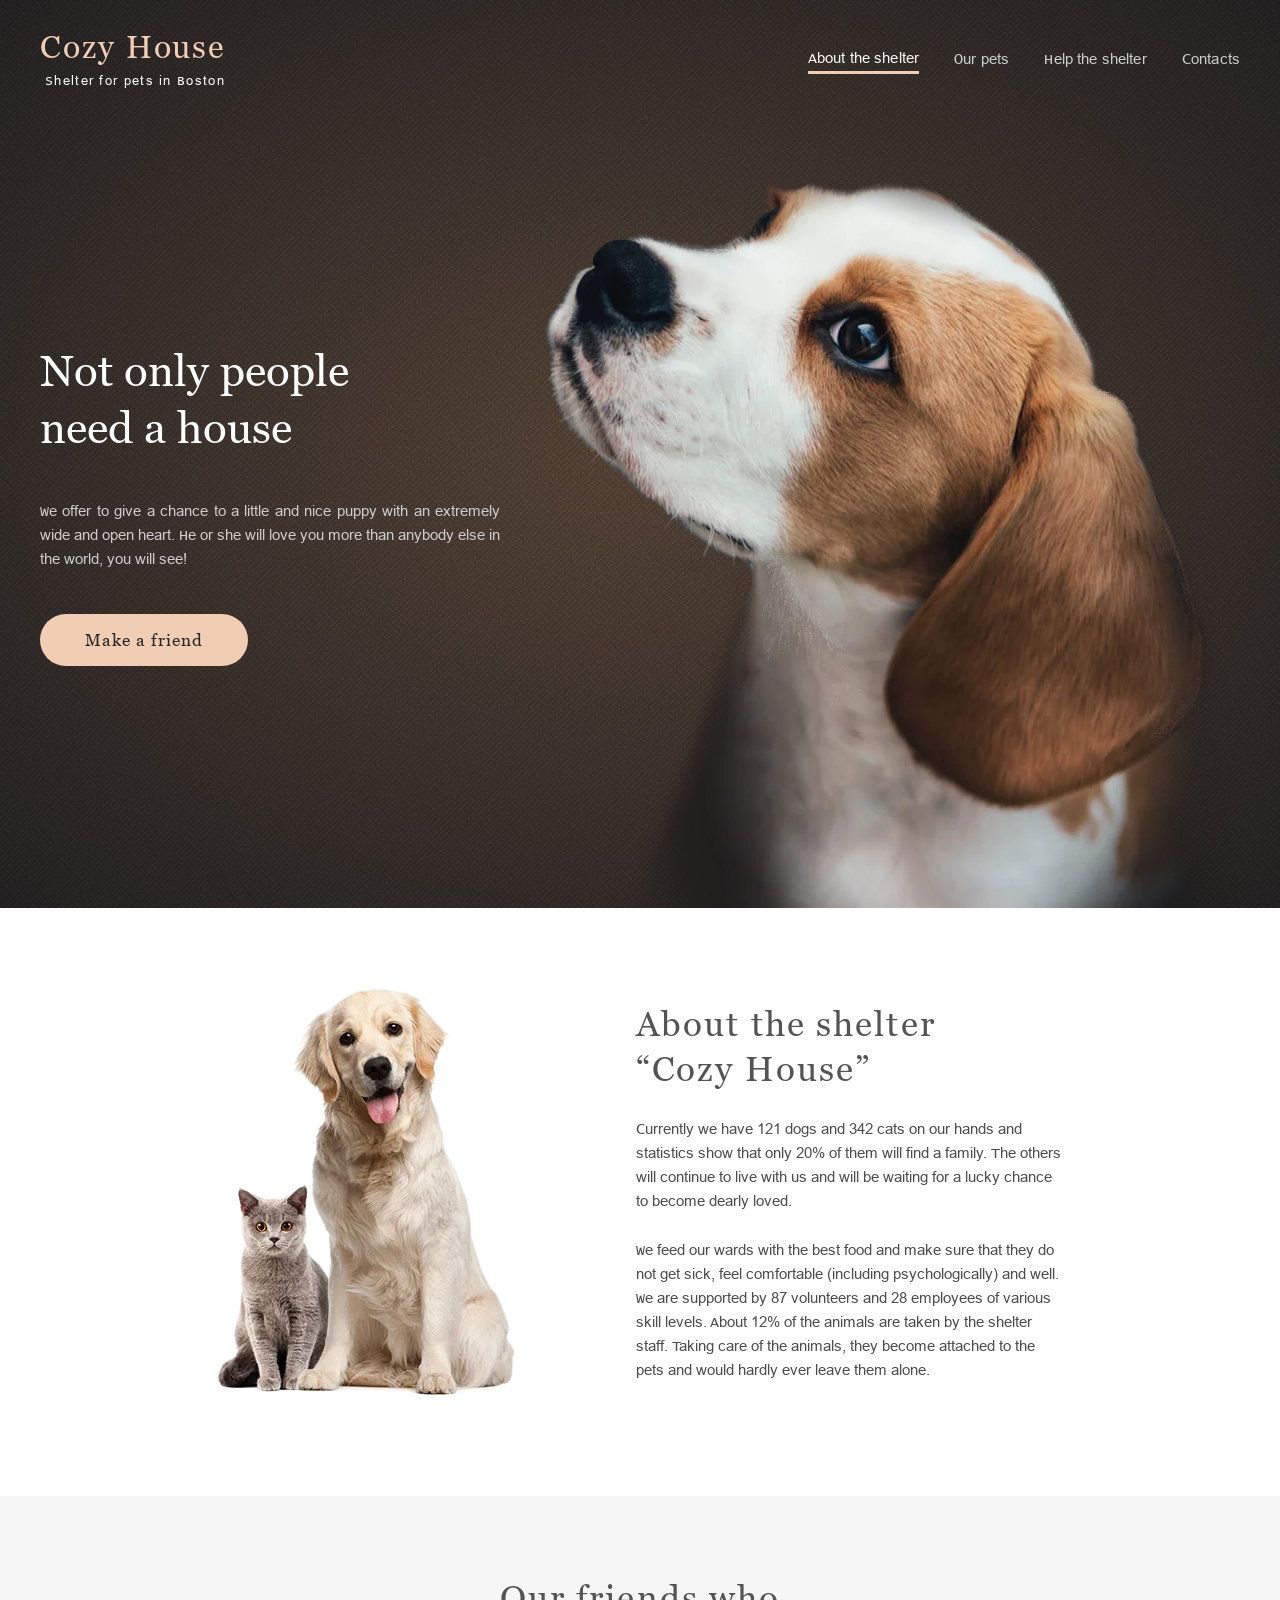
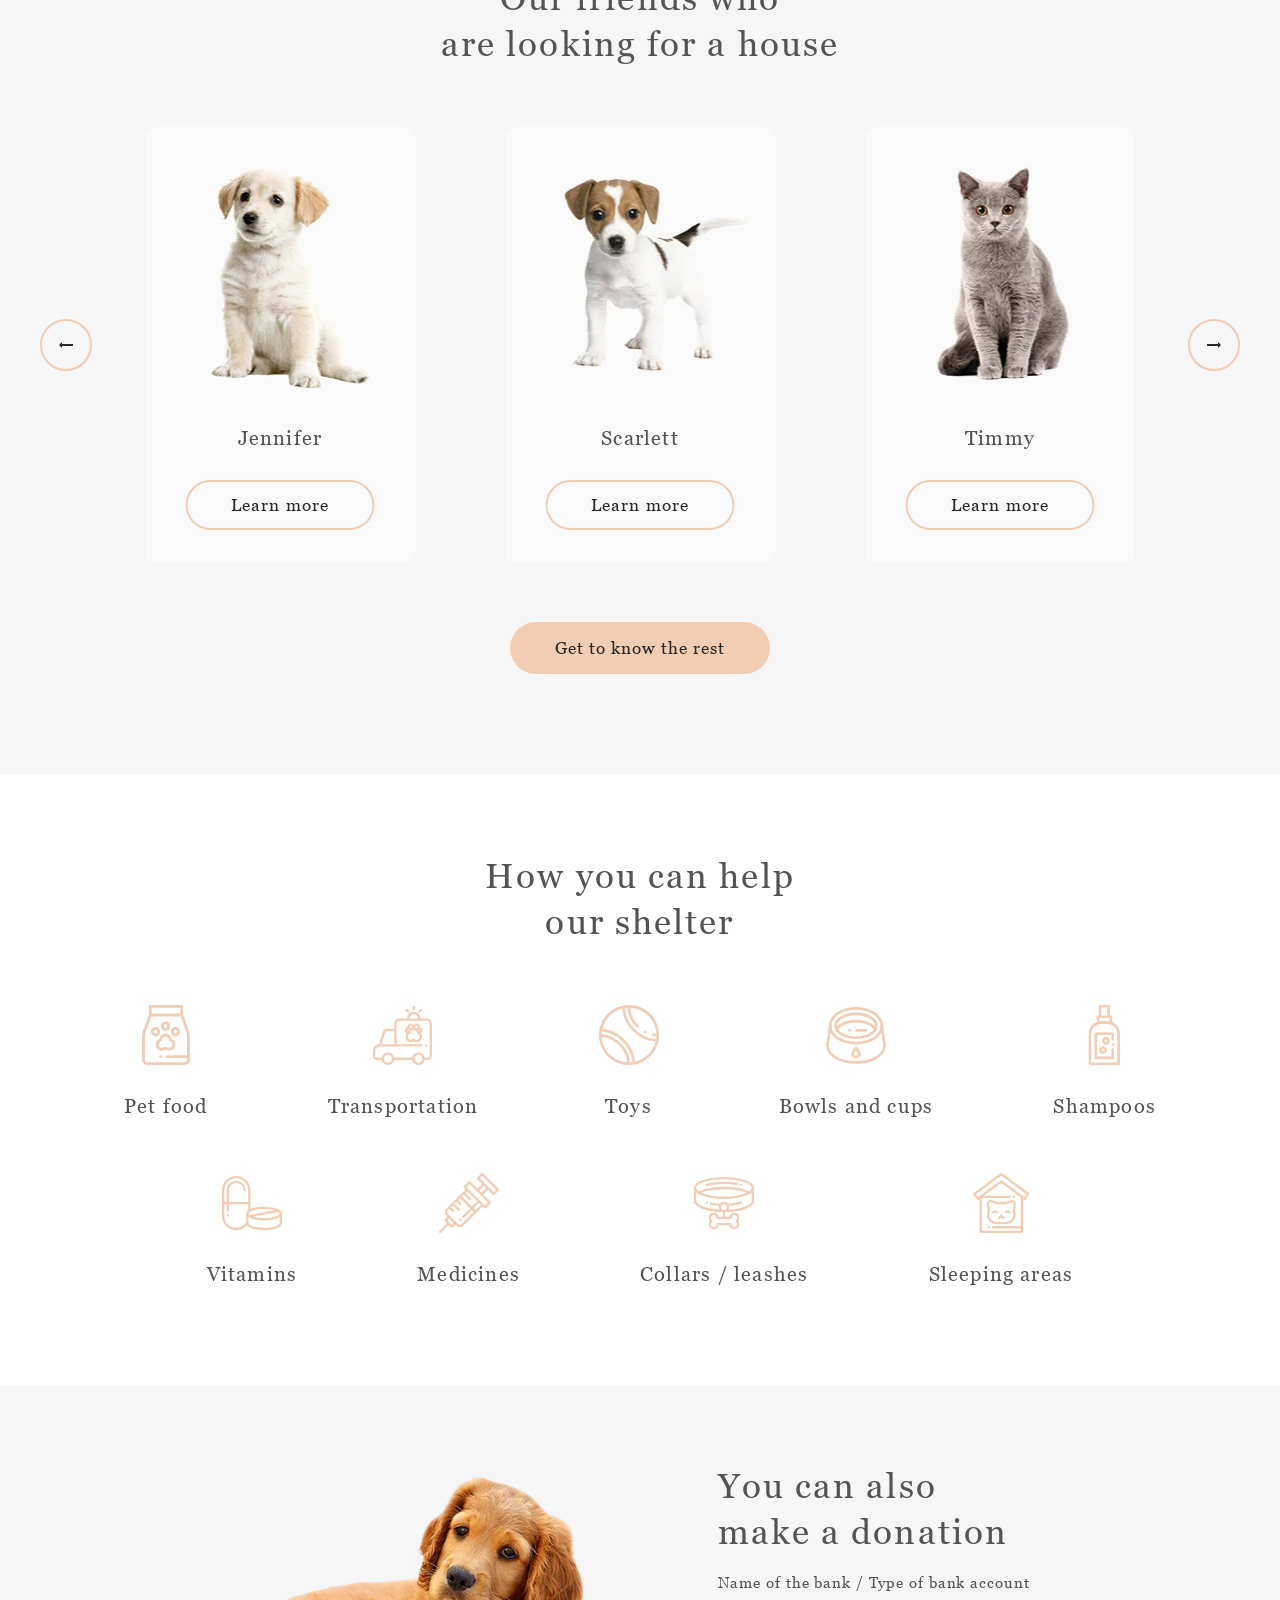
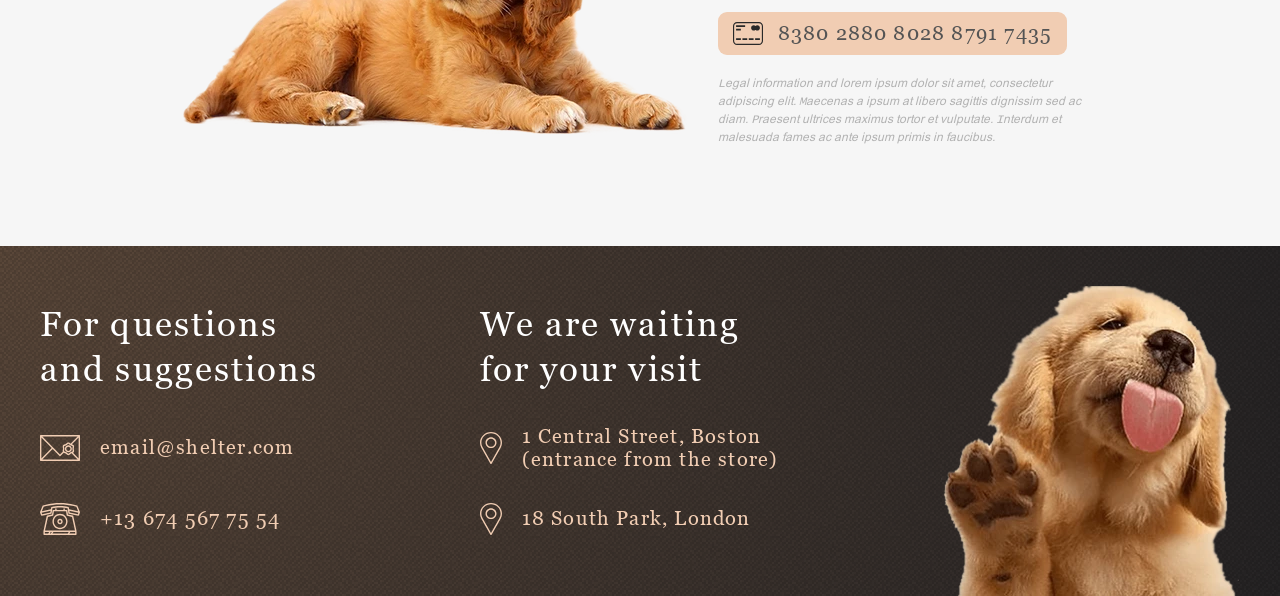
<file: shelter/pages/home/index.html>
<!DOCTYPE html>
<html lang="en">

<head>
  <meta charset="UTF-8">
  <meta name="viewport" content="width=device-width, initial-scale=1.0">
  <link rel="icon" type="image/png" href="../../assets/images/favicon/favicon-96x96.png" sizes="96x96">
  <link rel="icon" type="image/svg+xml" href="../../assets/images/favicon/favicon.svg">
  <link rel="shortcut icon" href="../../assets/images/favicon/favicon.ico">
  <link rel="apple-touch-icon" sizes="180x180" href="../../assets/images/favicon/apple-touch-icon.png">
  <meta name="apple-mobile-web-app-title" content="Shelter">
  <link rel="manifest" href="../../assets/images/favicon/site.webmanifest">
  <link rel="stylesheet" href="../../assets/css/main.css">
  <title>Shelter</title>
</head>

<body>
  <div class="first-screen">
    <header class="header">
      <div class="header__wrapper container">
        <a href="#" class="header__logo-link shelter-logo-link logo link--disabled">
          <div class="header__logo shelter-logo logo__wrapper">
            <h1 class="header__title logo__title">Cozy House</h1>
            <span class="header__sub-title logo__subtitle">Shelter for pets in Boston</span>
          </div>
        </a>

        <nav class="header__navigation nav nav--d-none">
          <ul class="nav__list">
            <li><a href="#" class="nav__link nav__link--active">About the shelter</a></li>
            <li><a href="../pets/our-pets.html" class="nav__link">Our pets</a></li>
            <li><a href="#help" class="nav__link">Help the shelter</a></li>
            <li><a href="#footer" class="nav__link">Contacts</a></li>
          </ul>
        </nav>

        <button class="header__burger burger-btn"></button>
      </div>
    </header>

    <section class="not-only">
      <div class="not-only__wrapper container">
        <div class="not-only__content-block">
          <h2 class="not-only__title section-title">Not only people need a house</h2>
          <p class="not-only__description section-p">We offer to give a chance to a little and nice puppy with an
            extremely wide and open heart. He or she will love you more than anybody else in the world, you will see!
          </p>
          <a href="#our-friends" class="not-only__link primary-btn">Make a friend</a>
        </div>

        <img src="../../assets/images/start-screen-puppy.webp" alt="Start screen puppy image" class="not-only__image">
      </div>
    </section>
  </div>

  <main>
    <section class="about">
      <div class="about__wrapper container">
        <img src="../../assets/images/about-pets.webp" alt="About pets image" class="about__image">

        <div class="about__content-block">
          <h2 class="about__title section-title">About the shelter “Cozy House”</h2>

          <p class="about__description section-p">Currently we have 121 dogs and 342 cats on our hands and statistics
            show that
            only 20% of them will find a family. The others will continue to live with us and will be waiting for a
            lucky chance to become dearly loved.</p>

          <p class="about__description section-p">We feed our wards with the best food and make sure that they do not
            get sick,
            feel comfortable (including psychologically) and well. We are supported by 87 volunteers and 28 employees of
            various skill levels. About 12% of the animals are taken by the shelter staff. Taking care of the animals,
            they become attached to the pets and would hardly ever leave them alone.</p>
        </div>
      </div>
    </section>

    <section id="our-friends" class="our-friends">
      <div class="our-friends__wrapper container">
        <h2 class="our-friends__title section-title">
          Our friends who <br> are looking for a house
        </h2>

        <div class="slider">
          <div class="slider__cards">
            <div class="slider__carousel">
              <div class="slider__card-block card-block-prev"></div>
              <div class="slider__card-block card-block-center slider-block--popup"></div>
              <div class="slider__card-block card-block-next"></div>
            </div>
          </div>

          <button class="slider__btn btn-prev">
            <svg viewBox="0 0 14 6" fill="none" xmlns="http://www.w3.org/2000/svg">
              <path d="M14 2V4H3V6L0 3L3 0V2H14Z" fill="#292929" />
            </svg>
          </button>

          <button class="slider__btn btn-next">
            <svg viewBox="0 0 14 6" fill="none" xmlns="http://www.w3.org/2000/svg">
              <path d="M0 4V2L11 2V0L14 3L11 6V4L0 4Z" fill="#292929" />
            </svg>
          </button>
        </div>

        <a href="../pets/our-pets.html" class="our-friends__link primary-btn">Get to know the rest</a>
      </div>
    </section>

    <section id="help" class="help">
      <div class="help__wrapper container">
        <h2 class="help__title section-title">How you can help
          our shelter</h2>

        <ul class="help__content-list">
          <li class="help__list-item">
            <svg viewBox="0 0 60 60" fill="none" xmlns="http://www.w3.org/2000/svg">
              <path
                d="M52.8978 25.4978L47.1429 9.7473V1.42852C47.1429 0.639609 46.5032 0 45.7144 0H14.2858C13.4969 0 12.8573 0.639727 12.8573 1.42852V9.74719L7.10214 25.4978C6.41927 27.3636 6.07039 29.335 6.07147 31.3219V55.0765C6.07147 57.7913 8.28011 60 10.995 60H49.005C51.7199 60 53.9285 57.7913 53.9285 55.0765V31.3219C53.9285 29.329 53.5817 27.3694 52.8978 25.4978ZM15.7142 2.85715H44.2857V8.57145H15.7142V2.85715ZM51.0715 50.1321H30.9077C30.1188 50.1321 29.4792 50.7718 29.4792 51.5606C29.4792 52.3495 30.1189 52.9891 30.9077 52.9891H51.0715V55.0763C51.0715 56.2157 50.1445 57.1427 49.005 57.1427H10.995C9.85558 57.1427 8.92862 56.2158 8.92862 55.0763V31.3219C8.92774 29.6695 9.21788 28.03 9.78573 26.4783L15.2848 11.4286H44.7152L50.2142 26.4783C50.7821 28.03 51.0722 29.6695 51.0714 31.3219L51.0715 50.1321Z"
                fill="#F1CDB3" />
              <path
                d="M35.6169 33.805C35.1505 30.8772 32.6078 28.632 29.5505 28.632C26.4932 28.632 23.9504 30.8772 23.484 33.805C21.067 34.7989 19.4857 37.2756 19.6899 39.9659C19.9175 42.9637 22.3506 45.392 25.349 45.6148C26.5071 45.7011 27.6572 45.4628 28.6751 44.9259C29.2315 44.6328 29.8697 44.6326 30.4256 44.926C31.3085 45.3908 32.2914 45.6331 33.2891 45.632C33.4429 45.632 33.5974 45.6263 33.7516 45.6149C36.7502 45.3923 39.1832 42.9638 39.411 39.966C39.6152 37.2756 38.0339 34.7989 35.6169 33.805ZM36.562 39.7495C36.4405 41.35 35.1415 42.6466 33.5402 42.7655C32.9176 42.8126 32.3013 42.6851 31.7586 42.3986C31.0781 42.0394 30.3201 41.8517 29.5506 41.8517C28.781 41.8517 28.0231 42.0394 27.3425 42.3986C26.7999 42.6849 26.1849 42.8123 25.5608 42.7655C23.9597 42.6467 22.6606 41.3501 22.5391 39.7495C22.4143 38.1062 23.5296 36.6124 25.1331 36.2746C25.4588 36.206 25.7503 36.0259 25.9573 35.7653C26.1643 35.5047 26.2739 35.18 26.2671 34.8473L26.2648 34.775C26.2648 32.9632 27.7386 31.4893 29.5505 31.4893C31.3623 31.4893 32.8362 32.9632 32.8362 34.7698L32.834 34.8473C32.827 35.1801 32.9366 35.5048 33.1436 35.7654C33.3507 36.026 33.6423 36.2061 33.968 36.2746C35.5717 36.6124 36.6868 38.1062 36.562 39.7495Z"
                fill="#F1CDB3" />
              <path
                d="M29.5506 25.7751C32.1108 25.7751 34.1934 23.6924 34.1934 21.1322C34.1934 18.572 32.1108 16.4893 29.5506 16.4893C26.9904 16.4893 24.9077 18.5721 24.9077 21.1322C24.9077 23.6923 26.9906 25.7751 29.5506 25.7751ZM29.5506 19.3465C30.5353 19.3465 31.3363 20.1475 31.3363 21.1322C31.3363 22.1169 30.5353 22.9179 29.5506 22.9179C28.5659 22.9179 27.7649 22.1169 27.7649 21.1322C27.7649 20.1475 28.566 19.3465 29.5506 19.3465Z"
                fill="#F1CDB3" />
              <path
                d="M24.1935 26.6561C24.1935 24.0959 22.1107 22.0132 19.5506 22.0132C16.9905 22.0132 14.9078 24.096 14.9078 26.6561C14.9078 29.2162 16.9904 31.2989 19.5506 31.2989C22.1108 31.2989 24.1935 29.2162 24.1935 26.6561ZM19.5506 28.4418C18.5659 28.4418 17.7649 27.6408 17.7649 26.6561C17.7649 25.6714 18.5659 24.8704 19.5506 24.8704C20.5353 24.8704 21.3363 25.6714 21.3363 26.6561C21.3363 27.6408 20.5352 28.4418 19.5506 28.4418Z"
                fill="#F1CDB3" />
              <path
                d="M39.5506 22.0131C36.9904 22.0131 34.9077 24.0959 34.9077 26.656C34.9077 29.216 36.9906 31.2988 39.5506 31.2988C42.1107 31.2988 44.1934 29.2162 44.1934 26.656C44.1934 24.0958 42.1107 22.0131 39.5506 22.0131ZM39.5506 28.4418C38.5658 28.4418 37.7649 27.6408 37.7649 26.6561C37.7649 25.6714 38.5659 24.8704 39.5506 24.8704C40.5353 24.8704 41.3363 25.6714 41.3363 26.6561C41.3363 27.6408 40.5353 28.4418 39.5506 28.4418Z"
                fill="#F1CDB3" />
              <path
                d="M24.6934 50.1322H24.3465C23.5576 50.1322 22.918 50.7719 22.918 51.5607C22.918 52.3496 23.5577 52.9892 24.3465 52.9892H24.6934C25.4823 52.9892 26.1219 52.3495 26.1219 51.5607C26.122 50.7719 25.4824 50.1322 24.6934 50.1322Z"
                fill="#F1CDB3" />
            </svg>
            <h3 class="title-h3">Pet food</h3>
          </li>
          <li class="help__list-item">
            <svg viewBox="0 0 61 60" fill="none" xmlns="http://www.w3.org/2000/svg">
              <path
                d="M55.0279 12.7115H48.0049V12.5095C48.0049 8.87665 45.0495 5.92118 41.4167 5.92118C37.7838 5.92118 34.8284 8.87665 34.8284 12.5095V12.7115H26.5806C23.8649 12.7115 21.6556 14.9209 21.6556 17.6365V23.2009H14.2693C12.5073 23.2009 10.9411 24.2562 10.2793 25.8893C10.2697 25.9133 10.2608 25.9375 10.2526 25.962L5.99157 38.8689C5.9529 38.8919 5.90357 38.9191 5.84216 38.9498C5.59853 39.0714 5.14279 39.2568 4.35857 39.4484C3.11412 39.7499 2.0074 40.4616 1.21672 41.4688C0.426051 42.4759 -0.00253772 43.72 1.13048e-05 45.0004V51.0987C1.13048e-05 53.1406 1.66114 54.8018 3.70302 54.8018L8.92724 54.802C9.47884 57.7562 12.0749 59.9999 15.1867 59.9999C18.2984 59.9999 20.8944 57.7561 21.4461 54.8021L39.8707 54.8024C40.4224 57.7564 43.0184 59.9999 46.1301 59.9999C49.2416 59.9999 51.8376 57.7565 52.3894 54.8026L55.7071 54.8027C58.2467 54.8027 59.9529 53.0963 59.9529 50.5568V20.08C59.9529 13.4295 56.5086 12.7115 55.0279 12.7115ZM37.1721 12.5095C37.1721 10.169 39.0762 8.26493 41.4167 8.26493C43.7571 8.26493 45.6612 10.169 45.6612 12.5095V12.7115H37.1721V12.5095ZM12.4648 26.7379C12.6145 26.3833 12.8657 26.0809 13.1867 25.8686C13.5077 25.6563 13.8843 25.5436 14.2692 25.5447H21.6554V38.8266H8.47372L12.4648 26.7379ZM15.1867 57.6562C12.967 57.6562 11.1612 55.8504 11.1612 53.6307C11.1612 53.6033 11.1627 53.5762 11.1633 53.5488C11.1641 53.5069 11.1643 53.465 11.1665 53.4234C11.1668 53.4168 11.1676 53.4104 11.168 53.4038C11.2861 51.2894 13.0435 49.6052 15.1867 49.6052C17.1261 49.6052 18.7497 50.9841 19.1285 52.8129L19.1302 52.82C19.1429 52.882 19.154 52.9445 19.1638 53.0076L19.1657 53.018C19.1727 53.0638 19.1779 53.1101 19.1833 53.1564C19.1857 53.1775 19.1891 53.1983 19.1912 53.2194C19.1949 53.2554 19.1968 53.2921 19.1995 53.3285C19.2019 53.3602 19.2052 53.3916 19.2068 53.4235C19.2085 53.4563 19.2085 53.4896 19.2093 53.5226C19.2102 53.5586 19.212 53.5944 19.212 53.6306C19.2122 55.8504 17.4063 57.6562 15.1867 57.6562ZM46.1301 57.6562C43.9104 57.6562 42.1045 55.8504 42.1045 53.6307C42.1045 53.5783 42.1065 53.5263 42.1085 53.4743C42.1091 53.4576 42.109 53.4405 42.1098 53.4238C42.1118 53.3852 42.1156 53.3471 42.1186 53.3088C42.121 53.2791 42.1224 53.2491 42.1254 53.2196C42.1267 53.207 42.1288 53.1947 42.1301 53.1823C42.1437 53.06 42.1621 52.939 42.1865 52.8203C42.1872 52.8168 42.1881 52.8134 42.1889 52.8099C42.569 50.9826 44.1915 49.6053 46.1301 49.6053C46.6849 49.6053 47.214 49.7181 47.6954 49.9222C49.1398 50.5341 50.1554 51.966 50.1554 53.6308C50.1554 55.8504 48.3497 57.6562 46.1301 57.6562ZM55.7071 52.4588L52.3913 52.4587C52.3874 52.4379 52.3824 52.4175 52.3783 52.3968C52.3507 52.2591 52.3189 52.1222 52.283 51.9864C52.267 51.927 52.2502 51.8679 52.2325 51.809C52.2215 51.7724 52.2107 51.7358 52.1992 51.6994C52.1795 51.6382 52.1588 51.5772 52.1372 51.5166C52.1257 51.4842 52.1148 51.4513 52.1027 51.4191C52.0766 51.3492 52.0492 51.2799 52.0205 51.211C52.0115 51.1892 52.0033 51.1669 51.994 51.1452C51.9553 51.0542 51.9145 50.9641 51.8717 50.875C51.8663 50.8639 51.8604 50.8532 51.855 50.8422C51.8176 50.7656 51.7787 50.6897 51.7383 50.6146C51.7234 50.5871 51.7076 50.5602 51.6924 50.5329C51.6602 50.4749 51.6271 50.4175 51.5931 50.3606C51.5746 50.3297 51.5554 50.2995 51.5363 50.2689C51.484 50.1846 51.4296 50.1016 51.373 50.0201C51.3174 49.9395 51.26 49.8602 51.2008 49.7821C51.1638 49.7337 51.1261 49.6858 51.0878 49.6385C51.0649 49.6102 51.0424 49.5819 51.0191 49.554C50.9774 49.5043 50.9349 49.4553 50.8917 49.4069C50.8704 49.383 50.8497 49.3585 50.828 49.3349C50.7742 49.2763 50.7193 49.2188 50.6633 49.1623C50.6513 49.1501 50.6398 49.1374 50.6276 49.1253C50.5585 49.0563 50.4879 48.989 50.4157 48.9233C50.4004 48.9092 50.3843 48.896 50.3687 48.882C50.3122 48.8315 50.2551 48.7815 50.1967 48.7329C50.1711 48.7116 50.1448 48.6912 50.1189 48.6704C50.0695 48.6304 50.0195 48.5911 49.969 48.5525C49.9392 48.53 49.9091 48.5081 49.879 48.4861C49.7516 48.3927 49.6207 48.3043 49.4865 48.221C49.4537 48.2004 49.4208 48.1802 49.3875 48.1602C49.3356 48.1292 49.2831 48.0993 49.2303 48.0698C49.1978 48.0516 49.1654 48.0331 49.1326 48.0155C49.0752 47.9847 49.017 47.9553 48.9585 47.9262C48.9294 47.9117 48.9007 47.8966 48.8714 47.8826C48.7948 47.8461 48.7175 47.8111 48.6395 47.7776C48.6276 47.7725 48.6158 47.7667 48.6038 47.7616C48.5131 47.7233 48.4215 47.6871 48.3291 47.6531C48.3027 47.6433 48.2759 47.6348 48.2493 47.6254C48.1829 47.602 48.1165 47.5789 48.0492 47.5575C48.014 47.5464 47.9783 47.5363 47.9428 47.5258C47.8832 47.5081 47.8234 47.4906 47.7631 47.4746C47.7244 47.4643 47.6855 47.4549 47.6465 47.4453C47.548 47.421 47.4489 47.3992 47.3494 47.3798C47.2904 47.3684 47.2313 47.3578 47.172 47.348C47.1313 47.3413 47.0906 47.3345 47.0497 47.3287C46.9881 47.3199 46.9263 47.3121 46.8645 47.3051C46.8252 47.3006 46.7861 47.2956 46.7466 47.2919C46.678 47.2856 46.6094 47.2803 46.5407 47.2762C46.507 47.2741 46.4738 47.271 46.44 47.2694C46.3367 47.2643 46.2333 47.2617 46.1299 47.2615C46.026 47.2615 45.9226 47.2645 45.8199 47.2694C45.7861 47.271 45.7527 47.2741 45.7191 47.2762C45.6503 47.2806 45.5816 47.2853 45.5134 47.2919C45.4738 47.2958 45.4347 47.3007 45.3953 47.3052C45.3334 47.3124 45.2717 47.3199 45.2104 47.3288C45.1693 47.3348 45.1285 47.3415 45.0877 47.3483C44.9876 47.3649 44.8879 47.3838 44.7886 47.4049C44.7303 47.4175 44.6721 47.431 44.6141 47.4453C44.5747 47.4549 44.5355 47.4645 44.4965 47.4748C44.4367 47.4906 44.3775 47.5079 44.3185 47.5254C44.2824 47.5362 44.246 47.5464 44.2102 47.5578C44.1445 47.5788 44.0791 47.601 44.0141 47.6242C43.9862 47.6341 43.958 47.6431 43.9302 47.6534C43.8381 47.6874 43.7469 47.7233 43.6569 47.7613C43.642 47.7677 43.6275 47.7747 43.6126 47.7812C43.5375 47.8136 43.463 47.847 43.3894 47.8822C43.3583 47.897 43.328 47.913 43.2972 47.9283C43.2407 47.9566 43.1842 47.9849 43.1286 48.0147C43.0943 48.0331 43.0604 48.0524 43.0265 48.0715C42.9753 48.1001 42.9245 48.1293 42.8741 48.1592C42.7556 48.2304 42.6393 48.3051 42.5254 48.3833C42.478 48.416 42.4311 48.4494 42.3846 48.4835C42.3526 48.5068 42.3205 48.53 42.289 48.5539C42.2408 48.5904 42.1936 48.6281 42.1465 48.6659C42.1181 48.6888 42.0894 48.711 42.0614 48.7343C42.0073 48.7795 41.9543 48.826 41.9017 48.8727C41.8821 48.8901 41.8621 48.9069 41.8428 48.9244C41.7716 48.9892 41.702 49.0556 41.6339 49.1235C41.6167 49.1406 41.6004 49.1587 41.5833 49.176C41.5328 49.2276 41.4826 49.2795 41.4338 49.3328C41.4094 49.3595 41.3858 49.387 41.3619 49.414C41.3217 49.4594 41.2818 49.5049 41.2429 49.5514C41.2176 49.5817 41.1929 49.6126 41.1682 49.6434C41.1321 49.6881 41.0965 49.7331 41.0616 49.7788C40.9779 49.889 40.8977 50.0018 40.821 50.1169C40.789 50.165 40.7581 50.2137 40.7275 50.2627C40.7065 50.2962 40.6853 50.3296 40.665 50.3635C40.6334 50.4161 40.6031 50.4695 40.5731 50.5232C40.5556 50.5545 40.5374 50.5854 40.5203 50.6172C40.4842 50.684 40.4499 50.752 40.4162 50.8202C40.4067 50.8394 40.3965 50.858 40.3873 50.8774C40.3451 50.965 40.305 51.0536 40.2669 51.143C40.2553 51.1703 40.2449 51.1982 40.2337 51.2258C40.2078 51.2889 40.1822 51.3523 40.1583 51.4165C40.1449 51.4524 40.1329 51.4887 40.1201 51.5247C40.0999 51.5817 40.0805 51.6389 40.0619 51.6964C40.0493 51.7355 40.0377 51.7751 40.0259 51.8146C39.9971 51.911 39.9706 52.008 39.9465 52.1056C39.9326 52.162 39.9196 52.2187 39.9072 52.2758C39.8981 52.3171 39.8892 52.3585 39.881 52.4001C39.8772 52.4198 39.8724 52.4391 39.8687 52.4588L21.4476 52.4585C21.4437 52.4382 21.4389 52.4181 21.4349 52.3979C21.427 52.3578 21.4184 52.3181 21.4098 52.2783C21.3758 52.1215 21.3357 51.9659 21.2897 51.8122C21.2783 51.774 21.267 51.7358 21.2549 51.6978C21.2359 51.6389 21.2161 51.5804 21.1954 51.5221C21.1831 51.4872 21.1712 51.452 21.1583 51.4174C21.1339 51.3522 21.1083 51.2875 21.0816 51.2232C21.0708 51.1967 21.0607 51.1697 21.0495 51.1435C21.0113 51.0538 20.9711 50.965 20.9288 50.8771C20.9202 50.8594 20.9108 50.8423 20.9022 50.8247C20.8679 50.7548 20.8324 50.6855 20.7955 50.6169C20.7789 50.5859 20.7611 50.5556 20.7438 50.525C20.7134 50.4707 20.6828 50.4166 20.6508 50.3634C20.6306 50.3297 20.6097 50.2968 20.5889 50.2636C20.5582 50.2143 20.5269 50.1654 20.4948 50.1169C20.4181 50.0019 20.3379 49.8893 20.2543 49.7792C20.2195 49.7335 20.1839 49.6885 20.1478 49.6438C20.123 49.613 20.0983 49.582 20.0729 49.5516C20.034 49.5055 19.9945 49.4598 19.9543 49.4147C19.9302 49.3876 19.9065 49.3599 19.882 49.3331C19.8338 49.2803 19.7841 49.2289 19.734 49.1778C19.7165 49.1599 19.6997 49.1413 19.6819 49.1238C19.6139 49.0559 19.5444 48.9897 19.4734 48.925C19.4537 48.907 19.4331 48.89 19.4132 48.8722C19.3611 48.8255 19.3083 48.7798 19.2547 48.7349C19.2264 48.7114 19.1973 48.6888 19.1686 48.6657C19.122 48.6282 19.0751 48.5908 19.0273 48.5546C18.9955 48.5304 18.9632 48.5071 18.931 48.4836C18.8847 48.4497 18.838 48.4165 18.7909 48.3838C18.7103 48.3285 18.6284 48.2749 18.5454 48.2232C18.511 48.2016 18.4763 48.1803 18.4415 48.1594C18.3914 48.1296 18.3409 48.1006 18.2901 48.0722C18.2558 48.053 18.2217 48.0336 18.187 48.0151C18.1317 47.9856 18.076 47.957 18.0198 47.9293C17.9886 47.9137 17.9578 47.8975 17.9263 47.8824C17.8536 47.8478 17.7802 47.8146 17.7062 47.7827C17.6904 47.7758 17.6749 47.7683 17.659 47.7615C17.5689 47.7234 17.4779 47.6875 17.3861 47.6536C17.3578 47.6432 17.3291 47.6341 17.3006 47.624C17.2361 47.601 17.1713 47.579 17.1061 47.558C17.07 47.5465 17.0333 47.5362 16.9969 47.5254C16.9381 47.5078 16.8791 47.491 16.8198 47.4751C16.7806 47.4646 16.7411 47.455 16.7016 47.4454C16.5452 47.4067 16.3874 47.3743 16.2284 47.3484C16.1876 47.3417 16.1468 47.3349 16.1057 47.3289C16.0441 47.3202 15.9824 47.3123 15.9206 47.3054C15.8814 47.3008 15.8422 47.2959 15.8027 47.292C15.7342 47.2857 15.6656 47.2805 15.5968 47.2763C15.5632 47.2742 15.5299 47.2711 15.4962 47.2695C15.3929 47.2644 15.2895 47.2618 15.1861 47.2617C15.0822 47.2617 14.9789 47.2646 14.876 47.2695C14.8423 47.2711 14.8089 47.2742 14.7752 47.2763C14.7065 47.2808 14.6378 47.2854 14.5696 47.292C14.53 47.2959 14.4907 47.3008 14.4513 47.3054C14.3897 47.3123 14.3281 47.3202 14.2667 47.3289C14.2254 47.3349 14.1845 47.3417 14.1436 47.3484C14.0435 47.3648 13.9438 47.3837 13.8447 47.405C13.7865 47.4175 13.7288 47.431 13.6711 47.4452C13.6314 47.4549 13.5915 47.4646 13.5522 47.4751C13.4933 47.4909 13.4347 47.5076 13.3764 47.5251C13.3396 47.536 13.3026 47.5465 13.266 47.558C13.2015 47.5784 13.1378 47.6007 13.0742 47.6231C13.0447 47.6334 13.0151 47.6429 12.9859 47.6536C12.8943 47.6875 12.8036 47.7231 12.714 47.761C12.6959 47.7687 12.6782 47.7773 12.6601 47.7851C12.5885 47.8162 12.5173 47.8481 12.447 47.8817C12.4142 47.8974 12.382 47.9143 12.3495 47.9306C12.2947 47.9577 12.2403 47.9855 12.1863 48.0142C12.1507 48.0333 12.1157 48.0534 12.0804 48.0732C12.0307 48.1011 11.9811 48.1292 11.9323 48.1585C11.8487 48.2086 11.7662 48.2604 11.6849 48.3141C11.6497 48.3373 11.6148 48.3608 11.5801 48.3847C11.5342 48.4163 11.489 48.4488 11.4438 48.4816C11.4104 48.506 11.3768 48.5302 11.3439 48.5553C11.2978 48.5903 11.2526 48.6263 11.2075 48.6625C11.1771 48.6869 11.1464 48.7107 11.1167 48.7356C11.0659 48.7778 11.0165 48.8214 10.9671 48.8651C10.9442 48.8854 10.9207 48.9051 10.898 48.9257C10.8278 48.9898 10.759 49.0554 10.6916 49.1225C10.6708 49.1433 10.6508 49.1651 10.6302 49.1862C10.5834 49.2342 10.5369 49.2822 10.4917 49.3315C10.4653 49.3602 10.44 49.3899 10.4142 49.4191C10.376 49.4623 10.3379 49.5056 10.301 49.5499C10.2743 49.5817 10.2483 49.6143 10.2223 49.6468C10.1876 49.6897 10.1535 49.7331 10.12 49.777C10.0611 49.8544 10.0039 49.9332 9.94853 50.0132C9.92419 50.0482 9.90021 50.0835 9.87657 50.1189C9.84575 50.1653 9.81599 50.2123 9.78634 50.2594C9.76431 50.2946 9.74216 50.3295 9.72083 50.3651C9.69048 50.4156 9.66154 50.467 9.63259 50.5183C9.61384 50.5517 9.5945 50.5847 9.57622 50.6185C9.54246 50.6817 9.50976 50.7454 9.47814 50.8097C9.46665 50.8327 9.45446 50.8552 9.44333 50.8784C9.40161 50.9651 9.36189 51.0529 9.32403 51.1417C9.31114 51.172 9.29966 51.2028 9.28724 51.2333C9.26263 51.2936 9.23814 51.354 9.2154 51.4151C9.20146 51.4525 9.1888 51.4904 9.17556 51.5281C9.15611 51.5835 9.13689 51.639 9.11896 51.695C9.10607 51.7352 9.09411 51.7757 9.08204 51.8163C9.06575 51.871 9.04993 51.9258 9.03505 51.9811C9.00897 52.0781 8.98533 52.1757 8.96415 52.2739C8.95501 52.3161 8.94587 52.3581 8.93755 52.4007C8.9338 52.4199 8.92911 52.4389 8.92548 52.4581H3.70302C2.95349 52.4581 2.34376 51.8484 2.34376 51.0987V45.0004C2.34219 44.2451 2.59496 43.5113 3.06134 42.9171C3.52772 42.323 4.18054 41.9032 4.91462 41.7254C5.58247 41.5621 6.15611 41.376 6.6245 41.1705H49.1861C49.8332 41.1705 50.3579 40.6458 50.3579 39.9986C50.3579 39.3515 49.8332 38.8267 49.1861 38.8267H23.9993V17.6365C23.9993 16.2133 25.1574 15.0552 26.5806 15.0552H55.0277C57.2738 15.0552 57.609 18.2034 57.609 20.08V50.5567C57.609 52.2118 56.4174 52.4588 55.7071 52.4588Z"
                fill="#F1CDB3" />
              <path
                d="M50.4606 24.8147C50.4607 23.2763 49.3801 21.9863 47.9384 21.6615C47.9461 21.5806 47.9522 21.4992 47.9546 21.4169C47.9814 20.4633 47.6252 19.5567 46.9517 18.864C46.2667 18.1596 45.3101 17.7557 44.3269 17.7557C43.1389 17.7557 42.0808 18.3338 41.4183 19.2239C40.7563 18.3338 39.6973 17.7557 38.5066 17.7557C37.5321 17.7557 36.5821 18.1544 35.9002 18.8498C35.223 19.5402 34.8601 20.4483 34.8787 21.4064C34.8803 21.4923 34.8862 21.5773 34.8938 21.6618C33.4526 21.987 32.3727 23.2766 32.3727 24.8147C32.3727 26.1163 33.1464 27.2399 34.2576 27.7519C33.4748 28.7206 33.018 29.9464 33.018 31.2423C33.018 34.3028 35.5078 36.7927 38.5683 36.7927C39.5764 36.7927 40.5605 36.5172 41.4167 36.0051C42.2775 36.5202 43.2619 36.7924 44.265 36.7927C47.3255 36.7927 49.8154 34.3028 49.8154 31.2423C49.8154 29.9462 49.3586 28.7206 48.5758 27.7519C49.6871 27.2399 50.4606 26.1163 50.4606 24.8147ZM44.3269 20.0996C44.6809 20.0996 45.0251 20.2448 45.2713 20.4979C45.4997 20.7328 45.6205 21.0357 45.6118 21.3508C45.5915 22.0692 45.0091 22.6602 44.3133 22.6682C44.1269 22.668 43.9426 22.6279 43.773 22.5505C43.752 22.5408 43.7314 22.5304 43.7103 22.5209C43.6035 22.4646 43.5058 22.3927 43.4201 22.3077C43.1753 22.0648 43.0412 21.7384 43.0426 21.3885C43.0455 20.6778 43.6217 20.0996 44.3269 20.0996ZM37.5733 20.491C37.6946 20.3665 37.8398 20.2677 38.0001 20.2005C38.1604 20.1332 38.3326 20.0988 38.5064 20.0994C39.2138 20.0994 39.7899 20.6762 39.7907 21.3851C39.7916 21.5579 39.7578 21.7291 39.6913 21.8885C39.6248 22.048 39.527 22.1925 39.4036 22.3135C39.3199 22.3959 39.2248 22.466 39.1213 22.5217C39.083 22.5391 39.0456 22.5577 39.0078 22.5758C38.855 22.6389 38.691 22.6704 38.5258 22.6683C37.8204 22.6567 37.2355 22.0704 37.2218 21.3613C37.2155 21.0374 37.3404 20.7285 37.5733 20.491ZM34.7165 24.8148C34.7164 24.3245 35.1153 23.9257 35.6053 23.9257C36.0957 23.9257 36.4944 24.3245 36.4944 24.8148C36.4944 24.9155 36.4769 25.0118 36.4459 25.1022C36.4166 25.1611 36.3884 25.2207 36.3612 25.2808C36.2044 25.5341 35.9247 25.7038 35.6055 25.7038C35.1153 25.7038 34.7165 25.305 34.7165 24.8148ZM44.265 34.4492C43.5 34.4489 42.7603 34.175 42.1796 33.6769C41.9673 33.4945 41.6966 33.3943 41.4167 33.3946C41.1368 33.3944 40.8661 33.4946 40.6538 33.6769C40.0731 34.175 39.3334 34.4489 38.5683 34.4492C36.8002 34.4492 35.3617 33.0107 35.3617 31.2426C35.3617 29.9023 36.2068 28.6919 37.4644 28.2307C37.6707 28.1551 37.8516 28.023 37.9864 27.8495C38.1212 27.676 38.2045 27.4681 38.2268 27.2495C38.2597 26.9273 38.3411 26.6118 38.4682 26.3139C38.51 26.2346 38.5491 26.1537 38.5843 26.0707C38.8951 25.4851 39.3806 25.0108 39.9733 24.7136C40.0243 24.6912 40.0746 24.6676 40.1246 24.6428C40.532 24.4648 40.972 24.3731 41.4167 24.3737C41.8748 24.3737 42.311 24.4692 42.7063 24.6417C42.7562 24.6665 42.8066 24.6899 42.8576 24.7123C43.4514 25.0094 43.9378 25.4843 44.2491 26.0707C44.2843 26.1537 44.3234 26.2346 44.3651 26.3139C44.4923 26.6118 44.5737 26.9273 44.6065 27.2495C44.6288 27.4681 44.7121 27.676 44.847 27.8495C44.9818 28.023 45.1626 28.1551 45.3689 28.2307C46.6266 28.692 47.4716 29.9023 47.4716 31.2426C47.4716 33.0106 46.0332 34.4492 44.265 34.4492ZM47.228 25.7038C46.9088 25.7038 46.6291 25.5341 46.4723 25.2808C46.4451 25.2208 46.4168 25.1612 46.3875 25.1022C46.3556 25.0097 46.3392 24.9126 46.339 24.8148C46.339 24.3245 46.7378 23.9257 47.2281 23.9257C47.7183 23.9257 48.1171 24.3245 48.1171 24.8148C48.117 25.3049 47.7182 25.7038 47.228 25.7038Z"
                fill="#F1CDB3" />
              <path
                d="M55.0428 39.7758C55.0278 39.7007 55.0054 39.6273 54.9761 39.5566C54.9469 39.4857 54.9108 39.4178 54.8683 39.3539C54.8261 39.2897 54.7774 39.23 54.723 39.1758C54.6687 39.1214 54.6091 39.0727 54.5449 39.0305C54.4168 38.9457 54.2735 38.8864 54.123 38.8559C53.9722 38.8254 53.8168 38.8254 53.666 38.8559C53.591 38.8712 53.5171 38.8934 53.4456 38.9227C53.3753 38.952 53.3074 38.9884 53.2441 39.0305C53.1796 39.0727 53.1199 39.1219 53.066 39.1758C53.0119 39.2297 52.9627 39.2895 52.9195 39.3539C52.8773 39.4172 52.8408 39.4852 52.8128 39.5566C52.7835 39.627 52.7601 39.7008 52.746 39.7758C52.7308 39.8508 52.7226 39.9281 52.7226 40.0043C52.7226 40.0803 52.7308 40.1578 52.746 40.234C52.7601 40.3078 52.7835 40.3816 52.8128 40.4531C52.8421 40.5234 52.8785 40.5914 52.9206 40.6547C52.9627 40.7191 53.0119 40.7789 53.066 40.8328C53.1199 40.8867 53.1796 40.9359 53.2441 40.9793C53.3074 41.0215 53.3753 41.0566 53.4456 41.0859C53.5171 41.1152 53.591 41.1387 53.666 41.1527C53.7411 41.168 53.8184 41.1762 53.8945 41.1762C53.9706 41.1762 54.0481 41.168 54.123 41.1527C54.198 41.1387 54.2718 41.1152 54.3421 41.0859C54.4136 41.0566 54.4816 41.0215 54.5449 40.9793C54.6094 40.9359 54.6692 40.8867 54.723 40.8328C54.7769 40.7789 54.8261 40.7191 54.8683 40.6547C54.9104 40.5914 54.9468 40.5234 54.9761 40.4531C55.0054 40.3816 55.0276 40.3078 55.0428 40.234C55.0581 40.1578 55.0662 40.0803 55.0662 40.0043C55.0662 39.9281 55.0581 39.8508 55.0428 39.7758Z"
                fill="#F1CDB3" />
              <path
                d="M41.4167 0C40.7696 0 40.2448 0.524648 40.2448 1.17188V3.13359C40.2448 3.78082 40.7696 4.30547 41.4167 4.30547C42.0639 4.30547 42.5885 3.7807 42.5885 3.13359V1.17188C42.5885 0.524648 42.0639 0 41.4167 0Z"
                fill="#F1CDB3" />
              <path
                d="M36.4797 4.55659L34.844 3.27234C34.723 3.1773 34.5844 3.10703 34.4362 3.06555C34.288 3.02407 34.1331 3.01218 33.9803 3.03057C33.8275 3.04896 33.6798 3.09727 33.5457 3.17273C33.4116 3.24819 33.2936 3.34934 33.1986 3.47038C32.799 3.97944 32.8877 4.71608 33.3966 5.11569L35.0323 6.39995C35.2384 6.56221 35.493 6.65035 35.7553 6.65015C35.933 6.65039 36.1084 6.61017 36.2682 6.53253C36.4281 6.45488 36.5681 6.34186 36.6778 6.20202C37.0775 5.69284 36.9888 4.9562 36.4797 4.55659Z"
                fill="#F1CDB3" />
              <path
                d="M49.6348 3.47021C49.2352 2.96115 48.4987 2.87244 47.9894 3.27216L46.3537 4.55642C45.8446 4.95603 45.7559 5.69267 46.1556 6.20185C46.2652 6.34177 46.4053 6.45487 46.5651 6.53254C46.725 6.61021 46.9004 6.65042 47.0781 6.6501C47.3404 6.65028 47.5951 6.56214 47.8011 6.3999L49.4368 5.11564C49.9459 4.71603 50.0346 3.97939 49.6348 3.47021Z"
                fill="#F1CDB3" />
            </svg>
            <h3 class="title-h3">Transportation</h3>
          </li>
          <li class="help__list-item">
            <svg viewBox="0 0 60 60" fill="none" xmlns="http://www.w3.org/2000/svg">
              <path
                d="M51.2132 8.78672C45.5469 3.1207 38.0133 0 30 0C21.9867 0 14.4531 3.1207 8.78684 8.78672C3.12047 14.4531 0 21.9866 0 30C0 38.0134 3.12047 45.5469 8.78684 51.2133C14.4531 56.8793 21.9867 60 30 60C38.0133 60 45.5469 56.8793 51.2132 51.2133C56.8795 45.5469 60 38.0134 60 30C60 21.9866 56.8795 14.4531 51.2132 8.78672ZM10.6314 49.3685C5.90438 44.6415 3.11918 38.4906 2.67352 31.8832C3.39 31.9077 4.1223 31.9755 4.86223 32.0856C10.1654 32.8733 15.5023 35.7234 19.8894 40.1106C24.2766 44.4979 27.1266 49.8346 27.9144 55.1379C28.0223 55.8586 28.0894 56.5849 28.1154 57.3132C21.7419 56.8775 15.4928 54.2298 10.6314 49.3685ZM30.7262 57.3682C30.7013 56.4931 30.6239 55.6203 30.4946 54.7545C29.6251 48.9019 26.5139 43.046 21.7338 38.2659C16.9538 33.4859 11.098 30.3746 5.2452 29.5051C4.37502 29.3751 3.49781 29.2977 2.61832 29.2732C2.64105 28.3972 2.7048 27.5283 2.8084 26.6682C3.73793 26.6987 4.68246 26.7843 5.62863 26.9248C12.0308 27.8757 18.4055 31.2484 23.5785 36.4213C28.7512 41.5939 32.1239 47.9687 33.075 54.3709C33.2133 55.3004 33.2987 56.237 33.3307 57.1763C32.4661 57.2814 31.5969 57.3455 30.7262 57.3682ZM49.3685 49.3685C45.5416 53.1952 40.8551 55.6504 35.9248 56.7348C35.881 55.8152 35.7912 54.8983 35.6557 53.9877C34.6229 47.0358 30.9889 40.1423 25.4234 34.5766C19.8575 29.0109 12.964 25.3772 6.0123 24.3444C5.0982 24.2082 4.17782 24.1182 3.25465 24.0746L3.2475 24.0805C4.35598 19.0238 6.88301 14.3798 10.6315 10.6314C14.2923 6.97055 18.7399 4.56516 23.4349 3.41402C23.4672 4.49215 23.5632 5.56742 23.7224 6.63422C24.755 13.5859 28.3889 20.4795 33.9546 26.0453C39.5203 31.611 46.4139 35.2447 53.3659 36.2775C54.4358 36.4373 55.5143 36.5334 56.5956 36.5653L56.6073 36.5459C55.4323 41.3595 52.9617 45.7754 49.3685 49.3685ZM57.1071 33.966C56.0064 33.955 54.8814 33.8653 53.7492 33.6972C47.3468 32.7461 40.972 29.3735 35.7993 24.2006C30.6265 19.0277 27.2538 12.6531 26.3029 6.25102C26.1354 5.12379 26.0455 4.00371 26.034 2.90824C26.8999 2.78261 27.7712 2.69826 28.6451 2.65547C28.6431 3.70254 28.7214 4.7775 28.8832 5.8677C29.7527 11.7204 32.8641 17.5763 37.6441 22.3562C38.1534 22.8654 38.9794 22.8654 39.4888 22.3562C39.9981 21.8469 39.9981 21.021 39.4888 20.5114C35.1016 16.1243 32.2516 10.7876 31.4638 5.48426C31.3205 4.51898 31.2499 3.57035 31.2521 2.65055C37.8434 2.94937 44.3467 5.60918 49.3688 10.6315C54.2461 15.5088 57.0565 21.902 57.3623 28.7483C56.4367 28.7503 55.4855 28.6804 54.5159 28.5363C53.8035 28.4305 53.1397 28.9225 53.034 29.635C52.9281 30.3476 53.42 31.0109 54.1325 31.1167C55.21 31.2768 56.2729 31.3569 57.3083 31.3569C57.3252 31.3569 57.3417 31.356 57.3586 31.356C57.316 32.2295 57.2321 33.1004 57.1071 33.966Z"
                fill="#F1CDB3" />
              <path
                d="M46.1517 25.775C45.8059 25.7756 45.4744 25.9131 45.2296 26.1573C44.9854 26.4021 44.848 26.7336 44.8474 27.0793C44.8474 27.4224 44.9857 27.7589 45.2296 28.0015C45.4721 28.2442 45.8087 28.3836 46.1517 28.3836C46.4947 28.3836 46.8313 28.2442 47.0739 28.0015C47.3176 27.7563 47.4549 27.425 47.456 27.0793C47.456 26.7363 47.3164 26.3998 47.0739 26.1573C46.829 25.9131 46.4975 25.7756 46.1517 25.775Z"
                fill="#F1CDB3" />
            </svg>
            <h3 class="title-h3">Toys</h3>
          </li>
          <li class="help__list-item">
            <svg viewBox="0 0 60 60" fill="none" xmlns="http://www.w3.org/2000/svg">
              <path
                d="M59.985 39.8551L57.1255 20.6441C57.0792 15.0657 53.693 9.89303 47.8159 6.43765C42.9483 3.57605 36.6213 2 30.0001 2C23.3786 2 17.0515 3.57605 12.1838 6.43765C6.3069 9.89303 2.92054 15.0657 2.87437 20.6441L0.0148828 39.8551C0.00503905 39.9216 0 39.9887 0 40.056C0 45.7049 3.76452 50.936 10.3284 54.408C15.7022 57.2504 22.6883 58.8158 30.0001 58.8158C37.3116 58.8158 44.2978 57.2504 49.6716 54.408C56.2354 50.936 60 45.7049 60 40.056C59.9999 39.9888 59.9949 39.9216 59.985 39.8551ZM13.5668 8.78995C18.0215 6.17105 23.8576 4.72871 30.0001 4.72871C36.1424 4.72871 41.9785 6.17105 46.4331 8.78995C51.4956 11.7663 54.3993 16.1293 54.3993 20.7599C54.3993 25.3906 51.4957 29.7535 46.4332 32.7299C41.9785 35.3488 36.1424 36.7911 30.0001 36.7911C23.8577 36.7911 18.0215 35.3488 13.5669 32.7299C8.5044 29.7536 5.60073 25.3906 5.60073 20.7599C5.60073 16.1293 8.50428 11.7664 13.5668 8.78995ZM48.3956 51.996C43.4079 54.6342 36.875 56.0871 30.0001 56.0871C23.125 56.0871 16.592 54.6342 11.6044 51.996C6.00374 49.0333 2.77453 44.7218 2.72917 40.1535L4.60757 27.5342C6.17225 30.4612 8.75283 33.0645 12.1841 35.0819C17.0517 37.9434 23.3787 39.5195 30.0001 39.5195C36.6213 39.5195 42.9485 37.9434 47.816 35.0819C51.2473 33.0645 53.8279 30.461 55.3925 27.5342L57.2709 40.1535C57.2255 44.7219 53.9963 49.0335 48.3956 51.996Z"
                fill="#F1CDB3" />
              <path
                d="M30.0001 34.0618C39.3534 34.0618 47.6079 30.4427 50.5397 25.0569C51.29 23.6803 51.6707 22.2344 51.6707 20.7599C51.6707 17.0676 49.3194 13.652 45.0502 11.1422C41.0085 8.76631 35.6637 7.45791 30.0001 7.45791C24.3366 7.45791 18.9916 8.76643 14.9501 11.1423C10.6807 13.6521 8.32945 17.0676 8.32945 20.76C8.32945 22.2347 8.70996 23.6804 9.46008 25.0563C12.3923 30.4427 20.6467 34.0618 30.0001 34.0618ZM30.0001 31.3332C22.1546 31.3332 15.0282 28.5145 12.2557 24.4006C15.0293 20.2891 22.1568 17.4732 30.0001 17.4732C37.8435 17.4732 44.9711 20.2891 47.7446 24.4008C44.9726 28.5145 37.8458 31.3332 30.0001 31.3332ZM11.0579 20.76C11.058 18.0744 12.9313 15.4942 16.3328 13.4945C19.9617 11.3613 24.8154 10.1865 30 10.1865C35.1845 10.1865 40.0384 11.3613 43.6672 13.4946C47.0687 15.4942 48.9421 18.0743 48.9421 20.76C48.9421 20.9993 48.9259 21.238 48.896 21.4761C45.1332 17.3699 37.9658 14.7446 30 14.7446C22.0342 14.7446 14.8669 17.37 11.1041 21.4761C11.0738 21.2386 11.0584 20.9994 11.0579 20.76Z"
                fill="#F1CDB3" />
              <path
                d="M30 41.7701C29.8155 41.7701 29.6329 41.8076 29.4633 41.8801C29.2936 41.9527 29.1405 42.059 29.0131 42.1924C28.1243 43.1235 25.225 46.3365 25.225 48.5916C25.225 51.2246 27.367 53.3666 30 53.3666C32.633 53.3666 34.775 51.2246 34.775 48.5916C34.775 46.3365 31.8756 43.1235 30.987 42.1924C30.8595 42.059 30.7064 41.9527 30.5368 41.8801C30.3671 41.8076 30.1845 41.7701 30 41.7701ZM30 50.6381C28.8716 50.6381 27.9536 49.7201 27.9536 48.5917C27.9536 47.986 28.9058 46.5224 30 45.1941C31.0943 46.5226 32.0465 47.986 32.0465 48.5917C32.0465 49.7201 31.1284 50.6381 30 50.6381Z"
                fill="#F1CDB3" />
              <path
                d="M23.8843 23.8977H23.4637C22.7102 23.8977 22.0994 24.5085 22.0994 25.262C22.0994 26.0155 22.7102 26.6263 23.4637 26.6263H23.8843C24.6378 26.6263 25.2486 26.0155 25.2486 25.262C25.2486 24.5085 24.6378 23.8977 23.8843 23.8977Z"
                fill="#F1CDB3" />
              <path
                d="M40.074 23.8977H30.342C29.5884 23.8977 28.9777 24.5085 28.9777 25.262C28.9777 26.0155 29.5884 26.6263 30.342 26.6263H40.074C40.8275 26.6263 41.4383 26.0155 41.4383 25.262C41.4383 24.5085 40.8275 23.8977 40.074 23.8977Z"
                fill="#F1CDB3" />
            </svg>
            <h3 class="title-h3">Bowls and cups</h3>
          </li>
          <li class="help__list-item">
            <svg viewBox="0 0 60 60" fill="none" xmlns="http://www.w3.org/2000/svg">
              <path
                d="M37.1303 17.1814V11.7391C37.1303 11.0188 36.5463 10.4348 35.826 10.4348H34.8477V1.3043C34.8477 0.583945 34.2637 0 33.5434 0H25.0651C24.3448 0 23.7608 0.583945 23.7608 1.3043V10.4347H22.7825C22.0622 10.4347 21.4782 11.0187 21.4782 11.739V17.1813C16.8977 19.0078 13.6521 23.4879 13.6521 28.712V58.6956C13.6521 59.4159 14.236 59.9999 14.9564 59.9999H43.6521C44.3725 59.9999 44.9564 59.4159 44.9564 58.6956V28.7121C44.9563 23.4879 41.7107 19.0078 37.1303 17.1814ZM26.3694 2.60871H32.239V10.4348H26.3694V2.60871ZM24.0867 13.0434H34.5214V16.3043H24.0867V13.0434ZM42.3476 57.3913H16.2607V28.7121C16.2607 23.3088 20.6565 18.913 26.0597 18.913H32.5486C37.9519 18.913 42.3476 23.3088 42.3476 28.7121V57.3913Z"
                fill="#F1CDB3" />
              <path
                d="M37.7825 27.3913H20.8259C20.1056 27.3913 19.5216 27.9752 19.5216 28.6956V52.826C19.5216 53.5464 20.1056 54.1303 20.8259 54.1303H37.7825C38.5028 54.1303 39.0868 53.5464 39.0868 52.826V44.6287C39.0868 43.9084 38.5028 43.3244 37.7825 43.3244C37.0621 43.3244 36.4782 43.9084 36.4782 44.6287V51.5217H22.1303V30H36.4782V34.1287C36.4782 34.8491 37.0621 35.433 37.7825 35.433C38.5028 35.433 39.0868 34.8491 39.0868 34.1287V28.6957C39.0868 27.9752 38.5028 27.3913 37.7825 27.3913Z"
                fill="#F1CDB3" />
              <path
                d="M37.7824 38.0645C37.0621 38.0645 36.4781 38.6484 36.4781 39.3688V39.4992C36.4781 40.2195 37.0621 40.8035 37.7824 40.8035C38.5028 40.8035 39.0867 40.2195 39.0867 39.4992V39.3688C39.0867 38.6484 38.5028 38.0645 37.7824 38.0645Z"
                fill="#F1CDB3" />
              <path
                d="M27.9922 41.1512C25.8345 41.1512 24.0792 42.9066 24.0792 45.0642C24.0792 47.2219 25.8345 48.9773 27.9922 48.9773C30.1499 48.9773 31.9052 47.2219 31.9052 45.0642C31.9052 42.9067 30.1499 41.1512 27.9922 41.1512ZM27.9922 46.3687C27.273 46.3687 26.6879 45.7835 26.6879 45.0644C26.6879 44.3452 27.273 43.7601 27.9922 43.7601C28.7114 43.7601 29.2965 44.3452 29.2965 45.0644C29.2965 45.7835 28.7115 46.3687 27.9922 46.3687Z"
                fill="#F1CDB3" />
              <path
                d="M34.8456 35.9842C34.8456 33.8266 33.0903 32.0712 30.9326 32.0712C28.7749 32.0712 27.0196 33.8266 27.0196 35.9842C27.0196 38.1419 28.7749 39.8973 30.9326 39.8973C33.0901 39.8974 34.8456 38.1419 34.8456 35.9842ZM30.9325 37.2887C30.2133 37.2887 29.6282 36.7035 29.6282 35.9844C29.6282 35.2652 30.2133 34.6801 30.9325 34.6801C31.6517 34.6801 32.2368 35.2652 32.2368 35.9844C32.2368 36.7035 31.6519 37.2887 30.9325 37.2887Z"
                fill="#F1CDB3" />
            </svg>
            <h3 class="title-h3">Shampoos</h3>
          </li>
          <li class="help__list-item">
            <svg viewBox="0 0 60 60" fill="none" xmlns="http://www.w3.org/2000/svg">
              <path
                d="M54.3108 35.3986C51.0359 34.284 46.7048 33.6702 42.1158 33.6702C41.8289 33.6702 41.5431 33.6725 41.2586 33.6773C36.9894 33.7488 32.991 34.3536 29.9207 35.3986C29.428 35.5653 28.9424 35.7523 28.4651 35.9589V17.2325C28.4651 9.38472 22.0805 3 14.2325 3C6.38461 3 0 9.38472 0 17.2325V42.9261C0 50.7739 6.38461 57.1587 14.2325 57.1587C16.722 57.1587 19.1722 56.5062 21.3188 55.2717C22.6721 54.4934 23.8881 53.4936 24.9168 52.3257C25.6645 53.3761 27.1451 54.4856 29.9208 55.4303C33.1957 56.5448 37.5266 57.1587 42.1157 57.1587C46.7047 57.1587 51.0357 56.5448 54.3107 55.4303C59.0129 53.83 60 51.7566 60 50.299V40.5299C60 39.0723 59.0129 36.9989 54.3108 35.3986ZM26.5754 40.5299C26.5759 40.4863 26.5798 40.4428 26.5871 40.3998L26.5891 40.3882C26.6289 40.1764 26.7563 39.9305 26.9907 39.6639L26.9952 39.6589C27.0307 39.6187 27.0695 39.578 27.1099 39.5368C27.137 39.5096 27.1641 39.4823 27.193 39.4552L27.2271 39.4233C27.4235 39.2422 27.6601 39.0603 27.9332 38.8825C27.9379 38.8794 27.9418 38.8757 27.9464 38.8726C28.5871 38.4565 29.478 38.025 30.6759 37.6173C33.7141 36.5834 37.7769 36.0138 42.1158 36.0138C46.0691 36.0139 49.7904 36.488 52.719 37.3541L27.6397 41.9756C26.8868 41.4213 26.5767 40.9077 26.5754 40.5323V40.5299ZM26.1213 37.2903C25.2179 37.9825 24.7144 38.6857 24.4591 39.3382C24.3731 39.5576 24.3108 39.7855 24.2733 40.0181C24.2561 40.1239 24.2443 40.2305 24.2379 40.3375L24.2359 40.3677C24.2331 40.4224 24.2313 40.4766 24.2313 40.5298V49.3609C22.0289 52.7824 18.315 54.8149 14.2325 54.8149C7.67707 54.8149 2.34375 49.4816 2.34375 42.9261V31.2512H4.6875V37.5793C4.6875 38.2266 5.21227 38.7512 5.85938 38.7512C6.50648 38.7512 7.03125 38.2266 7.03125 37.5793V31.2512H26.1213V37.2903ZM26.1213 28.9075H7.03125V17.2325C7.03125 13.2618 10.2616 10.0312 14.2325 10.0312C18.2034 10.0312 21.4338 13.2618 21.4338 17.2325C21.4338 17.8798 21.9586 18.4044 22.6057 18.4044C23.2529 18.4044 23.7776 17.8798 23.7776 17.2325C23.7776 11.9694 19.4957 7.6875 14.2325 7.6875C8.96941 7.6875 4.6875 11.9694 4.6875 17.2325V28.9075H2.34375V17.2325C2.34375 10.6771 7.67707 5.34375 14.2325 5.34375C20.788 5.34375 26.1213 10.6771 26.1213 17.2325V28.9075ZM57.6562 50.299C57.6562 50.9987 56.5823 52.1814 53.5556 53.2116C50.5174 54.2455 46.4546 54.815 42.1158 54.815C37.7769 54.815 33.7141 54.2456 30.6759 53.2116C27.6492 52.1815 26.5753 50.9988 26.5753 50.299V49.6986L26.5754 49.697V44.0932C27.3962 44.6393 28.4844 45.1724 29.9208 45.6612C33.1957 46.7757 37.5267 47.3896 42.1158 47.3896C46.7048 47.3896 51.0359 46.7757 54.3108 45.6612C55.7471 45.1723 56.8355 44.6393 57.6562 44.0931V50.299ZM53.5556 43.4423C50.5174 44.4763 46.4548 45.0458 42.1158 45.0458C38.1056 45.0458 34.3334 44.5584 31.386 43.6685L56.525 39.036C57.3278 39.6098 57.6562 40.1435 57.6562 40.5299C57.6562 41.2296 56.5823 42.4123 53.5556 43.4423Z"
                fill="#F1CDB3" />
              <path
                d="M6.68777 41.402C6.63386 41.3481 6.57421 41.2989 6.50976 41.2567C6.44592 41.2141 6.37801 41.178 6.30702 41.1489C6.23671 41.1196 6.163 41.0973 6.088 41.0821C5.93718 41.0516 5.78179 41.0516 5.63097 41.0821C5.55597 41.0973 5.48214 41.1196 5.41066 41.1489C5.34023 41.1782 5.27238 41.2145 5.2091 41.2567C5.14452 41.2989 5.08476 41.3481 5.03085 41.402C4.97695 41.4559 4.92773 41.5157 4.88554 41.5802C4.84218 41.6434 4.80702 41.7114 4.77773 41.7829C4.74843 41.8532 4.72499 41.927 4.71105 42.002C4.6957 42.077 4.68761 42.1544 4.68761 42.2305C4.68761 42.3079 4.6957 42.3841 4.71105 42.4602C4.72499 42.5352 4.74843 42.6091 4.77773 42.6794C4.80702 42.7497 4.84218 42.8177 4.88554 42.8821C4.92773 42.9454 4.97695 43.0052 5.03085 43.0602C5.19533 43.2232 5.40397 43.3345 5.63097 43.3802C5.70597 43.3954 5.78331 43.4024 5.85949 43.4024C6.01311 43.4028 6.16526 43.3725 6.30702 43.3134C6.37801 43.2842 6.44592 43.2481 6.50976 43.2055C6.57421 43.1622 6.63398 43.1141 6.68788 43.0602C6.74191 43.0052 6.79113 42.9454 6.8332 42.8821C6.87538 42.8177 6.91171 42.7497 6.94101 42.6794C6.97031 42.6091 6.99374 42.5352 7.00898 42.4602C7.02421 42.3841 7.03124 42.3079 7.03124 42.2305C7.03124 41.9223 6.90585 41.62 6.68777 41.402Z"
                fill="#F1CDB3" />
            </svg>
            <h3 class="title-h3">Vitamins</h3>
          </li>
          <li class="help__list-item">
            <svg viewBox="0 0 60 60" fill="none" xmlns="http://www.w3.org/2000/svg">
              <path
                d="M59.6564 15.8985L44.1014 0.343125C43.6438 -0.114375 42.902 -0.114375 42.444 0.343125L38.3014 4.48547C38.0817 4.70525 37.9582 5.00331 37.9582 5.3141C37.9582 5.62489 38.0817 5.92295 38.3014 6.14273L43.2225 11.0637L38.5636 15.7226L31.3925 8.55152C30.9348 8.09391 30.1929 8.09402 29.7351 8.55152L24.9767 13.3099C24.757 13.5297 24.6336 13.8278 24.6336 14.1386C24.6336 14.4493 24.757 14.7474 24.9767 14.9672L26.488 16.4784L7.06509 35.902C5.28032 37.6868 5.28032 40.5911 7.06509 42.3762L8.5563 43.8674L5.82208 46.6016C5.71325 46.7104 5.62692 46.8396 5.56802 46.9818C5.50912 47.124 5.47881 47.2763 5.47881 47.4302C5.47881 47.5841 5.50912 47.7365 5.56802 47.8787C5.62692 48.0209 5.71325 48.1501 5.82208 48.2589L7.95278 50.3897L0.343213 57.9991C-0.114404 58.4568 -0.114404 59.1988 0.343213 59.6565C0.57208 59.8854 0.871963 59.9998 1.17185 59.9998C1.47173 59.9998 1.77173 59.8854 2.00048 59.6565L9.61017 52.0468L11.741 54.1777C11.9608 54.3974 12.2588 54.5208 12.5696 54.5208C12.8804 54.5208 13.1785 54.3974 13.3983 54.1777L16.1325 51.4434L17.6237 52.9347C18.4883 53.7993 19.638 54.2754 20.8608 54.2754C22.0835 54.2754 23.2332 53.7993 24.0978 52.9347L43.5209 33.5116L45.0322 35.0229C45.1409 35.1319 45.2701 35.2183 45.4123 35.2772C45.5545 35.3361 45.7069 35.3663 45.8608 35.3661C46.1608 35.3661 46.4606 35.2518 46.6895 35.0229L51.4477 30.2645C51.6675 30.0447 51.7909 29.7466 51.7909 29.4359C51.7909 29.1251 51.6675 28.827 51.4477 28.6072L44.2767 21.4362L48.9356 16.7773L53.8565 21.6982C53.9652 21.8072 54.0944 21.8936 54.2366 21.9525C54.3788 22.0114 54.5312 22.0416 54.6852 22.0414C54.9852 22.0414 55.2849 21.9271 55.5138 21.6982L59.6563 17.5557C60.1141 17.0982 60.1141 16.3562 59.6564 15.8985ZM24.7358 21.546L30.1576 26.9678C30.2663 27.0768 30.3954 27.1632 30.5376 27.2221C30.6799 27.281 30.8323 27.3112 30.9862 27.311C31.2862 27.311 31.586 27.1966 31.8149 26.9678C32.2725 26.5102 32.2725 25.7681 31.8149 25.3105L26.3931 19.8887L28.1454 18.1364L38.234 28.2251L32.8747 33.5844L22.7859 23.4956L24.7358 21.546ZM12.5696 51.6916L8.30798 47.4301L10.2137 45.5246L14.4751 49.7861L12.5696 51.6916ZM22.4403 51.2773C21.5694 52.1482 20.152 52.1483 19.2811 51.2773L8.72235 40.7187C7.8513 39.8476 7.8513 38.4302 8.72235 37.5593L10.3916 35.8901L13.2772 38.7757C13.5061 39.0046 13.8059 39.1189 14.1058 39.1189C14.4057 39.1189 14.7057 39.0046 14.9345 38.7757C15.3921 38.3181 15.3921 37.5761 14.9345 37.1183L12.0488 34.2327L13.9774 32.304L19.3991 37.7257C19.6279 37.9546 19.9278 38.0689 20.2277 38.0689C20.5276 38.0689 20.8276 37.9545 21.0563 37.7257C21.514 37.2681 21.514 36.5261 21.0563 36.0684L15.6345 30.6466L17.5632 28.718L20.4488 31.6036C20.6777 31.8325 20.9776 31.9468 21.2775 31.9468C21.5774 31.9468 21.8774 31.8325 22.1061 31.6036C22.5637 31.146 22.5637 30.4039 22.1061 29.9462L19.2205 27.0606L21.1281 25.153L31.2168 35.2417L23.596 42.8626C23.1384 43.3202 23.1384 44.0623 23.596 44.52C23.8249 44.7489 24.1248 44.8632 24.4247 44.8632C24.7245 44.8632 25.0245 44.7487 25.2533 44.52L32.8741 36.8991L34.8459 38.8709L22.4403 51.2773ZM36.5041 37.2137L34.5323 35.2417L39.8917 29.8822L41.8634 31.854L36.5041 37.2137ZM48.9618 29.4359L45.8608 32.5369L27.4627 14.1389L30.5638 11.0379L48.9618 29.4359ZM42.6195 19.7789L40.2208 17.3802L44.8797 12.7212L47.2784 15.1199L42.6195 19.7789ZM54.6855 19.2123L40.7875 5.31422L43.2727 2.82902L57.1707 16.727L54.6855 19.2123Z"
                fill="#F1CDB3" />
              <path
                d="M22.3156 46.7207C22.3016 46.6457 22.2781 46.5719 22.2488 46.5016C22.2197 46.4306 22.1836 46.3627 22.141 46.2988C22.0988 46.2344 22.0496 46.1746 21.9957 46.1207C21.9418 46.0668 21.882 46.0176 21.8176 45.9754C21.7537 45.9328 21.6858 45.8967 21.6148 45.8676C21.5445 45.8383 21.4707 45.816 21.3957 45.8008C21.2449 45.7703 21.0895 45.7703 20.9387 45.8008C20.8637 45.816 20.7898 45.8383 20.7195 45.8676C20.648 45.8969 20.5801 45.9332 20.5168 45.9754C20.4523 46.0176 20.3926 46.0668 20.3387 46.1207C20.2848 46.1746 20.2355 46.2344 20.1934 46.2988C20.1512 46.362 20.1148 46.4301 20.0855 46.5016C20.0562 46.5719 20.0328 46.6457 20.0187 46.7207C20.0035 46.7957 19.9953 46.8731 19.9953 46.9492C19.9953 47.0254 20.0035 47.1028 20.0187 47.1789C20.0328 47.2528 20.0562 47.3266 20.0855 47.3981C20.1148 47.4684 20.1512 47.5364 20.1934 47.5996C20.2355 47.6641 20.2848 47.7239 20.3387 47.7778C20.4474 47.8871 20.5769 47.9735 20.7195 48.0321C20.8613 48.0913 21.0135 48.1216 21.1672 48.1211C21.3208 48.1216 21.473 48.0913 21.6148 48.0321C21.7575 47.9735 21.887 47.8871 21.9957 47.7778C22.0496 47.7239 22.0988 47.6641 22.141 47.5996C22.1832 47.5364 22.2195 47.4684 22.2488 47.3981C22.2781 47.3266 22.3016 47.2528 22.3156 47.1789C22.3309 47.1028 22.3391 47.0254 22.3391 46.9492C22.3391 46.8731 22.3309 46.7957 22.3156 46.7207Z"
                fill="#F1CDB3" />
            </svg>
            <h3 class="title-h3">Medicines</h3>
          </li>
          <li class="help__list-item">
            <svg viewBox="0 0 60 60" fill="none" xmlns="http://www.w3.org/2000/svg">
              <path
                d="M57.297 10.2511C55.7379 8.99675 53.5393 7.88136 50.7617 6.93613C45.1984 5.04273 37.825 4 29.9997 4C22.1744 4 14.8011 5.04285 9.23787 6.93613C6.4603 7.88136 4.26163 8.99675 2.70257 10.2511C0.909373 11.6942 0 13.2863 0 14.983V28.0989C0 29.7957 0.909373 31.3878 2.70269 32.8308C4.26175 34.0851 6.4603 35.2005 9.23799 36.1458C14.5225 37.9443 21.4409 38.9745 28.8281 39.0733V43.7755H24.7869C24.3392 41.4099 22.2567 39.6156 19.7629 39.6156C16.9435 39.6156 14.6499 41.9093 14.6499 44.7284C14.6499 45.9542 15.0847 47.1148 15.8539 48.0249C15.075 48.9466 14.6484 50.1147 14.6499 51.3214C14.6499 54.1407 16.9435 56.4343 19.7629 56.4343C22.2567 56.4343 24.3392 54.6398 24.7869 52.2744H35.2131C35.6608 54.6399 37.7433 56.4343 40.2371 56.4343C43.0565 56.4343 45.3501 54.1406 45.3501 51.3214C45.3501 50.0956 44.9153 48.935 44.1461 48.0249C44.925 47.1032 45.3516 45.9351 45.3501 44.7284C45.3501 41.9091 43.0565 39.6156 40.2371 39.6156C37.7433 39.6156 35.6608 41.41 35.2131 43.7755H31.1719V39.0733C38.5591 38.9745 45.4775 37.9443 50.762 36.1458C53.5396 35.2005 55.7382 34.0851 57.2973 32.8308C59.0906 31.3878 60 29.7957 60 28.0989V14.983C59.9996 13.2863 59.0903 11.6942 57.297 10.2511ZM36.3022 46.1193C36.4615 46.1193 36.6191 46.0868 36.7655 46.0238C36.9118 45.9608 37.0438 45.8686 37.1533 45.7528C37.2628 45.6371 37.3476 45.5003 37.4024 45.3507C37.4573 45.2011 37.481 45.0419 37.4723 44.8828C37.4694 44.8314 37.4679 44.78 37.4677 44.7286C37.4677 43.2016 38.71 41.9594 40.2369 41.9594C41.7639 41.9594 43.0062 43.2017 43.0062 44.7286C43.0062 45.6643 42.5377 46.5303 41.753 47.0453C41.5905 47.152 41.4571 47.2974 41.3648 47.4684C41.2725 47.6394 41.2242 47.8307 41.2242 48.025C41.2242 48.2194 41.2725 48.4107 41.3648 48.5817C41.4571 48.7527 41.5905 48.8981 41.753 49.0047C42.5377 49.5198 43.0062 50.3858 43.0062 51.3215C43.0062 52.8485 41.7639 54.0906 40.2369 54.0906C38.71 54.0906 37.4677 52.8483 37.4677 51.3215C37.4677 51.2697 37.4696 51.2184 37.4723 51.1673C37.4811 51.0082 37.4574 50.8489 37.4026 50.6993C37.3478 50.5497 37.263 50.4128 37.1535 50.297C37.044 50.1813 36.912 50.0891 36.7656 50.0261C36.6192 49.9631 36.4615 49.9307 36.3022 49.9307H23.6975C23.5382 49.9308 23.3805 49.9633 23.2342 50.0263C23.0878 50.0893 22.9559 50.1815 22.8463 50.2972C22.7368 50.413 22.6521 50.5498 22.5972 50.6994C22.5424 50.849 22.5186 51.0082 22.5274 51.1673C22.5301 51.2184 22.5319 51.2697 22.5319 51.3215C22.5319 52.8485 21.2896 54.0906 19.7627 54.0906C18.2357 54.0906 16.9934 52.8483 16.9934 51.3215C16.9934 50.3858 17.462 49.5198 18.2466 49.0047C18.4091 48.8981 18.5425 48.7527 18.6348 48.5817C18.7271 48.4107 18.7755 48.2194 18.7755 48.025C18.7755 47.8307 18.7271 47.6394 18.6348 47.4684C18.5425 47.2974 18.4091 47.152 18.2466 47.0453C17.462 46.5303 16.9934 45.6643 16.9934 44.7286C16.9934 43.2016 18.2357 41.9594 19.7627 41.9594C21.2896 41.9594 22.5319 43.2017 22.5319 44.7286C22.5319 44.7803 22.5301 44.8317 22.5274 44.8828C22.5185 45.0419 22.5422 45.2011 22.597 45.3508C22.6519 45.5004 22.7366 45.6373 22.8462 45.753C22.9557 45.8688 23.0877 45.961 23.2341 46.0239C23.3804 46.0869 23.5381 46.1194 23.6975 46.1193H36.3022ZM29.9998 36.7383C28.4435 36.7383 27.1772 35.472 27.1772 33.9157C27.1772 32.3593 28.4435 31.0931 29.9998 31.0931C31.5562 31.0931 32.8224 32.3593 32.8224 33.9157C32.8224 35.472 31.5562 36.7383 29.9998 36.7383ZM57.6559 28.0989C57.6559 31.8067 48.3045 35.8985 34.3965 36.6248C34.9005 35.8111 35.1671 34.8727 35.1661 33.9156C35.1661 33.5463 35.1264 33.1862 35.0525 32.8386C39.6006 32.5404 43.8255 31.8617 47.3495 30.8562C47.9718 30.6785 48.3325 30.0301 48.1548 29.4077C47.9772 28.7853 47.329 28.4248 46.7064 28.6024C43.0899 29.6344 38.6789 30.3074 33.9211 30.5577C32.9729 29.4519 31.5673 28.7494 29.9998 28.7494C28.4241 28.7494 27.0118 29.4593 26.0634 30.5753C22.8385 30.4214 19.7739 30.0771 16.9503 29.5459C16.3149 29.426 15.7017 29.8448 15.582 30.4808C15.4624 31.1169 15.881 31.7294 16.5171 31.8492C19.1492 32.3444 21.9775 32.6832 24.9418 32.8625C24.8698 33.2089 24.8335 33.5619 24.8336 33.9157C24.8327 34.8729 25.0993 35.8112 25.6033 36.6249C11.6952 35.8986 2.34375 31.8068 2.34375 28.0989V19.4139L2.35968 19.4272C2.47205 19.5254 2.58637 19.6213 2.70257 19.7149C2.85923 19.8402 3.01885 19.9617 3.18128 20.0794L3.18374 20.0811C3.27117 20.1448 3.36035 20.2081 3.45117 20.271L3.49171 20.2989C3.57714 20.3576 3.66374 20.4161 3.7521 20.4741C3.76991 20.4858 3.7882 20.4975 3.80624 20.5092C3.89542 20.5672 3.98566 20.6251 4.07777 20.6824L4.11749 20.7068C5.50241 21.5632 7.21592 22.3418 9.23776 23.0299C14.801 24.9233 22.1743 25.9661 29.9997 25.9661C37.8251 25.9661 45.1984 24.9233 50.7617 23.0299C52.7837 22.3418 54.4974 21.5631 55.8824 20.7066L55.9216 20.6825C56.0139 20.6251 56.1042 20.5672 56.1935 20.5091L56.2474 20.4742C56.3358 20.4162 56.4225 20.3577 56.5079 20.299L56.5485 20.2711C56.6393 20.2082 56.7285 20.1449 56.8159 20.0813L56.8184 20.0795C56.9808 19.9619 57.1404 19.8403 57.2971 19.715C57.4132 19.6214 57.5276 19.5255 57.64 19.4274L57.6559 19.414V28.0989ZM7.52928 19.8543C8.5501 19.3876 9.94639 18.8517 11.8024 18.3313C16.8453 16.9173 23.3081 16.1387 29.9998 16.1387C36.6916 16.1387 43.1543 16.9174 48.1971 18.3313C50.0533 18.8516 51.4497 19.3875 52.4704 19.8543C47.6207 22.0156 39.6821 23.6224 29.9998 23.6224C20.3176 23.6224 12.379 22.0154 7.52928 19.8543ZM57.6485 15.1548C57.6434 15.2232 57.6352 15.2913 57.624 15.359L57.6225 15.3696C57.6098 15.4416 57.594 15.5129 57.575 15.5835C57.5616 15.6345 57.5465 15.6851 57.53 15.7353L57.5204 15.7647C57.4946 15.839 57.4658 15.9122 57.4342 15.9843C57.4218 16.0128 57.4083 16.0411 57.3948 16.0696C57.3679 16.1263 57.3395 16.1828 57.3088 16.2387L57.3006 16.2537C56.813 17.1338 55.8925 17.9036 54.9784 18.5047C53.7646 17.8055 51.8179 16.9124 48.8301 16.0746C43.587 14.6046 36.8997 13.7952 29.9999 13.7952C23.1002 13.7952 16.413 14.6047 11.1697 16.0747C8.18202 16.9124 6.23542 17.8055 5.02147 18.5049C4.10753 17.9038 3.18703 17.1339 2.69929 16.2538L2.69109 16.2388C2.66039 16.1828 2.63203 16.1263 2.60496 16.0695C2.5916 16.0411 2.57812 16.0129 2.56582 15.9845C2.55527 15.9606 2.54531 15.9366 2.53546 15.9126C2.51542 15.8633 2.49632 15.8141 2.47945 15.7649C2.47605 15.7552 2.473 15.7452 2.46972 15.7355C2.44857 15.6715 2.42993 15.6068 2.41382 15.5414C2.39958 15.4847 2.38738 15.4275 2.37726 15.3699L2.37574 15.3592C2.36456 15.2915 2.35638 15.2234 2.35125 15.1551C2.34653 15.0978 2.34403 15.0404 2.34375 14.983C2.34375 10.8967 13.7017 6.34375 29.9998 6.34375C46.298 6.34375 57.6559 10.8967 57.6559 14.983C57.6559 15.0402 57.6529 15.0975 57.6485 15.1548Z"
                fill="#F1CDB3" />
              <path
                d="M48.1765 11.6432C48.1309 11.4162 48.0197 11.2076 47.8567 11.0432C47.8022 10.989 47.7425 10.9404 47.6785 10.8979C47.5506 10.8129 47.4073 10.7536 47.2567 10.7233C47.1055 10.6928 46.9497 10.6928 46.7985 10.7233C46.7235 10.7385 46.6509 10.7608 46.5794 10.7901C46.5091 10.8194 46.4411 10.8557 46.3778 10.8979C46.3134 10.9401 46.2536 10.9893 46.1985 11.0432C46.1446 11.0971 46.0966 11.1581 46.0533 11.2213C45.9683 11.3493 45.909 11.4926 45.8787 11.6432C45.8635 11.7194 45.8564 11.7956 45.8564 11.8717C45.8564 11.9491 45.8636 12.0252 45.8787 12.1014C45.909 12.252 45.9683 12.3953 46.0533 12.5233C46.0966 12.5866 46.1446 12.6463 46.1985 12.7014C46.2537 12.7553 46.3135 12.8034 46.3778 12.8467C46.4411 12.8889 46.5091 12.9252 46.5794 12.9545C46.6509 12.9838 46.7236 13.0061 46.7985 13.0213C46.8747 13.0366 46.9521 13.0448 47.0282 13.0448C47.1044 13.0448 47.1818 13.0366 47.2567 13.0213C47.3317 13.0061 47.4057 12.9838 47.4759 12.9545C47.5462 12.9252 47.6141 12.8889 47.6785 12.8467C47.7418 12.8034 47.8028 12.7553 47.8567 12.7014C47.9106 12.6463 47.9598 12.5866 48.002 12.5233C48.087 12.3953 48.1463 12.252 48.1765 12.1014C48.1919 12.0252 48.2 11.9491 48.2 11.8717C48.2 11.7954 48.1919 11.7193 48.1765 11.6432Z"
                fill="#F1CDB3" />
              <path
                d="M43.4829 9.86056C39.4455 9.10095 34.85 8.69935 30.1935 8.69935C23.7488 8.69935 17.5185 9.46435 12.6504 10.8536C12.0282 11.0313 11.6675 11.6797 11.8451 12.302C11.9918 12.8171 12.4611 13.1527 12.9713 13.1527C13.0777 13.1527 13.186 13.1382 13.2934 13.1075C17.9582 11.7763 23.96 11.0432 30.1934 11.0432C34.707 11.0432 39.1525 11.4308 43.0495 12.164C43.6858 12.2834 44.2981 11.8651 44.4179 11.229C44.5376 10.5929 44.1189 9.98044 43.4829 9.86056Z"
                fill="#F1CDB3" />
              <path
                d="M14.121 29.6092C14.1058 29.5342 14.0835 29.4604 14.0542 29.3889C14.0249 29.3186 13.9886 29.2506 13.9464 29.1873C13.9038 29.1231 13.8547 29.0634 13.7999 29.0092C13.746 28.9553 13.6862 28.9061 13.6218 28.8627C13.5585 28.8205 13.4905 28.7854 13.4201 28.7561C13.3495 28.7265 13.2761 28.7041 13.201 28.6893C13.0498 28.6588 12.8941 28.6588 12.7429 28.6893C12.6678 28.7033 12.5939 28.7268 12.5237 28.7561C12.4523 28.7854 12.3843 28.8205 12.321 28.8627C12.2566 28.9061 12.1968 28.9553 12.1429 29.0092C12.089 29.0631 12.0398 29.1229 11.9976 29.1873C11.9554 29.2506 11.9191 29.3186 11.8898 29.3889C11.8605 29.4604 11.8382 29.5342 11.823 29.6092C11.8077 29.6842 11.7995 29.7615 11.7995 29.8377C11.8003 29.9914 11.8309 30.1434 11.8898 30.2854C11.9191 30.3568 11.9554 30.4248 11.9976 30.4881C12.0398 30.5525 12.089 30.6122 12.1429 30.6662C12.1968 30.7201 12.2566 30.7693 12.321 30.8115C12.3843 30.8549 12.4523 30.8901 12.5237 30.9193C12.5941 30.9486 12.6678 30.9721 12.7429 30.9861C12.8179 31.0014 12.8952 31.0096 12.9713 31.0096C13.0475 31.0096 13.1249 31.0014 13.201 30.9861C13.2761 30.9713 13.3495 30.9489 13.4201 30.9193C13.4909 30.8905 13.5585 30.8543 13.6218 30.8115C13.686 30.7693 13.7457 30.7206 13.7999 30.6662C13.9092 30.5575 13.9957 30.428 14.0542 30.2854C14.1134 30.1436 14.1436 29.9914 14.1432 29.8377C14.1432 29.7614 14.1361 29.6842 14.121 29.6092Z"
                fill="#F1CDB3" />
            </svg>
            <h3 class="title-h3">Collars / leashes</h3>
          </li>
          <li class="help__list-item">
            <svg viewBox="0 0 60 60" fill="none" xmlns="http://www.w3.org/2000/svg">
              <path
                d="M57.9526 19.9663L30.9804 0.226256C30.7796 0.0792462 30.5371 0 30.2882 0C30.0393 0 29.7969 0.0792462 29.5961 0.226256L2.62395 19.9663C2.10176 20.3485 1.9882 21.0818 2.37047 21.6041L5.89582 26.4211C5.98668 26.5453 6.10113 26.6504 6.23263 26.7304C6.36412 26.8104 6.5101 26.8637 6.6622 26.8872C6.8143 26.9107 6.96955 26.9041 7.11908 26.8676C7.26861 26.8311 7.40947 26.7655 7.53363 26.6745L8.59746 25.8959V58.828C8.59746 59.4751 9.12223 59.9998 9.76934 59.9998H50.8691C51.5162 59.9998 52.041 59.4751 52.041 58.828V25.9413L53.0429 26.6745C53.1671 26.7655 53.308 26.831 53.4575 26.8675C53.607 26.904 53.7622 26.9106 53.9143 26.8871C54.0664 26.8636 54.2123 26.8103 54.3438 26.7303C54.4753 26.6504 54.5898 26.5453 54.6806 26.4211L58.206 21.6041C58.5884 21.0816 58.4748 20.3485 57.9526 19.9663ZM49.6972 53.0856H21.9716C21.3245 53.0856 20.7997 53.6103 20.7997 54.2574C20.7997 54.9045 21.3245 55.4293 21.9716 55.4293H49.6972V57.6562H10.9411V25.105H38.3843C39.0314 25.105 39.5562 24.5803 39.5562 23.9332C39.5562 23.2861 39.0314 22.7613 38.3843 22.7613H12.8813L30.2883 10.0213L49.6972 24.226V53.0856ZM53.4814 24.0911L30.9804 7.62348C30.7796 7.47638 30.5372 7.39712 30.2883 7.39719C30.0394 7.39709 29.7969 7.47636 29.5962 7.62348L7.095 24.0911L4.95387 21.1654L30.2884 2.62391L55.6229 21.1654L53.4814 24.0911Z"
                fill="#F1CDB3" />
              <path
                d="M43.7555 23.7046C43.7403 23.6295 43.7168 23.5557 43.6875 23.4842C43.6582 23.4139 43.6219 23.3459 43.5797 23.2826C43.5375 23.2184 43.4888 23.1587 43.4344 23.1045C43.2141 22.8855 42.9165 22.7621 42.6059 22.761C42.2977 22.761 41.9953 22.8864 41.7775 23.1045C41.7236 23.1584 41.6744 23.2182 41.6322 23.2826C41.59 23.3459 41.5537 23.4139 41.5244 23.4842C41.4951 23.5557 41.4716 23.6295 41.4576 23.7046C41.4423 23.7796 41.4341 23.8569 41.4341 23.933C41.4341 24.0092 41.4423 24.0866 41.4576 24.1615C41.4716 24.2364 41.4951 24.3103 41.5244 24.3818C41.5537 24.4523 41.59 24.5202 41.6322 24.5835C41.6744 24.648 41.7236 24.7076 41.7775 24.7616C41.8314 24.8155 41.8912 24.8648 41.9556 24.9069C42.0189 24.949 42.0869 24.9855 42.1583 25.0148C42.2287 25.0441 42.3024 25.0675 42.3775 25.0816C42.4525 25.0968 42.5298 25.1049 42.6059 25.1049C42.6821 25.1049 42.7595 25.0968 42.8344 25.0816C42.9096 25.067 42.983 25.0446 43.0535 25.0148C43.125 24.9855 43.193 24.949 43.2563 24.9069C43.3207 24.8648 43.3804 24.8155 43.4344 24.7616C43.4883 24.7077 43.5375 24.648 43.5797 24.5835C43.6219 24.5202 43.6582 24.4523 43.6875 24.3818C43.7168 24.3105 43.7403 24.2365 43.7555 24.1615C43.7707 24.0865 43.7776 24.0092 43.7776 23.933C43.7776 23.8569 43.7706 23.7795 43.7555 23.7046Z"
                fill="#F1CDB3" />
              <path
                d="M18.8986 54.0281C18.8836 53.9531 18.8612 53.8797 18.8319 53.809C18.8026 53.7386 18.7661 53.6695 18.724 53.6063C18.6815 53.5423 18.6329 53.4826 18.5788 53.4281C18.5249 53.3742 18.465 53.3262 18.4006 53.2828C18.2726 53.1978 18.1294 53.1385 17.9788 53.1082C17.8276 53.0777 17.6718 53.0777 17.5206 53.1082C17.4467 53.1234 17.3729 53.1457 17.3014 53.175C17.2311 53.2043 17.1631 53.2406 17.0999 53.2828C17.0354 53.325 16.9755 53.3742 16.9217 53.4281C16.8667 53.482 16.8186 53.543 16.7753 53.6063C16.6903 53.7342 16.631 53.8775 16.6008 54.0281C16.5854 54.1043 16.5785 54.1805 16.5785 54.2566C16.578 54.4106 16.6082 54.5632 16.6674 54.7054C16.6967 54.7758 16.7332 54.8438 16.7753 54.9081C16.8186 54.9714 16.8667 55.0312 16.9217 55.0862C16.9756 55.1403 17.0355 55.1895 17.0999 55.2315C17.1631 55.2737 17.2311 55.3101 17.3014 55.3394C17.3729 55.3686 17.4467 55.3909 17.5206 55.4061C17.5967 55.4214 17.6741 55.4296 17.7503 55.4296C17.9818 55.4286 18.2079 55.3598 18.4006 55.2315C18.4649 55.1894 18.5246 55.1407 18.5788 55.0862C18.6327 55.0312 18.6819 54.9715 18.724 54.9081C18.8524 54.7151 18.9213 54.4885 18.922 54.2566C18.922 54.1805 18.9138 54.1042 18.8986 54.0281Z"
                fill="#F1CDB3" />
              <path
                d="M44.8447 30.5741C44.8447 29.5803 44.455 28.6476 43.7472 27.9481C43.0462 27.2554 42.0876 26.8676 41.1101 26.876C40.8019 26.8793 40.4954 26.9208 40.1974 26.9997C38.0274 27.5554 35.9072 28.2902 33.8587 29.1966C32.6888 28.9199 31.4906 28.7806 30.2884 28.7813C29.6114 28.7813 28.9285 28.8257 28.258 28.9133C27.7403 28.9816 27.2264 29.0761 26.7183 29.1966C24.6701 28.2903 22.5503 27.5556 20.3806 26.9999C20.3701 26.997 20.3597 26.9942 20.3492 26.9915C19.1958 26.6978 18.0063 26.9619 17.086 27.7171C16.1658 28.472 15.6744 29.5867 15.7376 30.7745C15.8021 31.9938 15.9221 33.2096 16.097 34.418C16.2542 35.5012 16.4549 36.5776 16.6988 37.6446C16.336 38.5729 16.0832 39.5405 15.9456 40.5276C15.8884 40.9397 15.8595 41.3553 15.8591 41.7714C15.8591 47.0173 20.4337 51.2853 26.0568 51.2853H34.5204C37.6026 51.2853 40.4861 50.0035 42.4317 47.7686C44.2147 45.7205 44.9959 43.1486 44.6314 40.5269C44.5529 39.9648 44.4373 39.4085 44.2852 38.8617C44.1699 38.4498 44.0343 38.0438 43.8788 37.6453C44.3946 35.3878 44.716 33.0901 44.8394 30.7777C44.843 30.7091 44.8447 30.6416 44.8447 30.5741ZM42.4988 30.647L42.4985 30.651C42.3761 32.949 42.0461 35.2312 41.5124 37.4697C41.4543 37.7133 41.4758 37.9692 41.5737 38.1997C41.7523 38.6199 41.9037 39.0511 42.0269 39.4907C42.151 39.937 42.2453 40.391 42.3094 40.8497C42.5792 42.7897 41.9946 44.7004 40.6634 46.2296C39.163 47.9529 36.9239 48.9414 34.5198 48.9414H26.0562C21.7256 48.9414 18.2023 45.7249 18.2023 41.7714C18.2023 41.4679 18.224 41.1574 18.2665 40.8496C18.3939 39.938 18.6413 39.0473 19.0023 38.2007C19.1006 37.9699 19.1222 37.7138 19.0641 37.4698C18.7974 36.3508 18.5811 35.2203 18.4159 34.0819C18.2512 32.9439 18.1382 31.799 18.0775 30.6508C18.0543 30.2148 18.2345 29.806 18.5721 29.5289C18.8194 29.326 19.1199 29.2196 19.4291 29.2196C19.5345 29.2196 19.641 29.2319 19.7468 29.2571L19.7701 29.2633C21.9494 29.8194 24.0752 30.5674 26.1225 31.4985C26.3698 31.6112 26.6485 31.6346 26.9111 31.5646C27.4537 31.4199 28.0052 31.3106 28.562 31.2372C29.1312 31.1628 29.712 31.125 30.2877 31.125C31.4355 31.125 32.5714 31.2729 33.6642 31.5646C33.9265 31.6342 34.2049 31.6114 34.452 31.499C36.5066 30.5646 38.6402 29.8145 40.8274 29.2573C40.9275 29.2333 41.03 29.2207 41.1329 29.2196H41.1482C41.4985 29.2196 41.8444 29.3632 42.0992 29.6149C42.2266 29.74 42.3278 29.8892 42.3967 30.0539C42.4657 30.2186 42.501 30.3955 42.5005 30.574C42.5006 30.5983 42.5001 30.6224 42.4988 30.647Z"
                fill="#F1CDB3" />
              <path
                d="M32.4862 43.5662C31.9205 43.5662 31.4602 43.1059 31.4602 42.5403C31.4602 41.8932 30.9355 41.3684 30.2883 41.3684C29.6411 41.3684 29.1164 41.8932 29.1164 42.5403V42.5831C29.1164 43.1487 28.6562 43.609 28.0906 43.609C27.4433 43.609 26.9187 44.1338 26.9187 44.7809C26.9187 45.428 27.4433 45.9528 28.0906 45.9528C28.9413 45.9528 29.7192 45.6356 30.3129 45.1135C30.9199 45.6284 31.6902 45.9107 32.4862 45.9099C33.1333 45.9099 33.658 45.3851 33.658 44.738C33.658 44.0908 33.1333 43.5662 32.4862 43.5662Z"
                fill="#F1CDB3" />
              <path
                d="M26.1919 38.1664L24.4512 37.3688C24.2981 37.2985 24.1316 37.2621 23.9631 37.2621C23.7947 37.2621 23.6282 37.2985 23.475 37.3688L21.7342 38.1664C21.1458 38.4359 20.8873 39.1314 21.157 39.7198C21.221 39.8597 21.3121 39.9856 21.4248 40.0904C21.5376 40.1951 21.6698 40.2766 21.8141 40.3302C21.9584 40.3838 22.1118 40.4085 22.2655 40.4028C22.4193 40.3971 22.5705 40.3612 22.7104 40.2971L23.963 39.7232L25.2156 40.2971C25.8037 40.5669 26.4995 40.3082 26.7691 39.7198C27.0388 39.1314 26.7802 38.4358 26.1919 38.1664Z"
                fill="#F1CDB3" />
              <path
                d="M38.8423 38.1662L37.1016 37.3686C36.9485 37.2983 36.782 37.262 36.6135 37.262C36.4451 37.262 36.2786 37.2983 36.1255 37.3686L34.3847 38.1662C33.7963 38.4357 33.5378 39.1312 33.8075 39.7196C34.0771 40.3083 34.7726 40.5669 35.3609 40.2969L36.6135 39.723L37.8662 40.2969C38.019 40.3672 38.1853 40.4036 38.3535 40.4036C38.7977 40.4036 39.2225 40.1498 39.4196 39.7196C39.6892 39.1312 39.4308 38.4357 38.8423 38.1662Z"
                fill="#F1CDB3" />
            </svg>
            <h3 class="title-h3">Sleeping areas</h3>
          </li>
        </ul>
      </div>
    </section>

    <section class="addition">
      <div class="addition__wrapper container">
        <img src="../../assets/images/donation-dog.webp" alt="Donation dog picture" class="addition__image">

        <div class="addition__content-block">
          <h2 class="addition__title section-title">You can also make a donation</h2>
          <p class="addition__card-name">Name of the bank / Type of bank account</p>
          <a href="#" class="addition__link primary-btn">
            <svg viewBox="0 0 30 23" fill="none" xmlns="http://www.w3.org/2000/svg">
              <path
                d="M25.9815 23H4.01915C1.80285 23 0 21.2046 0 19.0001V3.9999C0 1.79421 1.80285 0 4.01915 0H25.9808C28.196 0 30 1.79421 30 3.9999V19.0001C30.0006 21.2052 28.1972 23 25.9815 23ZM4.01915 1.14285C2.43563 1.14285 1.14836 2.42396 1.14836 3.9999V19.0001C1.14836 20.5755 2.43563 21.8571 4.01915 21.8571H25.9808C27.5638 21.8571 28.8516 20.5755 28.8516 19.0001V3.9999C28.8516 2.42396 27.5638 1.14285 25.9808 1.14285H4.01915ZM20.7037 3.35993C22.1363 3.35993 23.2977 4.51532 23.2977 5.94153C23.2977 7.36774 22.1368 8.52376 20.7037 8.52376C19.2706 8.52376 18.1097 7.36783 18.1097 5.94153C18.1097 4.51523 19.2712 3.35993 20.7037 3.35993ZM24.3204 3.35993C25.7529 3.35993 26.9151 4.51532 26.9151 5.94153C26.9151 7.36774 25.7536 8.52376 24.3204 8.52376C22.8873 8.52376 21.7264 7.36783 21.7264 5.94153C21.7264 4.51523 22.8879 3.35993 24.3204 3.35993ZM3.0861 16.3339H7.8683V18.0481H3.0861V16.3339ZM9.43467 16.3339H14.2175V18.0481H9.43467V16.3339ZM15.782 16.3339H20.5659V18.0481H15.782V16.3339ZM22.1305 16.3339H26.9144V18.0481H22.1305V16.3339ZM3.0861 3.36046H12.1263V5.07474H3.0861V3.36046ZM3.0861 6.76208H7.86946V8.47637H3.0861V6.76208Z"
                fill="#292929" />
            </svg>
            <span>8380 2880 8028 8791 7435</span>
          </a>
          <p class="donation__description">Legal information and lorem ipsum dolor sit amet, consectetur adipiscing
            elit. Maecenas a ipsum at libero sagittis dignissim sed ac diam. Praesent ultrices maximus tortor et
            vulputate. Interdum et malesuada fames ac ante ipsum primis in faucibus.</p>
        </div>
      </div>
    </section>
  </main>

  <footer id="footer" class="footer">
    <div class="footer__wrapper container">
      <div class="footer__links-block">
        <h2 class="section-title">For questions and suggestions</h2>
        <a href="mailto:email@shelter.com" class="footer__link">
          <svg viewBox="0 0 40 26" fill="none" xmlns="http://www.w3.org/2000/svg">
            <path
              d="M39.315 0H0.684964C0.5033 0 0.329077 0.0732456 0.200621 0.203625C0.0721657 0.334003 0 0.510836 0 0.695219V25.3048C0 25.4892 0.0721657 25.666 0.200621 25.7964C0.329077 25.9268 0.5033 26 0.684964 26H39.315C39.4967 26 39.6709 25.9268 39.7994 25.7964C39.9278 25.666 40 25.4892 40 25.3048V0.695219C40 0.510836 39.9278 0.334003 39.7994 0.203625C39.6709 0.0732456 39.4967 0 39.315 0ZM32.5774 15.0331C32.6846 15.5259 32.7954 16.0355 32.6513 16.2882C32.4966 16.5596 31.9966 16.7173 31.5131 16.8699C31.1316 16.9902 30.7373 17.1147 30.3857 17.3212C30.0461 17.5206 29.7523 17.8001 29.4683 18.0704C29.0772 18.4426 28.7079 18.794 28.374 18.794C28.04 18.794 27.6706 18.4425 27.2797 18.0704C26.9956 17.8001 26.7018 17.5205 26.3622 17.3212C26.0107 17.1147 25.6163 16.9903 25.2348 16.8699C24.7513 16.7173 24.2513 16.5596 24.0967 16.2882C23.9526 16.0355 24.0633 15.5259 24.1705 15.0331C24.2584 14.6285 24.3493 14.2103 24.3493 13.7821C24.3493 13.354 24.2584 12.9356 24.1705 12.5311C24.0633 12.0383 23.9526 11.5288 24.0967 11.2759C24.2513 11.0046 24.7513 10.8468 25.2348 10.6942C25.6163 10.5739 26.0107 10.4494 26.3622 10.243C26.7018 10.0435 26.9956 9.76403 27.2797 9.49373C27.6706 9.12165 28.04 8.77015 28.374 8.77015C28.7079 8.77015 29.0773 9.12165 29.4683 9.49373C29.7523 9.76403 30.0461 10.0435 30.3857 10.243C30.7373 10.4493 31.1316 10.5738 31.5131 10.6941C31.9966 10.8467 32.4966 11.0045 32.6512 11.2758C32.7954 11.5286 32.6846 12.0381 32.5774 12.5309C32.4895 12.9354 32.3986 13.3537 32.3986 13.7819C32.3986 14.2102 32.4895 14.6286 32.5774 15.0331ZM30.5975 8.66076C30.5345 8.60237 30.4705 8.54156 30.4053 8.47955C29.8904 7.98955 29.2497 7.3798 28.374 7.3798C27.4982 7.3798 26.8575 7.98955 26.3426 8.47955C26.1045 8.70609 25.8796 8.92013 25.6761 9.03961C25.4574 9.168 25.1518 9.26449 24.8281 9.36655C24.1276 9.58763 23.3336 9.8381 22.9109 10.5797C22.5001 11.3004 22.6768 12.1134 22.8328 12.8307C22.9081 13.1777 22.9794 13.5055 22.9794 13.7821C22.9794 14.0587 22.9081 14.3866 22.8328 14.7336C22.6975 15.3556 22.5473 16.0496 22.7775 16.693L19.9997 19.5464L2.32449 1.39044H37.6748L30.5975 8.66076ZM11.7007 13L1.36993 23.6116V2.38812L11.7007 13ZM12.6635 13.989L19.5124 21.0242C19.5761 21.0896 19.6519 21.1416 19.7356 21.177C19.8192 21.2125 19.9089 21.2308 19.9996 21.2308C20.0902 21.2308 20.18 21.2125 20.2636 21.177C20.3472 21.1416 20.4231 21.0896 20.4868 21.0242L23.6841 17.7398C24.044 17.9494 24.4495 18.0781 24.8281 18.1976C25.1518 18.2997 25.4575 18.3962 25.6761 18.5245C25.8796 18.644 26.1044 18.8581 26.3426 19.0846C26.8575 19.5746 27.4982 20.1844 28.374 20.1844C29.2496 20.1844 29.8904 19.5746 30.4053 19.0846C30.6434 18.858 30.8682 18.644 31.0718 18.5244C31.2043 18.4466 31.3691 18.3806 31.5502 18.3179L37.675 24.6094H2.32431L12.6635 13.989ZM32.9664 17.7946C33.3117 17.6108 33.6223 17.3612 33.8371 16.9846C34.2479 16.2639 34.0711 15.4508 33.9151 14.7336C33.8398 14.3866 33.7686 14.0587 33.7686 13.7821C33.7686 13.5055 33.8398 13.1777 33.9151 12.8307C34.0711 12.1134 34.2479 11.3005 33.837 10.5797C33.4142 9.8381 32.6203 9.58763 31.9197 9.36655L31.8559 9.34634L38.6301 2.38738V23.6122L32.9664 17.7946Z"
              fill="#F1CDB3" />
            <path
              d="M28.374 10.2424C26.451 10.2424 24.8865 11.8302 24.8865 13.782C24.8865 15.7337 26.451 17.3215 28.374 17.3215C30.297 17.3215 31.8614 15.7337 31.8614 13.782C31.8614 11.8302 30.2969 10.2424 28.374 10.2424ZM28.374 15.9311C27.2064 15.9311 26.2564 14.967 26.2564 13.782C26.2564 12.5969 27.2063 11.6328 28.374 11.6328C29.5416 11.6328 30.4915 12.5969 30.4915 13.782C30.4915 14.967 29.5415 15.9311 28.374 15.9311Z"
              fill="#F1CDB3" />
          </svg>
          <span>email@shelter.com</span>
        </a>

        <a href="tel:+136745677554" class="footer__link">
          <svg viewBox="0 0 40 32" fill="none" xmlns="http://www.w3.org/2000/svg">
            <path
              d="M39.9461 8.89543L37.5102 2.9049C37.4685 2.80251 37.4043 2.71139 37.3226 2.63868C37.2408 2.56598 37.1437 2.51367 37.0389 2.48585L34.111 1.70799C25.5388 -0.569376 14.4609 -0.569281 5.88906 1.70799L2.96105 2.48585C2.85626 2.51367 2.75918 2.56598 2.67743 2.63868C2.59568 2.71139 2.53147 2.80251 2.48984 2.9049L0.0539764 8.89543C-0.0131281 9.06038 -0.0178273 9.24503 0.0407965 9.41333L1.01509 12.2089C1.07166 12.3713 1.18339 12.5075 1.32986 12.5925C1.47633 12.6775 1.64776 12.7056 1.8128 12.6717L11.0692 10.7747C11.2084 10.7462 11.3359 10.675 11.4348 10.5706C11.5337 10.4661 11.5993 10.3334 11.623 10.19L12.4245 5.32594C16.8365 4.18994 23.1635 4.18994 27.5753 5.32594L28.3769 10.19C28.4006 10.3335 28.4662 10.4663 28.5651 10.5707C28.664 10.6751 28.7915 10.7463 28.9307 10.7748L38.187 12.6718C38.3521 12.7056 38.5234 12.6774 38.6699 12.5924C38.8164 12.5075 38.9281 12.3714 38.9848 12.209L39.9592 9.41343C40.0178 9.2451 40.0131 9.06043 39.9461 8.89543ZM2.13193 11.1412L1.63183 9.70624L10.5973 7.78606L10.321 9.46295L2.13193 11.1412ZM11.6222 4.0568C11.4935 4.09314 11.3777 4.16636 11.2883 4.26784C11.1989 4.36933 11.1396 4.49486 11.1174 4.62969L10.848 6.26453L1.85991 8.1896L3.65015 3.78707L6.2409 3.09877C14.5991 0.878304 25.4007 0.878208 33.7593 3.09877L36.35 3.78707L38.1403 8.1896L29.1522 6.26453L28.8828 4.62969C28.8606 4.49487 28.8013 4.36936 28.7119 4.26788C28.6224 4.1664 28.5066 4.09318 28.378 4.0568C23.6016 2.70615 16.3984 2.70615 11.6222 4.0568ZM37.8681 11.1412L29.6792 9.46295L29.4028 7.78606L38.3682 9.70624L37.8681 11.1412Z"
              fill="#F1CDB3" />
            <path
              d="M33.2901 13.1186C33.261 12.9842 33.1948 12.8612 33.0995 12.7643C33.0041 12.6673 32.8836 12.6005 32.7522 12.5717L27.9776 11.526L27.3764 7.51395C27.351 7.34431 27.2672 7.18959 27.1401 7.07781C27.013 6.96603 26.851 6.90458 26.6835 6.90458H24.814V5.96398C24.814 5.56724 24.5002 5.2456 24.1129 5.2456C23.7257 5.2456 23.4119 5.56724 23.4119 5.96398V6.90458H16.5882V5.96398C16.5882 5.56724 16.2744 5.2456 15.8871 5.2456C15.4999 5.2456 15.1861 5.56724 15.1861 5.96398V6.90458H13.3166C13.1491 6.90458 12.9871 6.96603 12.86 7.07781C12.7329 7.18959 12.6491 7.34431 12.6237 7.51395L12.0224 11.526L7.24791 12.5717C7.11654 12.6005 6.996 12.6673 6.90063 12.7643C6.80527 12.8612 6.73908 12.9842 6.70996 13.1186L3.46796 28.0878C3.45692 28.1389 3.45134 28.1911 3.45132 28.2434V31.2816C3.45132 31.4721 3.52519 31.6549 3.65666 31.7896C3.78814 31.9243 3.96645 32 4.15239 32H35.8477C36.0336 32 36.212 31.9243 36.3434 31.7896C36.4749 31.6549 36.5488 31.4721 36.5488 31.2816V28.2434C36.5488 28.1911 36.5432 28.1389 36.5321 28.0878L33.2901 13.1186ZM7.98131 13.8802L12.7885 12.8273C12.9276 12.7968 13.0544 12.7238 13.152 12.6178C13.2496 12.5118 13.3134 12.3779 13.335 12.2338L13.9183 8.34134H26.0819L26.6651 12.2338C26.6867 12.3779 26.7505 12.5118 26.8481 12.6178C26.9457 12.7238 27.0725 12.7968 27.2115 12.8273L32.0189 13.8802L34.9741 27.5251H5.0261L7.98131 13.8802ZM11.7966 28.9618L10.8935 30.5632H9.82782L10.7309 28.9618H11.7966ZM13.416 28.9618H28.6721L27.769 30.5632H12.513L13.416 28.9618ZM4.85345 28.9618H9.11142L8.20836 30.5632H4.85345V28.9618ZM29.3885 30.5632L30.2916 28.9618H35.1466V30.5632H29.3885Z"
              fill="#F1CDB3" />
            <path
              d="M20 26.1606C24.1492 26.1606 27.5248 22.7016 27.5248 18.45C27.5248 14.1983 24.1492 10.7393 20 10.7393C15.8509 10.7393 12.4753 14.1983 12.4753 18.45C12.4753 22.7016 15.8509 26.1606 20 26.1606ZM20 12.1761C23.3761 12.1761 26.1227 14.9905 26.1227 18.45C26.1227 21.9094 23.3761 24.7238 20 24.7238C16.624 24.7238 13.8774 21.9094 13.8774 18.45C13.8774 14.9905 16.624 12.1761 20 12.1761Z"
              fill="#F1CDB3" />
            <path
              d="M20 21.1847C21.4717 21.1847 22.6691 19.9578 22.6691 18.4497C22.6691 16.9416 21.4717 15.7147 20 15.7147C18.5283 15.7147 17.3309 16.9416 17.3309 18.4497C17.3309 19.9578 18.5283 21.1847 20 21.1847ZM20 17.1514C20.6987 17.1514 21.267 17.7338 21.267 18.4497C21.267 19.1656 20.6987 19.7479 20 19.7479C19.3014 19.7479 18.733 19.1656 18.733 18.4497C18.733 17.7339 19.3014 17.1514 20 17.1514Z"
              fill="#F1CDB3" />
          </svg>
          <span>+13 674 567 75 54</span>
        </a>
      </div>

      <div class="footer__links-block footer__links-block-second">
        <h2 class="section-title">We are waiting for your visit</h2>
        <a target="_blank"
          href="https://www.google.com/maps/place/1+Central+Square,+East+Boston,+MA+02128,+%D0%A1%D0%A8%D0%90/@42.3743,-71.0413015,17z/data=!3m1!4b1!4m6!3m5!1s0x89e3705b3988bd69:0x194dd0f242f3ac86!8m2!3d42.3742961!4d-71.0387266!16s%2Fg%2F11bw3zh3xk?entry=ttu&g_ep=EgoyMDI2MDYxMC4wIKXMDSoASAFQAw%3D%3D"
          class="footer__link">
          <img class="footer__location-image" src="../../assets/images/icon-marker.svg" alt="Point image">
          <span>1 Central Street, Boston (entrance from the store)</span>
        </a>

        <a target="_blank"
          href="https://www.google.com/maps/place/18+S+Hill+Park+Gardens,+London+NW3+2TG,+%D0%92%D0%B5%D0%BB%D0%B8%D0%BA%D0%BE%D0%B1%D1%80%D0%B8%D1%82%D0%B0%D0%BD%D0%B8%D1%8F/@51.5585883,-0.1663519,17z/data=!3m1!4b1!4m6!3m5!1s0x48761a5fc29b098d:0xe344b60729b8c2ea!8m2!3d51.558585!4d-0.163777!16s%2Fg%2F11csmpsvx5?entry=ttu&g_ep=EgoyMDI2MDYxMC4wIKXMDSoASAFQAw%3D%3D"
          class="footer__link">
          <img class="footer__location-image" src="../../assets/images/icon-marker.svg" alt="Point image">
          <span>18 South Park, London </span>
        </a>
      </div>

      <img src="../../assets/images/footer-puppy.webp" alt="Footer puppy image" class="footer__image">
    </div>
  </footer>

  <div class="popup"></div>

  <script src="../../assets/js/burger-menu.js"></script>
  <script src="../../assets/js/main_slider.js"></script>
  <script src="../../assets/js/popup.js"></script>
</body>

</html>
</file>
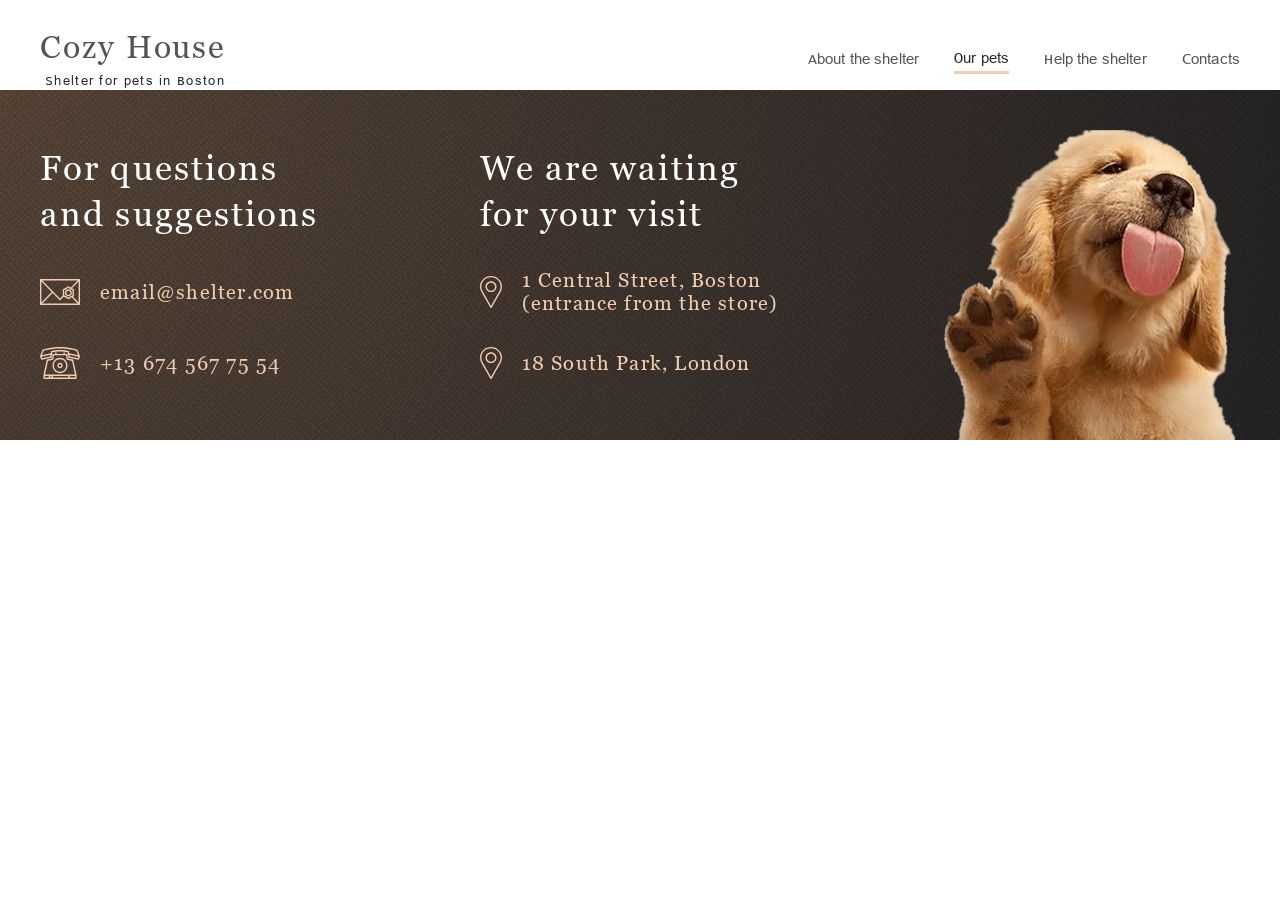
<file: pages/pets/our-pets.html>
<!DOCTYPE html>
<html lang="en">

<head>
	<meta charset="UTF-8">
	<meta name="viewport" content="width=device-width, initial-scale=1.0">
	<link rel="stylesheet" href="/assets/css/main.css">
	<title>Our Pets</title>
</head>

<body>
	<header class="header">
		<div class="header__wrapper container">
			<a href="/pages/home/index.html" class="header__logo-link shelter-logo-link logo link--disabled">
				<div class="header__logo shelter-logo shelter-logo--dark logo__wrapper">
					<h1 class="header__title logo__title">Cozy House</h1>
					<span class="header__sub-title logo__subtitle">Shelter for pets in Boston</span>
				</div>
			</a>

			<nav class="header__navigation nav">
				<ul class="nav__list nav__list--dark">
					<li><a href="/pages/home/index.html" class="nav__link">About the shelter</a></li>
					<li><a href="#" class="nav__link nav__link--active">Our pets</a></li>
					<li><a href="/pages/home/index.html#help" class="nav__link">Help the shelter</a></li>
					<li><a href="/pages/home/index.html#footer" class="nav__link">Contacts</a></li>
				</ul>
			</nav>
		</div>
	</header>

	<footer class="footer">
		<div class="footer__wrapper container">
			<div class="footer__links-block">
				<h2 class="section-title">For questions and suggestions</h2>
				<a target="_blank" href="mailto:email@shelter.com" class="footer__link">
					<svg width="40" height="26" viewBox="0 0 40 26" fill="none" xmlns="http://www.w3.org/2000/svg">
						<path
							d="M39.315 0H0.684964C0.5033 0 0.329077 0.0732456 0.200621 0.203625C0.0721657 0.334003 0 0.510836 0 0.695219V25.3048C0 25.4892 0.0721657 25.666 0.200621 25.7964C0.329077 25.9268 0.5033 26 0.684964 26H39.315C39.4967 26 39.6709 25.9268 39.7994 25.7964C39.9278 25.666 40 25.4892 40 25.3048V0.695219C40 0.510836 39.9278 0.334003 39.7994 0.203625C39.6709 0.0732456 39.4967 0 39.315 0ZM32.5774 15.0331C32.6846 15.5259 32.7954 16.0355 32.6513 16.2882C32.4966 16.5596 31.9966 16.7173 31.5131 16.8699C31.1316 16.9902 30.7373 17.1147 30.3857 17.3212C30.0461 17.5206 29.7523 17.8001 29.4683 18.0704C29.0772 18.4426 28.7079 18.794 28.374 18.794C28.04 18.794 27.6706 18.4425 27.2797 18.0704C26.9956 17.8001 26.7018 17.5205 26.3622 17.3212C26.0107 17.1147 25.6163 16.9903 25.2348 16.8699C24.7513 16.7173 24.2513 16.5596 24.0967 16.2882C23.9526 16.0355 24.0633 15.5259 24.1705 15.0331C24.2584 14.6285 24.3493 14.2103 24.3493 13.7821C24.3493 13.354 24.2584 12.9356 24.1705 12.5311C24.0633 12.0383 23.9526 11.5288 24.0967 11.2759C24.2513 11.0046 24.7513 10.8468 25.2348 10.6942C25.6163 10.5739 26.0107 10.4494 26.3622 10.243C26.7018 10.0435 26.9956 9.76403 27.2797 9.49373C27.6706 9.12165 28.04 8.77015 28.374 8.77015C28.7079 8.77015 29.0773 9.12165 29.4683 9.49373C29.7523 9.76403 30.0461 10.0435 30.3857 10.243C30.7373 10.4493 31.1316 10.5738 31.5131 10.6941C31.9966 10.8467 32.4966 11.0045 32.6512 11.2758C32.7954 11.5286 32.6846 12.0381 32.5774 12.5309C32.4895 12.9354 32.3986 13.3537 32.3986 13.7819C32.3986 14.2102 32.4895 14.6286 32.5774 15.0331ZM30.5975 8.66076C30.5345 8.60237 30.4705 8.54156 30.4053 8.47955C29.8904 7.98955 29.2497 7.3798 28.374 7.3798C27.4982 7.3798 26.8575 7.98955 26.3426 8.47955C26.1045 8.70609 25.8796 8.92013 25.6761 9.03961C25.4574 9.168 25.1518 9.26449 24.8281 9.36655C24.1276 9.58763 23.3336 9.8381 22.9109 10.5797C22.5001 11.3004 22.6768 12.1134 22.8328 12.8307C22.9081 13.1777 22.9794 13.5055 22.9794 13.7821C22.9794 14.0587 22.9081 14.3866 22.8328 14.7336C22.6975 15.3556 22.5473 16.0496 22.7775 16.693L19.9997 19.5464L2.32449 1.39044H37.6748L30.5975 8.66076ZM11.7007 13L1.36993 23.6116V2.38812L11.7007 13ZM12.6635 13.989L19.5124 21.0242C19.5761 21.0896 19.6519 21.1416 19.7356 21.177C19.8192 21.2125 19.9089 21.2308 19.9996 21.2308C20.0902 21.2308 20.18 21.2125 20.2636 21.177C20.3472 21.1416 20.4231 21.0896 20.4868 21.0242L23.6841 17.7398C24.044 17.9494 24.4495 18.0781 24.8281 18.1976C25.1518 18.2997 25.4575 18.3962 25.6761 18.5245C25.8796 18.644 26.1044 18.8581 26.3426 19.0846C26.8575 19.5746 27.4982 20.1844 28.374 20.1844C29.2496 20.1844 29.8904 19.5746 30.4053 19.0846C30.6434 18.858 30.8682 18.644 31.0718 18.5244C31.2043 18.4466 31.3691 18.3806 31.5502 18.3179L37.675 24.6094H2.32431L12.6635 13.989ZM32.9664 17.7946C33.3117 17.6108 33.6223 17.3612 33.8371 16.9846C34.2479 16.2639 34.0711 15.4508 33.9151 14.7336C33.8398 14.3866 33.7686 14.0587 33.7686 13.7821C33.7686 13.5055 33.8398 13.1777 33.9151 12.8307C34.0711 12.1134 34.2479 11.3005 33.837 10.5797C33.4142 9.8381 32.6203 9.58763 31.9197 9.36655L31.8559 9.34634L38.6301 2.38738V23.6122L32.9664 17.7946Z"
							fill="#F1CDB3" />
						<path
							d="M28.374 10.2424C26.451 10.2424 24.8865 11.8302 24.8865 13.782C24.8865 15.7337 26.451 17.3215 28.374 17.3215C30.297 17.3215 31.8614 15.7337 31.8614 13.782C31.8614 11.8302 30.2969 10.2424 28.374 10.2424ZM28.374 15.9311C27.2064 15.9311 26.2564 14.967 26.2564 13.782C26.2564 12.5969 27.2063 11.6328 28.374 11.6328C29.5416 11.6328 30.4915 12.5969 30.4915 13.782C30.4915 14.967 29.5415 15.9311 28.374 15.9311Z"
							fill="#F1CDB3" />
					</svg>
					<span>email@shelter.com</span>
				</a>

				<a target="_blank" href="tel:+136745677554" class="footer__link">
					<svg width="40" height="32" viewBox="0 0 40 32" fill="none" xmlns="http://www.w3.org/2000/svg">
						<path
							d="M39.9461 8.89543L37.5102 2.9049C37.4685 2.80251 37.4043 2.71139 37.3226 2.63868C37.2408 2.56598 37.1437 2.51367 37.0389 2.48585L34.111 1.70799C25.5388 -0.569376 14.4609 -0.569281 5.88906 1.70799L2.96105 2.48585C2.85626 2.51367 2.75918 2.56598 2.67743 2.63868C2.59568 2.71139 2.53147 2.80251 2.48984 2.9049L0.0539764 8.89543C-0.0131281 9.06038 -0.0178273 9.24503 0.0407965 9.41333L1.01509 12.2089C1.07166 12.3713 1.18339 12.5075 1.32986 12.5925C1.47633 12.6775 1.64776 12.7056 1.8128 12.6717L11.0692 10.7747C11.2084 10.7462 11.3359 10.675 11.4348 10.5706C11.5337 10.4661 11.5993 10.3334 11.623 10.19L12.4245 5.32594C16.8365 4.18994 23.1635 4.18994 27.5753 5.32594L28.3769 10.19C28.4006 10.3335 28.4662 10.4663 28.5651 10.5707C28.664 10.6751 28.7915 10.7463 28.9307 10.7748L38.187 12.6718C38.3521 12.7056 38.5234 12.6774 38.6699 12.5924C38.8164 12.5075 38.9281 12.3714 38.9848 12.209L39.9592 9.41343C40.0178 9.2451 40.0131 9.06043 39.9461 8.89543ZM2.13193 11.1412L1.63183 9.70624L10.5973 7.78606L10.321 9.46295L2.13193 11.1412ZM11.6222 4.0568C11.4935 4.09314 11.3777 4.16636 11.2883 4.26784C11.1989 4.36933 11.1396 4.49486 11.1174 4.62969L10.848 6.26453L1.85991 8.1896L3.65015 3.78707L6.2409 3.09877C14.5991 0.878304 25.4007 0.878208 33.7593 3.09877L36.35 3.78707L38.1403 8.1896L29.1522 6.26453L28.8828 4.62969C28.8606 4.49487 28.8013 4.36936 28.7119 4.26788C28.6224 4.1664 28.5066 4.09318 28.378 4.0568C23.6016 2.70615 16.3984 2.70615 11.6222 4.0568ZM37.8681 11.1412L29.6792 9.46295L29.4028 7.78606L38.3682 9.70624L37.8681 11.1412Z"
							fill="#F1CDB3" />
						<path
							d="M33.2901 13.1186C33.261 12.9842 33.1948 12.8612 33.0995 12.7643C33.0041 12.6673 32.8836 12.6005 32.7522 12.5717L27.9776 11.526L27.3764 7.51395C27.351 7.34431 27.2672 7.18959 27.1401 7.07781C27.013 6.96603 26.851 6.90458 26.6835 6.90458H24.814V5.96398C24.814 5.56724 24.5002 5.2456 24.1129 5.2456C23.7257 5.2456 23.4119 5.56724 23.4119 5.96398V6.90458H16.5882V5.96398C16.5882 5.56724 16.2744 5.2456 15.8871 5.2456C15.4999 5.2456 15.1861 5.56724 15.1861 5.96398V6.90458H13.3166C13.1491 6.90458 12.9871 6.96603 12.86 7.07781C12.7329 7.18959 12.6491 7.34431 12.6237 7.51395L12.0224 11.526L7.24791 12.5717C7.11654 12.6005 6.996 12.6673 6.90063 12.7643C6.80527 12.8612 6.73908 12.9842 6.70996 13.1186L3.46796 28.0878C3.45692 28.1389 3.45134 28.1911 3.45132 28.2434V31.2816C3.45132 31.4721 3.52519 31.6549 3.65666 31.7896C3.78814 31.9243 3.96645 32 4.15239 32H35.8477C36.0336 32 36.212 31.9243 36.3434 31.7896C36.4749 31.6549 36.5488 31.4721 36.5488 31.2816V28.2434C36.5488 28.1911 36.5432 28.1389 36.5321 28.0878L33.2901 13.1186ZM7.98131 13.8802L12.7885 12.8273C12.9276 12.7968 13.0544 12.7238 13.152 12.6178C13.2496 12.5118 13.3134 12.3779 13.335 12.2338L13.9183 8.34134H26.0819L26.6651 12.2338C26.6867 12.3779 26.7505 12.5118 26.8481 12.6178C26.9457 12.7238 27.0725 12.7968 27.2115 12.8273L32.0189 13.8802L34.9741 27.5251H5.0261L7.98131 13.8802ZM11.7966 28.9618L10.8935 30.5632H9.82782L10.7309 28.9618H11.7966ZM13.416 28.9618H28.6721L27.769 30.5632H12.513L13.416 28.9618ZM4.85345 28.9618H9.11142L8.20836 30.5632H4.85345V28.9618ZM29.3885 30.5632L30.2916 28.9618H35.1466V30.5632H29.3885Z"
							fill="#F1CDB3" />
						<path
							d="M20 26.1606C24.1492 26.1606 27.5248 22.7016 27.5248 18.45C27.5248 14.1983 24.1492 10.7393 20 10.7393C15.8509 10.7393 12.4753 14.1983 12.4753 18.45C12.4753 22.7016 15.8509 26.1606 20 26.1606ZM20 12.1761C23.3761 12.1761 26.1227 14.9905 26.1227 18.45C26.1227 21.9094 23.3761 24.7238 20 24.7238C16.624 24.7238 13.8774 21.9094 13.8774 18.45C13.8774 14.9905 16.624 12.1761 20 12.1761Z"
							fill="#F1CDB3" />
						<path
							d="M20 21.1847C21.4717 21.1847 22.6691 19.9578 22.6691 18.4497C22.6691 16.9416 21.4717 15.7147 20 15.7147C18.5283 15.7147 17.3309 16.9416 17.3309 18.4497C17.3309 19.9578 18.5283 21.1847 20 21.1847ZM20 17.1514C20.6987 17.1514 21.267 17.7338 21.267 18.4497C21.267 19.1656 20.6987 19.7479 20 19.7479C19.3014 19.7479 18.733 19.1656 18.733 18.4497C18.733 17.7339 19.3014 17.1514 20 17.1514Z"
							fill="#F1CDB3" />
					</svg>
					<span>+13 674 567 75 54</span>
				</a>
			</div>

			<div class="footer__links-block">
				<h2 class="section-title">We are waiting for your visit</h2>
				<a target="_blank"
					href="https://www.google.com/maps/place/1+Central+Square,+East+Boston,+MA+02128,+%D0%A1%D0%A8%D0%90/@42.3743,-71.0413015,17z/data=!3m1!4b1!4m6!3m5!1s0x89e3705b3988bd69:0x194dd0f242f3ac86!8m2!3d42.3742961!4d-71.0387266!16s%2Fg%2F11bw3zh3xk?entry=ttu&g_ep=EgoyMDI2MDYxMC4wIKXMDSoASAFQAw%3D%3D"
					class="footer__link">
					<img src="/assets/images/icon-marker.svg" alt="Point image">
					<span>1 Central Street, Boston (entrance from the store)</span>
				</a>

				<a target="_blank"
					href="https://www.google.com/maps/place/18+S+Hill+Park+Gardens,+London+NW3+2TG,+%D0%92%D0%B5%D0%BB%D0%B8%D0%BA%D0%BE%D0%B1%D1%80%D0%B8%D1%82%D0%B0%D0%BD%D0%B8%D1%8F/@51.5585883,-0.1663519,17z/data=!3m1!4b1!4m6!3m5!1s0x48761a5fc29b098d:0xe344b60729b8c2ea!8m2!3d51.558585!4d-0.163777!16s%2Fg%2F11csmpsvx5?entry=ttu&g_ep=EgoyMDI2MDYxMC4wIKXMDSoASAFQAw%3D%3D"
					class="footer__link">
					<img src="/assets/images/icon-marker.svg" alt="Point image">
					<span>18 South Park, London </span>
				</a>
			</div>

			<img src="../../assets/images/footer-puppy.webp" alt="Footer puppy image" class="footer__image">
		</div>
	</footer>
</body>

</html>
</file>
<file: assets/css/main.css>
/*! normalize.css v8.0.1 | MIT License | github.com/necolas/normalize.css */
/* Document
   ========================================================================== */
/**
 * 1. Correct the line height in all browsers.
 * 2. Prevent adjustments of font size after orientation changes in iOS.
 */
html {
  line-height: 1.15; /* 1 */
  -webkit-text-size-adjust: 100%; /* 2 */
}

/* Sections
   ========================================================================== */
/**
 * Remove the margin in all browsers.
 */
body {
  margin: 0;
}

/**
 * Render the `main` element consistently in IE.
 */
main {
  display: block;
}

/**
 * Correct the font size and margin on `h1` elements within `section` and
 * `article` contexts in Chrome, Firefox, and Safari.
 */
h1 {
  font-size: 2em;
  margin: 0.67em 0;
}

/* Grouping content
   ========================================================================== */
/**
 * 1. Add the correct box sizing in Firefox.
 * 2. Show the overflow in Edge and IE.
 */
hr {
  box-sizing: content-box; /* 1 */
  height: 0; /* 1 */
  overflow: visible; /* 2 */
}

/**
 * 1. Correct the inheritance and scaling of font size in all browsers.
 * 2. Correct the odd `em` font sizing in all browsers.
 */
pre {
  font-family: monospace, monospace; /* 1 */
  font-size: 1em; /* 2 */
}

/* Text-level semantics
   ========================================================================== */
/**
 * Remove the gray background on active links in IE 10.
 */
a {
  background-color: transparent;
}

/**
 * 1. Remove the bottom border in Chrome 57-
 * 2. Add the correct text decoration in Chrome, Edge, IE, Opera, and Safari.
 */
abbr[title] {
  border-bottom: none; /* 1 */
  text-decoration: underline; /* 2 */
  text-decoration: underline dotted; /* 2 */
}

/**
 * Add the correct font weight in Chrome, Edge, and Safari.
 */
b,
strong {
  font-weight: bolder;
}

/**
 * 1. Correct the inheritance and scaling of font size in all browsers.
 * 2. Correct the odd `em` font sizing in all browsers.
 */
code,
kbd,
samp {
  font-family: monospace, monospace; /* 1 */
  font-size: 1em; /* 2 */
}

/**
 * Add the correct font size in all browsers.
 */
small {
  font-size: 80%;
}

/**
 * Prevent `sub` and `sup` elements from affecting the line height in
 * all browsers.
 */
sub,
sup {
  font-size: 75%;
  line-height: 0;
  position: relative;
  vertical-align: baseline;
}

sub {
  bottom: -0.25em;
}

sup {
  top: -0.5em;
}

/* Embedded content
   ========================================================================== */
/**
 * Remove the border on images inside links in IE 10.
 */
img {
  border-style: none;
}

/* Forms
   ========================================================================== */
/**
 * 1. Change the font styles in all browsers.
 * 2. Remove the margin in Firefox and Safari.
 */
button,
input,
optgroup,
select,
textarea {
  font-family: inherit; /* 1 */
  font-size: 100%; /* 1 */
  line-height: 1.15; /* 1 */
  margin: 0; /* 2 */
}

/**
 * Show the overflow in IE.
 * 1. Show the overflow in Edge.
 */
button,
input { /* 1 */
  overflow: visible;
}

/**
 * Remove the inheritance of text transform in Edge, Firefox, and IE.
 * 1. Remove the inheritance of text transform in Firefox.
 */
button,
select { /* 1 */
  text-transform: none;
}

/**
 * Correct the inability to style clickable types in iOS and Safari.
 */
button,
[type=button],
[type=reset],
[type=submit] {
  -webkit-appearance: button;
}

/**
 * Remove the inner border and padding in Firefox.
 */
button::-moz-focus-inner,
[type=button]::-moz-focus-inner,
[type=reset]::-moz-focus-inner,
[type=submit]::-moz-focus-inner {
  border-style: none;
  padding: 0;
}

/**
 * Restore the focus styles unset by the previous rule.
 */
button:-moz-focusring,
[type=button]:-moz-focusring,
[type=reset]:-moz-focusring,
[type=submit]:-moz-focusring {
  outline: 1px dotted ButtonText;
}

/**
 * Correct the padding in Firefox.
 */
fieldset {
  padding: 0.35em 0.75em 0.625em;
}

/**
 * 1. Correct the text wrapping in Edge and IE.
 * 2. Correct the color inheritance from `fieldset` elements in IE.
 * 3. Remove the padding so developers are not caught out when they zero out
 *    `fieldset` elements in all browsers.
 */
legend {
  box-sizing: border-box; /* 1 */
  color: inherit; /* 2 */
  display: table; /* 1 */
  max-width: 100%; /* 1 */
  padding: 0; /* 3 */
  white-space: normal; /* 1 */
}

/**
 * Add the correct vertical alignment in Chrome, Firefox, and Opera.
 */
progress {
  vertical-align: baseline;
}

/**
 * Remove the default vertical scrollbar in IE 10+.
 */
textarea {
  overflow: auto;
}

/**
 * 1. Add the correct box sizing in IE 10.
 * 2. Remove the padding in IE 10.
 */
[type=checkbox],
[type=radio] {
  box-sizing: border-box; /* 1 */
  padding: 0; /* 2 */
}

/**
 * Correct the cursor style of increment and decrement buttons in Chrome.
 */
[type=number]::-webkit-inner-spin-button,
[type=number]::-webkit-outer-spin-button {
  height: auto;
}

/**
 * 1. Correct the odd appearance in Chrome and Safari.
 * 2. Correct the outline style in Safari.
 */
[type=search] {
  -webkit-appearance: textfield; /* 1 */
  outline-offset: -2px; /* 2 */
}

/**
 * Remove the inner padding in Chrome and Safari on macOS.
 */
[type=search]::-webkit-search-decoration {
  -webkit-appearance: none;
}

/**
 * 1. Correct the inability to style clickable types in iOS and Safari.
 * 2. Change font properties to `inherit` in Safari.
 */
::-webkit-file-upload-button {
  -webkit-appearance: button; /* 1 */
  font: inherit; /* 2 */
}

/* Interactive
   ========================================================================== */
/*
 * Add the correct display in Edge, IE 10+, and Firefox.
 */
details {
  display: block;
}

/*
 * Add the correct display in all browsers.
 */
summary {
  display: list-item;
}

/* Misc
   ========================================================================== */
/**
 * Add the correct display in IE 10+.
 */
template {
  display: none;
}

/**
 * Add the correct display in IE 10.
 */
[hidden] {
  display: none;
}

@font-face {
  font-family: "Georgia-Italic";
  src: url("/assets/fonts/Georgia-Italic.woff2") format("woff2"), url("/assets/fonts/Georgia-Italic.woff") format("woff");
  font-weight: normal;
  font-style: italic;
  font-display: swap;
}
@font-face {
  font-family: "Georgia";
  src: url("/assets/fonts/Georgia.woff2") format("woff2"), url("/assets/fonts/Georgia.woff") format("woff");
  font-weight: normal;
  font-style: normal;
  font-display: swap;
}
@font-face {
  font-family: "Arial";
  src: url("/assets/fonts/ArialMT.woff2") format("woff2"), url("/assets/fonts/ArialMT.woff") format("woff");
  font-weight: normal;
  font-style: normal;
  font-display: swap;
}
@font-face {
  font-family: "Arial-Italic";
  src: url("/assets/fonts/ArialMT.woff2") format("woff2"), url("/assets/fonts/ArialMT.woff") format("woff");
  font-weight: normal;
  font-style: italic;
  font-display: swap;
}
@font-face {
  font-family: "Inter";
  src: url("/assets/fonts/Inter24pt-Regular.woff2") format("woff2"), url("/assets/fonts/Inter24pt-Regular.woff") format("woff");
  font-weight: normal;
  font-style: normal;
  font-display: swap;
}
.footer__link, .addition__link, .shelter-logo-link, .nav__list .nav__link, .primary-btn {
  display: block;
  width: fit-content;
  text-decoration: none;
  color: inherit;
}

.card .card__button, .slider__btn {
  outline: none;
  border: none;
  background: transparent;
}

.addition, .help, .our-friends, .about {
  padding-top: 5rem;
  padding-bottom: 6.25rem;
}

:root {
  scroll-behavior: smooth;
}

* {
  box-sizing: border-box;
}

body {
  font-family: "Georgia", sans-serif;
}

.container {
  width: 80rem;
  margin: 0 auto;
  padding: 0 2.5rem;
}

.section-title {
  font-family: "Georgia", sans-serif;
  font-weight: 400;
  font-size: 2.1875rem;
  line-height: 130%;
  letter-spacing: 0.06em;
  color: #545454;
}

.title-h3 {
  font-family: "Georgia", sans-serif;
  font-weight: 400;
  font-size: 1.25rem;
  letter-spacing: 0.06em;
  text-align: center;
  color: #545454;
}

.section-p {
  font-family: "Arial", sans-serif;
  font-weight: 400;
  font-size: 0.9375rem;
  line-height: 160%;
  color: #4c4c4c;
}

.primary-btn {
  font-family: "Georgia", sans-serif;
  font-weight: 400;
  font-size: 1.0625rem;
  line-height: 130%;
  letter-spacing: 0.06em;
  color: #292929;
  background: #f1cdb3;
  border-radius: 6.25rem;
  padding: 0.9375rem 2.8125rem;
  transition: 0.3s;
}
.primary-btn:hover {
  cursor: pointer;
  background: #fddcc4;
}

.header__wrapper {
  display: flex;
  justify-content: space-between;
  align-items: center;
  margin-top: 1.875rem;
}

.nav__list {
  display: flex;
  align-items: center;
  gap: 2.1875rem;
  list-style: none;
  color: #cdcdcd;
  padding: 0;
}
.nav__list .nav__link {
  font-family: "Arial", sans-serif;
  font-weight: 400;
  font-size: 0.9375rem;
  line-height: 160%;
  letter-spacing: 0.009375rem;
  color: inherit;
  transition: 0.3s;
}
.nav__list .nav__link:not(.nav__link--active):hover {
  cursor: pointer;
  color: #fafafa;
}
.nav__list .nav__link.nav__link--active {
  cursor: default;
  color: #fafafa;
  border-bottom: 0.1875rem solid #f1cdb3;
}
.nav__list.nav__list--dark {
  color: #545454;
}
.nav__list.nav__list--dark .nav__link:not(.nav__link--active):hover {
  color: #292929;
}
.nav__list.nav__list--dark .nav__link.nav__link--active {
  color: #292929;
}

.shelter-logo-link {
  width: fit-content;
}
.shelter-logo-link .logo__wrapper {
  display: flex;
  flex-direction: column;
  gap: 0.625rem;
}
.shelter-logo-link .logo__title {
  font-family: "Georgia", sans-serif;
  font-weight: 400;
  font-size: 2rem;
  line-height: 110%;
  letter-spacing: 0.06em;
  color: #f1cdb3;
  margin: 0;
}
.shelter-logo-link .logo__subtitle {
  font-family: "Arial", sans-serif;
  font-weight: 400;
  font-size: 0.8125rem;
  letter-spacing: 0.1em;
  padding-left: 0.3125rem;
  color: #fff;
}
.shelter-logo-link[href="#"]:hover {
  cursor: default;
}
.shelter-logo-link .shelter-logo--dark .logo__title {
  color: #545454;
}
.shelter-logo-link .shelter-logo--dark .logo__subtitle {
  color: #292929;
}

.first-screen {
  display: flex;
  flex-direction: column;
  gap: 5.625rem;
  background: url("/assets/images/noise_transparent@2x.webp"), radial-gradient(#5B483A, #262425);
}

.not-only__wrapper {
  display: flex;
  justify-content: space-between;
}

.not-only__content-block {
  width: 28.75rem;
  min-height: 20.125rem;
  display: flex;
  flex-direction: column;
  gap: 2.625rem;
  margin-top: 10.1875rem;
}
.not-only__content-block * {
  margin: 0;
}

.not-only__title {
  width: 19.375rem;
  font-size: 2.75rem;
  line-height: 130%;
  letter-spacing: normal;
  color: #fff;
}

.not-only__description {
  text-align: justify;
  color: #cdcdcd;
}

.about__wrapper {
  display: flex;
  justify-content: center;
  align-items: center;
  gap: 7.5rem;
}

.about__content-block {
  width: 26.75rem;
  display: flex;
  flex-direction: column;
  gap: 1.5625rem;
}
.about__content-block * {
  margin: 0;
}

.about__title {
  width: 23.125rem;
}

.our-friends {
  background: #f6f6f6;
}

.our-friends__wrapper {
  display: flex;
  flex-direction: column;
  align-items: center;
  gap: 3.75rem;
}
.our-friends__wrapper * {
  margin: 0;
}

.our-friends__title {
  width: 25rem;
  text-align: center;
}

.slider {
  width: 100%;
  display: flex;
  justify-content: space-between;
  align-items: center;
}

.slider__cards {
  width: 61.875rem;
  min-height: 27.1875rem;
  display: flex;
  order: 2;
  overflow: hidden;
}

.slider__carousel {
  display: flex;
  margin-left: -100%;
}

.slider__card-block {
  min-width: 100%;
  display: flex;
  gap: 5.625rem;
}

.slider__btn {
  width: 3.25rem;
  height: 3.25rem;
  display: flex;
  justify-content: center;
  align-items: center;
  border-radius: 100%;
  border: 0.125rem solid #f1cdb3;
  transition: 0.3s;
}
.slider__btn svg path {
  fill: #292929;
}
.slider__btn:not(.btn-inactive):hover {
  cursor: pointer;
  background-color: #fddcc4;
  border-color: #fddcc4;
}
.slider__btn:not(.btn-inactive):active {
  cursor: pointer;
  background-color: #fddcc4;
  border-color: #fddcc4;
  transform: scale(0.95);
}
.slider__btn.btn-inactive {
  border-color: #cdcdcd;
}
.slider__btn.btn-inactive svg path {
  fill: #cdcdcd;
}

.btn-prev {
  order: 1;
}

.btn-next {
  order: 3;
}

.card {
  width: 16.875rem;
  min-height: 27.1875rem;
  display: flex;
  flex-direction: column;
  align-items: center;
  gap: 1.875rem;
  border-radius: 0.5625rem;
  overflow: hidden;
  background: #fafafa;
}
.card .card__button {
  border: 0.125rem solid #f1cdb3;
  padding: 0.75rem 2.75rem;
}
.card:hover {
  cursor: pointer;
  background: #fff;
}
.card:hover .card__button {
  background: #fddcc4;
  border-color: #fddcc4;
}

.help__wrapper {
  display: flex;
  flex-direction: column;
  align-items: center;
  gap: 3.75rem;
}

.help__title {
  width: 19.375rem;
  text-align: center;
  margin: 0;
}

.help__content-list {
  display: flex;
  justify-content: center;
  align-items: center;
  flex-wrap: wrap;
  gap: 3.4375rem 7.5rem;
  list-style: none;
  padding: 0;
  margin: 0;
}

.help__list-item {
  display: flex;
  flex-direction: column;
  justify-content: center;
  align-items: center;
  gap: 1.875rem;
}
.help__list-item h3 {
  margin: 0;
}

.addition {
  padding-top: 4.875rem;
  padding-bottom: 6.1875rem;
  background: #f6f6f6;
}

.addition__wrapper {
  display: flex;
  justify-content: center;
  align-items: center;
  gap: 1.875rem;
}

.addition__content-block {
  width: 23.75rem;
  display: flex;
  flex-direction: column;
  gap: 1.25rem;
}
.addition__content-block > * {
  margin: 0;
}

.addition__title {
  width: 18.75rem;
}

.addition__card-name {
  font-family: "Georgia", sans-serif;
  font-weight: 400;
  font-size: 0.9375rem;
  line-height: 110%;
  letter-spacing: 0.06em;
  color: #545454;
}

.addition__link {
  display: flex;
  align-items: center;
  justify-content: center;
  gap: 0.9375rem;
  font-family: "Georgia", sans-serif;
  font-weight: 400;
  font-size: 1.25rem;
  line-height: 115%;
  letter-spacing: 0.06em;
  border-radius: 9px;
  padding: 0.625rem 0.9375rem;
  color: #545454;
}

.donation__description {
  font-family: "Arial", sans-serif;
  font-style: italic;
  font-weight: 400;
  font-size: 0.75rem;
  line-height: 150%;
  color: #b2b2b2;
}

.footer {
  padding-top: 2.5rem;
  background: url("/assets/images/noise_transparent@2x.webp"), radial-gradient(circle at top left, #5B483A, #262425);
}

.footer__wrapper {
  display: flex;
  justify-content: space-between;
}

.footer__links-block {
  width: 18.875rem;
  display: flex;
  flex-direction: column;
  gap: 2.625rem;
  padding-top: 1rem;
}
.footer__links-block > * {
  margin: 0;
}
.footer__links-block h2 {
  color: #fff;
}
.footer__links-block:nth-child(2) {
  gap: 2rem;
  margin-right: 1.3125rem;
}

.footer__link {
  display: flex;
  align-items: center;
  justify-content: center;
  gap: 1.25rem;
  font-family: "Georgia", sans-serif;
  font-weight: 400;
  font-size: 1.25rem;
  line-height: 115%;
  letter-spacing: 0.06em;
  color: #f1cdb3;
  transition: 0.3s;
}
.footer__link:hover {
  filter: brightness(150%);
}

/*# sourceMappingURL=main.css.map */
</file>
<file: shelter/assets/css/main.css>
/*! normalize.css v8.0.1 | MIT License | github.com/necolas/normalize.css */
/* Document
   ========================================================================== */
/**
 * 1. Correct the line height in all browsers.
 * 2. Prevent adjustments of font size after orientation changes in iOS.
 */
html {
  line-height: 1.15; /* 1 */
  -webkit-text-size-adjust: 100%; /* 2 */
}

/* Sections
   ========================================================================== */
/**
 * Remove the margin in all browsers.
 */
body {
  margin: 0;
}

/**
 * Render the `main` element consistently in IE.
 */
main {
  display: block;
}

/**
 * Correct the font size and margin on `h1` elements within `section` and
 * `article` contexts in Chrome, Firefox, and Safari.
 */
h1 {
  font-size: 2em;
  margin: 0.67em 0;
}

/* Grouping content
   ========================================================================== */
/**
 * 1. Add the correct box sizing in Firefox.
 * 2. Show the overflow in Edge and IE.
 */
hr {
  box-sizing: content-box; /* 1 */
  height: 0; /* 1 */
  overflow: visible; /* 2 */
}

/**
 * 1. Correct the inheritance and scaling of font size in all browsers.
 * 2. Correct the odd `em` font sizing in all browsers.
 */
pre {
  font-family: monospace, monospace; /* 1 */
  font-size: 1em; /* 2 */
}

/* Text-level semantics
   ========================================================================== */
/**
 * Remove the gray background on active links in IE 10.
 */
a {
  background-color: transparent;
}

/**
 * 1. Remove the bottom border in Chrome 57-
 * 2. Add the correct text decoration in Chrome, Edge, IE, Opera, and Safari.
 */
abbr[title] {
  border-bottom: none; /* 1 */
  text-decoration: underline; /* 2 */
  text-decoration: underline dotted; /* 2 */
}

/**
 * Add the correct font weight in Chrome, Edge, and Safari.
 */
b,
strong {
  font-weight: bolder;
}

/**
 * 1. Correct the inheritance and scaling of font size in all browsers.
 * 2. Correct the odd `em` font sizing in all browsers.
 */
code,
kbd,
samp {
  font-family: monospace, monospace; /* 1 */
  font-size: 1em; /* 2 */
}

/**
 * Add the correct font size in all browsers.
 */
small {
  font-size: 80%;
}

/**
 * Prevent `sub` and `sup` elements from affecting the line height in
 * all browsers.
 */
sub,
sup {
  font-size: 75%;
  line-height: 0;
  position: relative;
  vertical-align: baseline;
}

sub {
  bottom: -0.25em;
}

sup {
  top: -0.5em;
}

/* Embedded content
   ========================================================================== */
/**
 * Remove the border on images inside links in IE 10.
 */
img {
  border-style: none;
}

/* Forms
   ========================================================================== */
/**
 * 1. Change the font styles in all browsers.
 * 2. Remove the margin in Firefox and Safari.
 */
button,
input,
optgroup,
select,
textarea {
  font-family: inherit; /* 1 */
  font-size: 100%; /* 1 */
  line-height: 1.15; /* 1 */
  margin: 0; /* 2 */
}

/**
 * Show the overflow in IE.
 * 1. Show the overflow in Edge.
 */
button,
input { /* 1 */
  overflow: visible;
}

/**
 * Remove the inheritance of text transform in Edge, Firefox, and IE.
 * 1. Remove the inheritance of text transform in Firefox.
 */
button,
select { /* 1 */
  text-transform: none;
}

/**
 * Correct the inability to style clickable types in iOS and Safari.
 */
button,
[type=button],
[type=reset],
[type=submit] {
  -webkit-appearance: button;
}

/**
 * Remove the inner border and padding in Firefox.
 */
button::-moz-focus-inner,
[type=button]::-moz-focus-inner,
[type=reset]::-moz-focus-inner,
[type=submit]::-moz-focus-inner {
  border-style: none;
  padding: 0;
}

/**
 * Restore the focus styles unset by the previous rule.
 */
button:-moz-focusring,
[type=button]:-moz-focusring,
[type=reset]:-moz-focusring,
[type=submit]:-moz-focusring {
  outline: 1px dotted ButtonText;
}

/**
 * Correct the padding in Firefox.
 */
fieldset {
  padding: 0.35em 0.75em 0.625em;
}

/**
 * 1. Correct the text wrapping in Edge and IE.
 * 2. Correct the color inheritance from `fieldset` elements in IE.
 * 3. Remove the padding so developers are not caught out when they zero out
 *    `fieldset` elements in all browsers.
 */
legend {
  box-sizing: border-box; /* 1 */
  color: inherit; /* 2 */
  display: table; /* 1 */
  max-width: 100%; /* 1 */
  padding: 0; /* 3 */
  white-space: normal; /* 1 */
}

/**
 * Add the correct vertical alignment in Chrome, Firefox, and Opera.
 */
progress {
  vertical-align: baseline;
}

/**
 * Remove the default vertical scrollbar in IE 10+.
 */
textarea {
  overflow: auto;
}

/**
 * 1. Add the correct box sizing in IE 10.
 * 2. Remove the padding in IE 10.
 */
[type=checkbox],
[type=radio] {
  box-sizing: border-box; /* 1 */
  padding: 0; /* 2 */
}

/**
 * Correct the cursor style of increment and decrement buttons in Chrome.
 */
[type=number]::-webkit-inner-spin-button,
[type=number]::-webkit-outer-spin-button {
  height: auto;
}

/**
 * 1. Correct the odd appearance in Chrome and Safari.
 * 2. Correct the outline style in Safari.
 */
[type=search] {
  -webkit-appearance: textfield; /* 1 */
  outline-offset: -2px; /* 2 */
}

/**
 * Remove the inner padding in Chrome and Safari on macOS.
 */
[type=search]::-webkit-search-decoration {
  -webkit-appearance: none;
}

/**
 * 1. Correct the inability to style clickable types in iOS and Safari.
 * 2. Change font properties to `inherit` in Safari.
 */
::-webkit-file-upload-button {
  -webkit-appearance: button; /* 1 */
  font: inherit; /* 2 */
}

/* Interactive
   ========================================================================== */
/*
 * Add the correct display in Edge, IE 10+, and Firefox.
 */
details {
  display: block;
}

/*
 * Add the correct display in all browsers.
 */
summary {
  display: list-item;
}

/* Misc
   ========================================================================== */
/**
 * Add the correct display in IE 10+.
 */
template {
  display: none;
}

/**
 * Add the correct display in IE 10.
 */
[hidden] {
  display: none;
}

@font-face {
  font-family: "Georgia-Italic";
  src: url("../fonts/Georgia-Italic.woff2") format("woff2"), url("../fonts/Georgia-Italic.woff") format("woff");
  font-weight: normal;
  font-style: italic;
  font-display: swap;
}
@font-face {
  font-family: "Georgia";
  src: url("../fonts/Georgia.woff2") format("woff2"), url("../fonts/Georgia.woff") format("woff");
  font-weight: normal;
  font-style: normal;
  font-display: swap;
}
@font-face {
  font-family: "Arial";
  src: url("../fonts/ArialMT.woff2") format("woff2"), url("../fonts/ArialMT.woff") format("woff");
  font-weight: normal;
  font-style: normal;
  font-display: swap;
}
@font-face {
  font-family: "Arial-Italic";
  src: url("../fonts/ArialMT.woff2") format("woff2"), url("../fonts/ArialMT.woff") format("woff");
  font-weight: normal;
  font-style: italic;
  font-display: swap;
}
@font-face {
  font-family: "Inter";
  src: url("../fonts/Inter24pt-Regular.woff2") format("woff2"), url("../fonts/Inter24pt-Regular.woff") format("woff");
  font-weight: normal;
  font-style: normal;
  font-display: swap;
}
.footer__link, .addition__link, .shelter-logo-link, .nav__list .nav__link, .primary-btn {
  display: block;
  width: fit-content;
  text-decoration: none;
  color: inherit;
}

.popup__content .popup__btn-close, .bs__button, .card .card__button, .slider__btn, .burger-btn {
  outline: none;
  border: none;
  background: transparent;
}

.pets, .addition, .help, .our-friends, .about {
  padding-top: 5rem;
  padding-bottom: 6.25rem;
}

@media (max-width: 420px) {
  .pets, .addition, .help, .our-friends, .about {
    padding-top: 2.625rem;
    padding-bottom: 2.625rem;
  }
}
@keyframes open-menu {
  from {
    transform: translateX(100%);
  }
  to {
    transform: translateX(0%);
  }
}
@keyframes move-right {
  from {
    transform: translateX(-105%);
  }
  to {
    transform: translateX(-210%);
  }
}
@keyframes move-left {
  from {
    transform: translateX(-105%);
  }
  to {
    transform: translateX(0%);
  }
}
@keyframes bs-move-right {
  from {
    transform: translateX(-100%);
  }
  to {
    transform: translateX(-200%);
  }
}
@keyframes bs-move-left {
  from {
    transform: translateX(-100%);
  }
  to {
    transform: translateX(0%);
  }
}
@keyframes fade-in {
  from {
    transform: scale(0);
    opacity: 0;
  }
  to {
    transform: scale(1);
    opacity: 1;
  }
}
@keyframes fade-out {
  from {
    transform: scale(1);
    opacity: 1;
  }
  to {
    transform: scale(0);
    opacity: 0;
  }
}
.open-menu {
  animation-name: open-menu;
  animation-timing-function: ease;
  animation-duration: 0.3s;
}

.close-menu {
  animation-name: open-menu;
  animation-timing-function: ease-out;
  animation-direction: reverse;
  animation-duration: 0.3s;
}

.move-right {
  animation-name: move-right;
  animation-timing-function: ease;
  animation-duration: 0.6s;
}

.move-left {
  animation-name: move-left;
  animation-timing-function: ease;
  animation-duration: 0.6s;
}

.bs-move-right {
  animation-name: bs-move-right;
  animation-timing-function: ease;
  animation-duration: 0.6s;
}

.bs-move-left {
  animation-name: bs-move-left;
  animation-timing-function: ease;
  animation-duration: 0.6s;
}

.bs-move-right-fast {
  animation-name: bs-move-right;
  animation-timing-function: ease;
  animation-duration: 0.2s;
}

.bs-move-left-fast {
  animation-name: bs-move-left;
  animation-timing-function: ease;
  animation-duration: 0.2s;
}

.fade-in {
  animation-name: fade-in;
  animation-timing-function: ease;
  animation-duration: 0.5s;
}

.fade-out {
  animation-name: fade-out;
  animation-timing-function: ease;
  animation-duration: 0.5s;
}

:root {
  scroll-behavior: smooth;
  -webkit-tap-highlight-color: transparent;
}

* {
  box-sizing: border-box;
}

body {
  font-family: "Georgia", sans-serif;
  overflow-x: hidden;
}

.container {
  width: 80rem;
  margin: 0 auto;
  padding: 0 2.5rem;
}

.section-title {
  font-family: "Georgia", sans-serif;
  font-weight: 400;
  font-size: 2.1875rem;
  line-height: 130%;
  letter-spacing: 0.06em;
  color: #545454;
}

.title-h3 {
  font-family: "Georgia", sans-serif;
  font-weight: 400;
  font-size: 1.25rem;
  letter-spacing: 0.06em;
  text-align: center;
  color: #545454;
  margin: 0;
}

.section-p {
  font-family: "Arial", sans-serif;
  font-weight: 400;
  font-size: 0.9375rem;
  line-height: 160%;
  color: #4c4c4c;
}

.primary-btn {
  font-family: "Georgia", sans-serif;
  font-weight: 400;
  font-size: 1.0625rem;
  line-height: 130%;
  letter-spacing: 0.06em;
  color: #292929;
  background: #f1cdb3;
  border-radius: 6.25rem;
  padding: 0.9375rem 2.8125rem;
  transition: 0.3s;
}
@media (hover: hover) and (pointer: fine) {
  .primary-btn:hover {
    cursor: pointer;
    background: #fddcc4;
  }
}
.primary-btn:active {
  transform: scale(0.85);
}

.d-show {
  display: block;
}

.d-flex {
  display: flex !important;
}

.d-none {
  display: none !important;
}

.overflow-dis {
  overflow: hidden !important;
}

@media (max-width: 1280px) {
  .container {
    width: 100%;
  }
}
@media (max-width: 980px) {
  .container {
    padding: 0 1.875rem;
  }
}
@media (max-width: 960px) {
  .d-none-960 {
    display: none !important;
  }
}
@media (max-width: 610px) {
  .d-none-610 {
    display: none !important;
  }
}
@media (max-width: 510px) {
  .container {
    padding: 0 1.25rem;
  }
}
@media (max-width: 949px) {
  .d-none-950 {
    display: none !important;
  }
}
@media (max-width: 610px) {
  .d-none-610 {
    display: none !important;
  }
}
@media (max-width: 470px) {
  .container {
    padding: 0 0.625rem;
  }
}
@media (max-width: 420px) {
  .section-title {
    width: 14.0625rem !important;
    font-size: 1.5625rem;
    text-align: center;
    margin: 0 auto !important;
  }
}
@media (max-width: 300px) {
  :root {
    font-size: 14px;
  }
}
@media (max-width: 250px) {
  :root {
    font-size: 11px;
  }
}
@media (max-width: 210px) {
  :root {
    font-size: 8px;
  }
}
@media (max-width: 170px) {
  :root {
    font-size: 6px;
  }
}
@media (max-width: 110px) {
  :root {
    font-size: 4px;
  }
}
.header__wrapper {
  display: flex;
  justify-content: space-between;
  align-items: center;
  margin-top: 1.875rem;
}

.nav__list {
  display: flex;
  align-items: center;
  gap: 2.1875rem;
  list-style: none;
  color: #cdcdcd;
  padding: 0;
}
.nav__list .nav__link {
  font-family: "Arial", sans-serif;
  font-weight: 400;
  font-size: 0.9375rem;
  line-height: 160%;
  letter-spacing: 0.009375rem;
  color: inherit;
  transition: 0.3s;
}
@media (hover: hover) and (pointer: fine) {
  .nav__list .nav__link:not(.nav__link--active):hover {
    cursor: pointer;
    color: #fafafa;
  }
}
.nav__list .nav__link:active {
  transform: scale(0.9);
}
.nav__list .nav__link.nav__link--active {
  cursor: default;
  color: #fafafa;
  border-bottom: 0.1875rem solid #f1cdb3;
}
.nav__list.nav__list--dark {
  color: #545454;
}
.nav__list.nav__list--dark .nav__link:not(.nav__link--active):hover {
  color: #292929;
}
.nav__list.nav__list--dark .nav__link.nav__link--active {
  color: #292929;
}

.burger-btn {
  display: none;
  width: 1.875rem;
  height: 1.375rem;
  position: relative;
  border-bottom: 0.125rem solid #f1cdb3;
  transition: 0.3s;
}
.burger-btn.burger-btn--active {
  transform: rotate(-90deg);
}
@media (hover: hover) and (pointer: fine) {
  .burger-btn:hover {
    cursor: pointer;
  }
}
.burger-btn:not(.burger-btn--active):active {
  transform: scale(0.8);
}
.burger-btn::after {
  content: "";
  width: 100%;
  height: 0.125rem;
  background-color: #f1cdb3;
  position: absolute;
  top: 0;
  right: 0;
}
.burger-btn::before {
  content: "";
  width: 100%;
  height: 0.125rem;
  background-color: #f1cdb3;
  position: absolute;
  bottom: calc(50% - 0.125rem);
  right: 0;
}
.burger-btn.burger-btn--black {
  border-color: #000000;
}
.burger-btn.burger-btn--black::after {
  background-color: #000000;
}
.burger-btn.burger-btn--black::before {
  background-color: #000000;
}

@media (max-width: 767px) {
  .nav {
    width: 100%;
    height: 100vh;
    display: flex;
    justify-content: flex-end;
    align-items: center;
    position: fixed;
    background: rgba(0, 0, 0, 0.7);
    top: 0;
    right: 0;
  }
  .nav__list {
    width: 20rem;
    height: 100%;
    background-color: #292929;
    display: flex;
    flex-direction: column;
    justify-content: center;
    gap: clamp(2.4375rem, 2.4375rem + 1vh, 5vh);
  }
  .nav__list .nav__link {
    font-weight: 400;
    font-size: 2rem;
    line-height: 160%;
    color: var(--color-light-s);
  }
  .nav--d-none {
    display: none;
  }
  .burger-btn {
    display: block;
  }
}
@media (max-width: 420px) {
  .header__wrapper {
    padding: 0 1.25rem;
  }
}
.shelter-logo-link {
  width: fit-content;
}
.shelter-logo-link .logo__wrapper {
  display: flex;
  flex-direction: column;
  gap: 0.625rem;
}
.shelter-logo-link .logo__title {
  font-family: "Georgia", sans-serif;
  font-weight: 400;
  font-size: 2rem;
  line-height: 110%;
  letter-spacing: 0.06em;
  color: #f1cdb3;
  margin: 0;
}
.shelter-logo-link .logo__subtitle {
  font-family: "Arial", sans-serif;
  font-weight: 400;
  font-size: 0.8125rem;
  letter-spacing: 0.1em;
  padding-left: 0.3125rem;
  color: #fff;
}
.shelter-logo-link[href="#"]:hover {
  cursor: default;
}
.shelter-logo-link .shelter-logo--dark .logo__title {
  color: #545454;
}
.shelter-logo-link .shelter-logo--dark .logo__subtitle {
  color: #292929;
}

.first-screen {
  display: flex;
  flex-direction: column;
  gap: 5.625rem;
  background: url("../images/noise_transparent@2x.webp"), radial-gradient(#5B483A, #262425);
}

@media (max-width: 820px) {
  .first-screen {
    gap: 3.75rem;
  }
}
.not-only__wrapper {
  display: flex;
  justify-content: space-between;
}

.not-only__content-block {
  width: 28.75rem;
  min-height: 20.125rem;
  display: flex;
  flex-direction: column;
  gap: 2.625rem;
  margin-top: 10.1875rem;
}
.not-only__content-block * {
  margin: 0;
}

.not-only__title {
  width: 19.375rem;
  font-size: 2.75rem;
  line-height: 130%;
  letter-spacing: normal;
  color: #fff;
}

.not-only__description {
  text-align: justify;
  color: #cdcdcd;
}

.not-only__image {
  width: 43.625rem;
}

@media (max-width: 1160px) {
  .not-only__wrapper {
    align-items: center;
  }
  .not-only__content-block {
    margin-top: 0;
  }
  .not-only__image {
    width: 55%;
  }
}
@media (max-width: 820px) {
  .not-only__wrapper {
    flex-direction: column;
    align-items: center;
    gap: 6.25rem;
  }
  .not-only__link {
    align-self: center;
  }
  .not-only__image {
    width: 35.5625rem;
    align-self: flex-end;
  }
}
@media (max-width: 650px) {
  .not-only__image {
    width: 90%;
  }
}
@media (max-width: 510px) {
  .not-only__content-block {
    width: 100%;
  }
  .not-only__image {
    width: 90%;
  }
}
@media (min-width: 420px) and (max-width: 670px) {
  .not-only__content-block {
    align-items: center;
  }
  .not-only__description {
    width: 80%;
  }
}
@media (min-width: 330px) and (max-width: 420px) {
  .not-only__content-block {
    align-items: center;
  }
  .not-only__title {
    font-size: 1.75rem !important;
  }
  .not-only__description {
    width: 80%;
    text-align: center !important;
  }
}
@media (max-width: 420px) {
  .not-only__wrapper {
    gap: 4.9375rem;
  }
  .not-only__title {
    width: 18.75rem;
    font-size: 1.5625rem;
    line-height: 130%;
    letter-spacing: 0.06em;
  }
  .not-only__description {
    text-align: center;
  }
  .not-only__image {
    width: 87%;
  }
}
.about__wrapper {
  display: flex;
  justify-content: center;
  align-items: center;
  gap: 7.5rem;
}

.about__content-block {
  width: 26.75rem;
  display: flex;
  flex-direction: column;
  gap: 1.5625rem;
}
.about__content-block * {
  margin: 0;
}

.about__title {
  width: 23.125rem;
}

.about__image {
  width: 18.75rem;
}

@media (max-width: 1024px) {
  .about__wrapper {
    gap: 4.375rem;
  }
}
@media (max-width: 870px) {
  .about__wrapper {
    flex-wrap: wrap;
    gap: 4.9375rem;
  }
  .about__content-block {
    order: 1;
  }
  .about__image {
    order: 2;
  }
}
@media (max-width: 420px) {
  .about__wrapper {
    padding: 0 1.5625rem;
    text-align: justify;
    gap: 2.5rem;
  }
  .about__content-block {
    gap: 1.4375rem;
  }
  .about__image {
    width: 97%;
  }
}
.our-friends {
  background: #f6f6f6;
}

.our-friends__wrapper {
  display: flex;
  flex-direction: column;
  align-items: center;
  gap: 3.75rem;
}
.our-friends__wrapper * {
  margin: 0;
}

.our-friends__title {
  width: 25rem;
  text-align: center;
}

@media (max-width: 420px) {
  .our-friends__wrapper {
    gap: 2.5rem;
  }
  .our-friends__title {
    width: 100% !important;
  }
}
.slider {
  width: 100%;
  display: flex;
  justify-content: space-between;
  align-items: center;
}

.slider__cards {
  width: 61.875rem;
  min-height: 27.1875rem;
  display: flex;
  order: 2;
  overflow: hidden;
}

.slider__carousel {
  width: 100%;
  display: flex;
  transform: translateX(-105%);
  gap: 5%;
}

.slider__card-block {
  min-width: 100%;
  display: flex;
  gap: 5.625rem;
}

.slider__btn {
  width: 3.25rem;
  height: 3.25rem;
  display: flex;
  justify-content: center;
  align-items: center;
  border-radius: 100%;
  border: 0.125rem solid #f1cdb3;
  transition: 0.3s;
}
.slider__btn svg {
  width: 0.875rem !important;
}
.slider__btn svg path {
  fill: #292929;
}
@media (hover: hover) and (pointer: fine) {
  .slider__btn:not(.btn-inactive):hover {
    cursor: pointer;
    background-color: #fddcc4;
    border-color: #fddcc4;
  }
}
.slider__btn:not(.btn-inactive):active {
  cursor: pointer;
  background-color: #fddcc4;
  border-color: #fddcc4;
  transform: scale(0.8);
}
.slider__btn.btn-inactive {
  border-color: #cdcdcd;
}
.slider__btn.btn-inactive svg path {
  fill: #cdcdcd;
}

.btn-prev {
  order: 1;
}

.btn-next {
  order: 3;
}

@media (max-width: 1230px) {
  .slider__cards {
    width: 84%;
  }
  .slider__card-block {
    justify-content: space-between;
    gap: 0;
  }
}
@media (min-width: 961px) and (max-width: 1170px) {
  .slider__cards {
    width: 82%;
    min-height: fit-content;
  }
}
@media (max-width: 960px) {
  .slider__cards {
    width: 80%;
    min-height: fit-content;
  }
  .slider__card-block {
    gap: 2.5rem;
    justify-content: center;
  }
}
@media (min-width: 611px) and (max-width: 767px) {
  .slider__cards {
    width: 82%;
    min-height: fit-content;
  }
  .slider__card-block {
    justify-content: center;
    gap: 4%;
  }
}
@media (max-width: 490px) {
  .slider {
    flex-wrap: wrap;
    justify-content: center;
    gap: 1.25rem 3.75rem;
  }
  .slider__cards {
    width: 100%;
    order: 1;
  }
  .slider__card-block {
    justify-content: center;
    gap: 0;
  }
  .btn-prev {
    order: 2;
  }
  .btn-next {
    order: 3;
  }
}
@media (max-width: 420px) {
  .slider {
    gap: 1.25rem 5rem;
  }
}
.card {
  width: 16.875rem;
  height: 27.1875rem;
  display: flex;
  flex-direction: column;
  align-items: center;
  gap: 1.875rem;
  border-radius: 0.5625rem;
  overflow: clip;
  background: #fafafa;
  transition: 0.3s;
}
.card .card__button {
  border: 0.125rem solid #f1cdb3;
  padding: 0.75rem 2.75rem;
}
@media (hover: hover) and (pointer: fine) {
  .card:hover {
    cursor: pointer;
    background: #fff;
    box-shadow: 0 0.125rem 2.1875rem 0.875rem rgba(13, 13, 13, 0.04);
  }
  .card:hover .card__button {
    background: #fddcc4;
    border-color: #fddcc4;
  }
}
.card:active {
  transform: scale(0.95);
}
.card:active .card__button {
  background: #fddcc4;
  border-color: #fddcc4;
}

.card__image {
  width: 100%;
  height: 16.875rem;
  object-fit: cover;
}

@media (min-width: 961px) and (max-width: 1170px) {
  .card {
    width: 31%;
    height: fit-content;
    padding-bottom: 4%;
  }
  .card .card__image {
    height: 15.625rem;
    object-fit: cover;
  }
}
@media (min-width: 611px) and (max-width: 767px) {
  .card {
    width: 42%;
    height: fit-content;
    padding-bottom: 4%;
  }
  .card .card__image {
    height: 12.5rem;
    object-fit: cover;
  }
  .card__button {
    font-size: 0.75rem;
  }
}
.help__wrapper {
  display: flex;
  flex-direction: column;
  align-items: center;
  gap: 3.75rem;
}

.help__title {
  width: 19.375rem;
  text-align: center;
  margin: 0;
}

.help__content-list {
  display: flex;
  justify-content: center;
  align-items: center;
  flex-wrap: wrap;
  gap: 3.4375rem 7.5rem;
  list-style: none;
  padding: 0;
  margin: 0;
}

.help__list-item {
  display: flex;
  flex-direction: column;
  justify-content: center;
  align-items: center;
  gap: 1.875rem;
}
.help__list-item svg {
  width: 3.75rem;
}
.help__list-item h3 {
  margin: 0;
}

@media (max-width: 1040px) {
  .help__list-item {
    width: 10.625rem;
  }
}
@media (max-width: 890px) {
  .help__content-list {
    gap: 3.4375rem 3.75rem;
  }
  .help__list-item {
    width: 10.625rem;
  }
}
@media (max-width: 700px) {
  .help__content-list {
    width: 100%;
    display: grid;
    grid-template-columns: repeat(auto-fill, 8.125rem);
    gap: 1.875rem;
  }
  .help__content-list h3 {
    font-size: 0.9375rem;
  }
  .help__list-item {
    width: 100%;
  }
}
@media (max-width: 420px) {
  .help__wrapper {
    gap: 2.625rem;
  }
  .help__list-item {
    gap: 1.25rem;
  }
  .help__list-item svg {
    width: 3.125rem;
  }
}
.addition {
  padding-top: 4.875rem;
  padding-bottom: 6.1875rem;
  background: #f6f6f6;
}

.addition__wrapper {
  display: flex;
  justify-content: center;
  align-items: center;
  gap: 1.875rem;
}

.addition__image {
  width: 31.5625rem;
}

.addition__content-block {
  width: 23.75rem;
  display: flex;
  flex-direction: column;
  gap: 1.25rem;
}
.addition__content-block > * {
  margin: 0;
}

.addition__title {
  width: 18.75rem;
}

.addition__card-name {
  font-family: "Georgia", sans-serif;
  font-weight: 400;
  font-size: 0.9375rem;
  line-height: 110%;
  letter-spacing: 0.06em;
  color: #545454;
}

.addition__link {
  display: flex;
  align-items: center;
  justify-content: center;
  gap: 0.9375rem;
  font-family: "Georgia", sans-serif;
  font-weight: 400;
  font-size: 1.25rem;
  line-height: 115%;
  letter-spacing: 0.06em;
  border-radius: 9px;
  padding: 0.625rem 0.9375rem;
  color: #545454;
}
.addition__link svg {
  width: 1.875rem;
}

.donation__description {
  font-family: "Arial", sans-serif;
  font-style: italic;
  font-weight: 400;
  font-size: 0.75rem;
  line-height: 150%;
  color: #b2b2b2;
}

@media (min-width: 900px) and (max-width: 1040px) {
  .addition__image {
    width: 50%;
  }
}
@media (max-width: 900px) {
  .addition__wrapper {
    flex-wrap: wrap;
    gap: 3.75rem;
  }
  .addition__image {
    order: 2;
  }
  .addition__content-block {
    order: 1;
  }
}
@media (max-width: 650px) {
  .addition__image {
    width: 90%;
  }
}
@media (max-width: 420px) {
  .addition {
    padding-top: 2.5rem;
    padding-bottom: 2.625rem;
  }
  .addition__wrapper {
    gap: 2.625rem;
  }
  .addition__image {
    width: 87%;
  }
  .addition__title {
    width: 100%;
  }
  .addition__content-block {
    align-items: center;
    gap: 1.3125rem;
  }
  .addition__card-name {
    font-size: 0.8125rem;
    line-height: 160%;
  }
  .addition__link {
    font-size: 0.9375rem;
    line-height: 110%;
    letter-spacing: 0.06em;
  }
  .donation__description {
    text-align: justify;
    padding: 0 0.625rem;
  }
}
.footer {
  padding-top: 2.5rem;
  background: url("../images/noise_transparent@2x.webp"), radial-gradient(circle at top left, #5B483A, #262425);
}

.footer__wrapper {
  display: flex;
  justify-content: space-between;
}

.footer__links-block {
  width: 18.875rem;
  display: flex;
  flex-direction: column;
  gap: 2.625rem;
  padding-top: 1rem;
}
.footer__links-block > * {
  margin: 0;
}
.footer__links-block h2 {
  color: #fff;
}
.footer__links-block:nth-child(2) {
  gap: 2rem;
  margin-right: 1.3125rem;
}

.footer__link {
  display: flex;
  align-items: center;
  justify-content: center;
  gap: 1.25rem;
  font-family: "Georgia", sans-serif;
  font-weight: 400;
  font-size: 1.25rem;
  line-height: 115%;
  letter-spacing: 0.06em;
  color: #f1cdb3;
  transition: 0.3s;
}
.footer__link svg {
  width: 2.5rem;
}
@media (hover: hover) and (pointer: fine) {
  .footer__link:hover {
    filter: brightness(150%);
  }
}
.footer__link:active {
  filter: brightness(150%);
  transform: scale(0.9);
}

.footer__location-image {
  width: 1.375rem;
}

.footer__image {
  width: 18.75rem;
}

@media (max-width: 1080px) {
  .footer__wrapper {
    gap: 3.125rem 6.25rem;
    justify-content: center;
    flex-wrap: wrap;
  }
}
@media (max-width: 900px) {
  .footer {
    padding-top: 1.875rem;
  }
  .footer__wrapper {
    gap: 3.125rem;
  }
}
@media (max-width: 800px) {
  .footer__wrapper {
    gap: 4.0625rem 2.3125rem;
  }
  .footer__links-block {
    padding-top: 0;
  }
  .footer__links-block:nth-child(2) {
    margin-right: 0;
  }
}
@media (max-width: 420px) {
  .footer__wrapper {
    gap: 2.5rem;
  }
  .footer__links-block:first-child {
    align-items: center;
  }
  .footer__links-block {
    align-items: center;
  }
  .footer__links-block-second {
    align-items: flex-start;
    gap: 2.5rem !important;
  }
  .footer__links-block-second h2 {
    width: 90% !important;
  }
  .footer__image {
    width: 87%;
  }
}
.pets--header .header__wrapper {
  min-height: 7.5rem;
  margin-top: 0;
}
@media (max-width: 767px) {
  .pets--header .pets--menu-767 {
    z-index: 1;
  }
  .pets--header .pets--menu-767 .nav__link {
    color: #cdcdcd;
  }
}
@media (max-width: 767px) and (hover: hover) and (pointer: fine) {
  .pets--header .pets--menu-767 .nav__link:not(.nav__link--active):hover {
    cursor: pointer;
    color: #fafafa;
  }
}
@media (max-width: 767px) {
  .pets--header .pets--menu-767 .nav__link.nav__link--active {
    cursor: default;
    color: #fafafa;
    border-bottom: 0.1875rem solid #f1cdb3;
  }
  .pets--header .burger-btn--black {
    z-index: 2;
  }
  .pets--header .burger-btn--active {
    border-bottom: 0.125rem solid #f1cdb3;
  }
  .pets--header .burger-btn--active::after {
    background-color: #f1cdb3;
  }
  .pets--header .burger-btn--active::before {
    background-color: #f1cdb3;
  }
}

.pets {
  background: #f6f6f6;
}
.pets .pets__wrapper {
  display: flex;
  flex-direction: column;
  justify-content: center;
  align-items: center;
  gap: 3.75rem;
}

.pets__title {
  text-align: center;
  margin: 0;
}

.bs__button {
  width: 3.25rem;
  height: 3.25rem;
  display: flex;
  justify-content: center;
  align-items: center;
  border-radius: 100%;
  border: 0.125rem solid #f1cdb3;
  font-family: "Georgia", sans-serif;
  font-weight: 400;
  font-size: 1.25rem;
  text-align: center;
  color: #292929;
  transition: 0.3s;
}
.bs__button svg path {
  fill: #292929;
}
@media (hover: hover) and (pointer: fine) {
  .bs__button:not(.btn-inactive):hover {
    cursor: pointer;
    background-color: #fddcc4;
    border-color: #fddcc4;
  }
}
.bs__button:not(.btn-inactive):active {
  cursor: pointer;
  background-color: #fddcc4;
  border-color: #fddcc4;
  transform: scale(0.8);
}
.bs__button.btn-inactive {
  border-color: #cdcdcd;
}
.bs__button.btn-inactive svg path {
  fill: #cdcdcd;
}

@media (max-width: 820px) {
  .pets {
    padding-bottom: 4.75rem;
  }
  .pets .pets__wrapper {
    gap: 1.875rem;
  }
  .pets .b-slider {
    gap: 2.4375rem;
  }
}
@media (min-width: 420px) and (max-width: 610px) {
  .pets__title {
    width: 100% !important;
    font-size: 28px;
  }
}
@media (max-width: 420px) {
  .pets {
    padding-bottom: 2.75rem;
  }
  .pets .pets__wrapper {
    gap: 2.625rem;
  }
  .pets__title {
    width: 100% !important;
  }
  .b-slider__buttons {
    gap: 0.625rem !important;
  }
}
.b-slider {
  display: flex;
  flex-direction: column;
  justify-content: center;
  align-items: center;
  gap: 3.6875rem;
}

.b-slider__window {
  width: 100%;
  overflow: hidden;
}

.bs-card {
  min-width: 100%;
  display: flex;
  justify-content: center;
  flex-wrap: wrap;
  gap: 1.875rem 2.5rem;
}

.b-slider__carousel {
  display: flex;
  transform: translateX(-100%);
}

.b-slider__buttons {
  display: flex;
  justify-content: center;
  align-items: center;
  gap: 1.25rem;
}
.b-slider__buttons .btn-inactive {
  color: #cdcdcd;
}
.b-slider__buttons .bs__button-current {
  background-color: #f1cdb3;
}

@media (min-width: 950px) and (max-width: 1279px) {
  .bs-card {
    gap: 1.0625rem 1.375rem;
  }
  .bs-card > .card {
    width: 20%;
    height: fit-content;
    gap: 1.25rem;
    padding-bottom: 2%;
  }
  .bs-card > .card .primary-btn {
    padding: 5% 12%;
  }
}
@media (max-width: 780px) {
  .pets__wrapper {
    gap: 1.875rem;
  }
}
.popup {
  width: 100%;
  height: 100vh;
  display: none;
  align-items: center;
  justify-content: center;
  background: rgba(41, 41, 41, 0.6);
  position: fixed;
  top: 0;
  right: 0;
}

@media (hover: hover) and (pointer: fine) {
  .popup:hover:not(:has(.popup__content:hover)) .popup__btn-close {
    background-color: #fddcc4;
    border-color: #fddcc4;
  }
}
.popup__content {
  width: 56.25rem;
  min-height: 31.25rem;
  display: flex;
  gap: 1.8125rem;
  background: #fafafa;
  border-radius: 0.5625rem;
  position: relative;
}
.popup__content .popup__picture {
  width: 31.25rem;
  border-radius: 0.5625rem 0 0 0.5625rem;
  object-fit: cover;
}
.popup__content .popup__info-block {
  width: 21.9375rem;
  display: flex;
  flex-direction: column;
  margin-top: 3.125rem;
  padding-bottom: 1.25rem;
}
.popup__content .popup__info-block .popup__pet-name {
  color: #000000;
  margin: 0;
}
.popup__content .popup__info-block .popup__pet-type {
  color: #000000;
  text-align: left;
  margin-top: 0.625rem;
}
.popup__content .popup__info-block .popup__description {
  font-family: "Georgia", sans-serif;
  font-weight: 400;
  font-size: 0.9375rem;
  line-height: 110%;
  letter-spacing: 0.06em;
  color: #000000;
  margin: 2.5rem 0;
}
.popup__content .popup__info-block .popup__info-list {
  display: flex;
  flex-direction: column;
  gap: 0.6875rem;
  padding-left: 0.9375rem;
  margin: 0;
  margin-top: 0.3125rem;
}
.popup__content .popup__info-block .popup__info-list li {
  font-family: "Georgia", sans-serif;
  font-weight: 700;
  font-size: 0.9375rem;
  line-height: 110%;
  letter-spacing: 0.09375rem;
  color: #000000;
}
.popup__content .popup__info-block .popup__info-list li span {
  font-weight: 400;
}
.popup__content .popup__info-block .popup__info-list li::marker {
  color: #f1cdb3;
}
.popup__content .popup__btn-close {
  width: 3.25rem;
  height: 3.25rem;
  display: flex;
  align-items: center;
  justify-content: center;
  border-radius: 50%;
  border: 0.125rem solid #f1cdb3;
  position: absolute;
  top: -3.25rem;
  right: -2.625rem;
  transition: 0.3s;
}
.popup__content .popup__btn-close svg {
  width: 0.75rem;
  height: 0.75rem;
  fill: #292929;
}
@media (hover: hover) and (pointer: fine) {
  .popup__content .popup__btn-close:hover {
    cursor: pointer;
    background-color: #fddcc4;
    border-color: #fddcc4;
  }
}
.popup__content .popup__btn-close:active {
  cursor: pointer;
  background-color: #fddcc4;
  border-color: #fddcc4;
  transform: scale(0.8);
}
.popup__content .popup__btn-close.btn-close--active {
  background-color: #fddcc4;
  border-color: #fddcc4;
}

@media (max-width: 1060px) {
  .popup__content {
    width: 75%;
    min-height: 21.875rem;
    gap: 0rem;
    align-items: center;
  }
  .popup__content .popup__picture {
    width: 50%;
    align-self: normal;
  }
  .popup__content .popup__info-block {
    width: 50%;
    height: fit-content;
    margin-top: 0rem;
    padding: 0.9375rem;
  }
  .popup__content .popup__info-block .popup__description {
    font-size: 0.8125rem;
    line-height: 110%;
    letter-spacing: 0.06em;
    margin: 1.25rem 0;
  }
  .popup__content .popup__info-block .popup__info-list {
    display: flex;
    flex-direction: column;
    gap: 0.3125rem;
    padding-left: 0.9375rem;
    margin: 0;
    margin-top: 0rem;
    justify-self: flex-end;
  }
  .popup__content .popup__info-block .popup__info-list li {
    font-family: "Georgia", sans-serif;
    font-weight: 700;
    font-size: 0.9375rem;
    line-height: 110%;
    letter-spacing: 0.09375rem;
    color: #000000;
  }
  .popup__content .popup__info-block .popup__info-list li span {
    font-weight: 400;
  }
  .popup__content .popup__info-block .popup__info-list li::marker {
    color: #f1cdb3;
  }
}
@media (max-width: 650px) {
  .popup__content {
    width: 15rem;
    min-height: 21.3125rem;
    gap: 0.625rem;
    padding: 0.625rem;
  }
  .popup__content .popup__picture {
    display: none;
  }
  .popup__content .popup__info-block {
    width: 16.25rem;
    padding: 0.625rem;
  }
  .popup__content .popup__info-block .popup__description {
    font-size: 0.8125rem;
    line-height: 110%;
    letter-spacing: 0.06em;
    margin: 1.25rem 0;
  }
  .popup__content .popup__info-block .popup__info-list {
    display: flex;
    flex-direction: column;
    gap: 0.3125rem;
    padding-left: 0.9375rem;
    margin: 0;
    margin-top: 0rem;
  }
  .popup__content .popup__info-block .popup__info-list li {
    font-family: "Georgia", sans-serif;
    font-weight: 700;
    font-size: 0.9375rem;
    line-height: 110%;
    letter-spacing: 0.09375rem;
    color: #000000;
  }
  .popup__content .popup__info-block .popup__info-list li span {
    font-weight: 400;
  }
  .popup__content .popup__info-block .popup__info-list li::marker {
    color: #f1cdb3;
  }
  .popup__btn-close {
    top: -3.25rem !important;
    right: -2rem !important;
  }
}

/*# sourceMappingURL=main.css.map */
</file>
